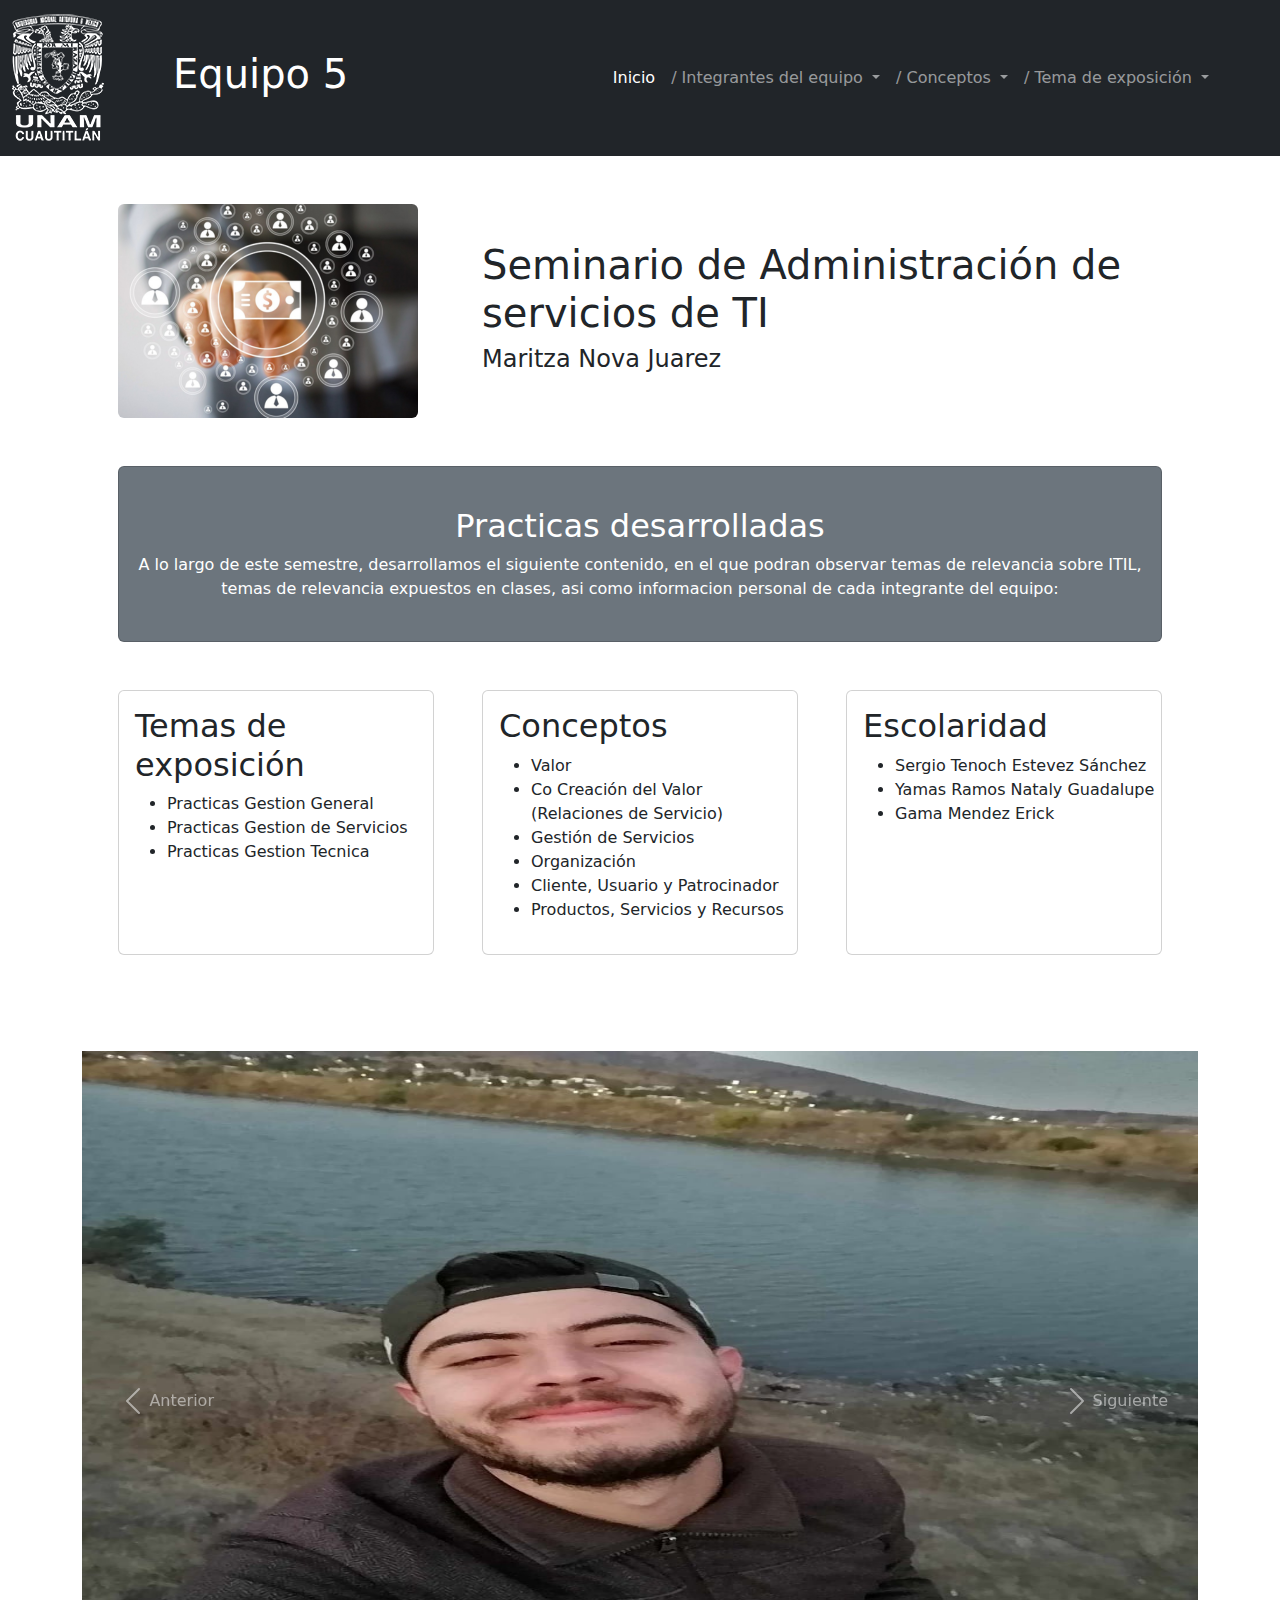
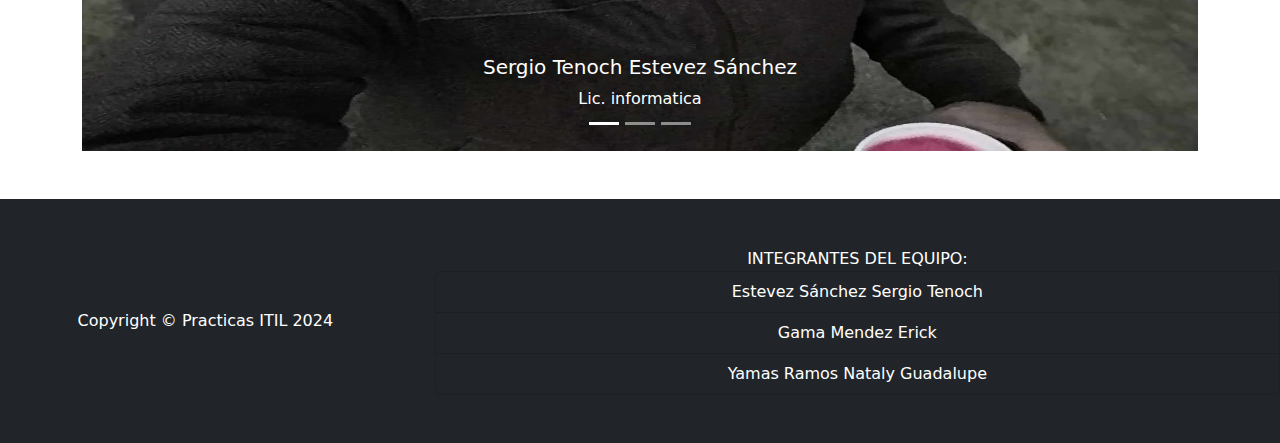
<file: index.html>
<!DOCTYPE html>
<html lang="es">

<head>
    <meta charset="utf-8" />
    <meta name="viewport" content="width=device-width, initial-scale=1, shrink-to-fit=no" />
    <meta name="description" content="" />
    <meta name="author" content="" />
    <title>Equipo 5</title>
    <!-- Core theme CSS (includes Bootstrap)-->
    <link href="css/styles.css" rel="stylesheet" />
    <script src="css/js/scripts.js"></script>


</head>

<body>
    <!-- Responsive navbar-->
    <nav class="navbar navbar-expand-lg navbar-dark bg-dark">
        <img src="../../img/logo_fesc.png" alt="">

        <div class="container px-5">
            <a class="navbar-brand" href="index.html">
                <h1>Equipo 5</h1>
            </a>
            <button class="navbar-toggler" type="button" data-bs-toggle="collapse"
                data-bs-target="#navbarSupportedContent" aria-controls="navbarSupportedContent" aria-expanded="false"
                aria-label="Toggle navigation"><span class="navbar-toggler-icon"></span></button>
            <div class="collapse navbar-collapse" id="navbarSupportedContent">
                <ul class="navbar-nav ms-auto mb-2 mb-lg-0">
                    <li class="nav-item"><a class="nav-link active" aria-current="page" href="index.html">Inicio</a>
                    </li>
                    <div class="collapse navbar-collapse" id="navbarNavDarkDropdown">
                        <ul class="navbar-nav">
                            <li class="nav-item dropdown">
                                <a class="nav-link dropdown-toggle" href="#" id="navbarDarkDropdownMenuLink"
                                    role="button" data-bs-toggle="dropdown" aria-expanded="false">
                                    / Integrantes del equipo
                                </a>
                                <ul class="dropdown-menu dropdown-menu-dark"
                                    aria-labelledby="navbarDarkDropdownMenuLink">
                                    <li><a class="dropdown-item" href="src/escolaridad/escolaridad.html">Sergio Tenoch
                                            Estevez Sánchez </a></li>
                                    <li><a class="dropdown-item" href="src/escolaridad/escolaridad1.html">Yamas Ramos
                                            Nataly Guadalupe</a></li>
                                    <li><a class="dropdown-item" href="src/escolaridad/escolaridad2.html">Gama Mendez
                                            Erick</a></li>
                                </ul>
                            </li>
                        </ul>
                    </div>
                    <div class="collapse navbar-collapse" id="navbarNavDarkDropdown">
                        <ul class="navbar-nav">
                            <li class="nav-item dropdown">
                                <a class="nav-link dropdown-toggle" href="#" id="navbarDarkDropdownMenuLink"
                                    role="button" data-bs-toggle="dropdown" aria-expanded="false">
                                    / Conceptos
                                </a>
                                <ul class="dropdown-menu dropdown-menu-dark"
                                aria-labelledby="navbarDarkDropdownMenuLink">
                                <li><a class="dropdown-item" href="src/conceptos/Valor.html">Valor</a></li>
                                <li><a class="dropdown-item" href="src/conceptos/Cocreacion.html">Co Creación del Valor (Relaciones de Servicio)</a></li>
                                <li><a class="dropdown-item" href="src/conceptos/Gestion.html">Gestión de Servicios</a></li>
                                <li><a class="dropdown-item" href="src/conceptos/Organizacion.html">Organización</a></li>
                                <li><a class="dropdown-item" href="src/conceptos/Cliente.html">Cliente, Usuario y Patrocinador</a></li>
                                <li><a class="dropdown-item" href="src/conceptos/Productos.html">Productos, Servicios y Recursos</a></li>
                            </ul>
                            
                            </li>
                        </ul>
                    </div>
                    <div class="collapse navbar-collapse" id="navbarNavDarkDropdown">
                        <ul class="navbar-nav">
                            <li class="nav-item dropdown">
                                <a class="nav-link dropdown-toggle" href="#" id="navbarDarkDropdownMenuLink"
                                    role="button" data-bs-toggle="dropdown" aria-expanded="false">
                                    / Tema de exposición
                                </a>
                                <ul class="dropdown-menu dropdown-menu-dark"
                                    aria-labelledby="navbarDarkDropdownMenuLink">
                                    <li class="nav-item">
                                        <a class="nav-link" href="src/exposicion/ITIL.html">
                                            Practicas ITIL
                                        </a>
                                    </li>
                                    <li class="nav-item">
                                        <a class="nav-link" href="src/exposicion/practicas-gestion-general.html">
                                            Practicas Gestion General
                                        </a>
                                    </li>
                                    <li class="nav-item">
                                        <a class="nav-link" href="src/exposicion/practicas-gestion-de-servicios.html">
                                            Practicas Gestion de Servicios
                                        </a>
                                    </li>

                                </ul>
                            </li>
                        </ul>
                    </div>
                </ul>
            </div>
        </div>
    </nav>
    <!-- Page Content-->
    <div class="container px-4 px-lg-5">
        <!-- Heading Row-->
        <div class="row gx-4 gx-lg-5 align-items-center my-5">
            <div class="col-lg-4"><img class="img-fluid rounded mb-4 mb-lg-0" src="img/prod.png" width="300px"
                    alt="..." />
            </div>
            <div class="col-lg-8">
                <h1 class="font-weight-light">Seminario de Administración de servicios de TI
                </h1>

                <h4 class="font-weight-light">Maritza Nova Juarez</h4>

            </div>
        </div>
        <!-- Call to Action-->
        <div class="card text-white bg-secondary my-5 py-4 text-center">
            <div class="card-body">
                <h2 class="card-title">
                    Practicas desarrolladas
                </h2>
                <p class="text-white m-0">
                    A lo largo de este semestre, desarrollamos el siguiente contenido, en el que podran observar temas
                    de relevancia sobre ITIL, temas de relevancia expuestos en clases, asi como informacion personal de
                    cada integrante del equipo:
                </p>
            </div>
        </div>

        <!-- Content Row-->
        <div class="row gx-4 gx-lg-5">
            <div class="col-md-4 mb-5">
                <div class="card h-100">
                    <div class="card-body">
                        <h2 class="card-title">
                            <a class="nav-link" href="src/exposicion/ITIL.html">
                                Temas de exposición
                            </a>
                        </h2>
                        <ul>
                          
                            <li class="nav-item">
                                <a class="nav-link" href="src/exposicion/practicas-gestion-general.html">
                                    Practicas Gestion General
                                </a>
                            </li>
                            <li class="nav-item">
                                <a class="nav-link" href="src/exposicion/practicas-gestion-de-servicios.html">
                                    Practicas Gestion de Servicios
                                </a>
                            </li>
                            <li>Practicas Gestion Tecnica</li>
                        </ul>

                    </div>
                </div>
            </div>
            <div class="col-md-4 mb-5">

                <div class="card h-100">

                    <div class="card-body">
                        <h2 class="card-title">
                            <a class="nav-link" href="#!">
                                Conceptos
                            </a>
                        </h2>
                        <ul>
                        <li><a class="dropdown-item" href="src/conceptos/Valor.html">Valor</a></li>
                        <li><a class="dropdown-item" href="src/conceptos/Cocreacion.html">Co Creación del Valor<br> (Relaciones de Servicio)</a></li>
                        <li><a class="dropdown-item" href="src/conceptos/Gestion.html">Gestión de Servicios</a></li>
                        <li><a class="dropdown-item" href="src/conceptos/Organizacion.html">Organización</a></li>
                        <li><a class="dropdown-item" href="src/conceptos/Cliente.html">Cliente, Usuario y Patrocinador</a></li>
                        <li><a class="dropdown-item" href="src/conceptos/Productos.html">Productos, Servicios y Recursos</a></li>
                    </ul>
                    

                    </div>
                </div>
            </div>
            <div class="col-md-4 mb-5">

                <div class="card h-100">

                    <div class="card-body">
                        <h2 class="card-title">
                            <a class="nav-link" href="#!">
                                Escolaridad
                            </a>
                        </h2>
                        <ul>
                            <li>
                                <a class="dropdown-item" href="src/escolaridad/escolaridad.html">
                                    Sergio Tenoch Estevez Sánchez
                                </a>
                            </li>
                            <li>
                                <a class="dropdown-item" href="src/escolaridad/escolaridad1.html">
                                    Yamas Ramos Nataly Guadalupe
                                </a>
                            </li>
                            <li>
                                <a class="dropdown-item" href="src/escolaridad/escolaridad2.html">
                                    Gama Mendez Erick
                                </a>
                            </li>
                        </ul>

                    </div>

                </div>
            </div>

        </div>
      
    </div> 
    <div class="container mt-5 mb-5">
        <div id="carouselExampleCaptions" class="carousel slide" data-bs-ride="carousel">
          <ol class="carousel-indicators">
            <li data-bs-target="#carouselExampleCaptions" data-bs-slide-to="0" class="active"></li>
            <li data-bs-target="#carouselExampleCaptions" data-bs-slide-to="1"></li>
            <li data-bs-target="#carouselExampleCaptions" data-bs-slide-to="2"></li>
          </ol>
          <div class="carousel-inner">
            <div class="carousel-item active">
              <img src="img/carrusel1.jpeg" alt="..." class="d-block w-100" style="width:400px; height:700px;"> 
              <div class="carousel-caption d-none d-md-block">
                <h5>Sergio Tenoch Estevez Sánchez</h5>
                <a class="nav-link" href="escolaridad2.html">Lic. informatica <span class="sr-only"></span></a>
              </div>
            </div>
            <div class="carousel-item">
              <img src="img/foto.jpeg" class="d-block w-100" style="width:400px; height:700px;">
              <div class="carousel-caption d-none d-md-block">
                <h5>Yamas Ramos Nataly Guadalupe</h5>
                <a class="nav-link" href="escolaridad1.html">Lic. informatica <span class="sr-only"></span></a>
              </div>
            </div>
            <div class="carousel-item">
              <img src="img/carrusel3.jpg" class="d-block w-100" style="width:400px; height:700px;">
              <div class="carousel-caption d-none d-md-block">
                <h5>Gama Mendez Erick</h5>
                <a class="nav-link" href="escolaridad.html">Lic. informatica <span class="sr-only"></span></a>
              </div>
            </div>
          </div>
          <button class="carousel-control-prev" type="button" data-bs-target="#carouselExampleCaptions" data-bs-slide="prev">
            <span class="carousel-control-prev-icon" aria-hidden="true"></span>
            <span class="sr-only">Anterior</span>
          </button>
          <button class="carousel-control-next" type="button" data-bs-target="#carouselExampleCaptions" data-bs-slide="next">
            <span class="carousel-control-next-icon" aria-hidden="true"></span>
            <span class="sr-only">Siguiente</span>
          </button>
        </div>
      </div>
      
    <!-- Footer-->
    <footer class="py-5 bg-dark" id="footer">
        <div class="row">
            <div class="container col-md-4 px-4 px-lg-5 d-flex align-items-center justify-content-center">
                <p class="m-0 text-center text-white">Copyright &copy; Practicas ITIL 2024</p>
            </div>
            <div class="container text-center col-md-8 text-white">
                <p class="m-0 text-center text-white">
                    INTEGRANTES DEL EQUIPO:
                </p>
                <ul class="list-group">
                    <li class="list-group-item">
                        Estevez Sánchez Sergio Tenoch
                    </li>
                    <li class="list-group-item">
                        Gama Mendez Erick</li>
                    <li class="list-group-item">
                        Yamas Ramos Nataly Guadalupe
                    </li>
                </ul>
            </div>
        </div>
    </footer>
    
    <!-- Bootstrap JS -->
<script src="https://stackpath.bootstrapcdn.com/bootstrap/5.0.0-beta2/js/bootstrap.bundle.min.js"></script>

</body>

</html>
</file>
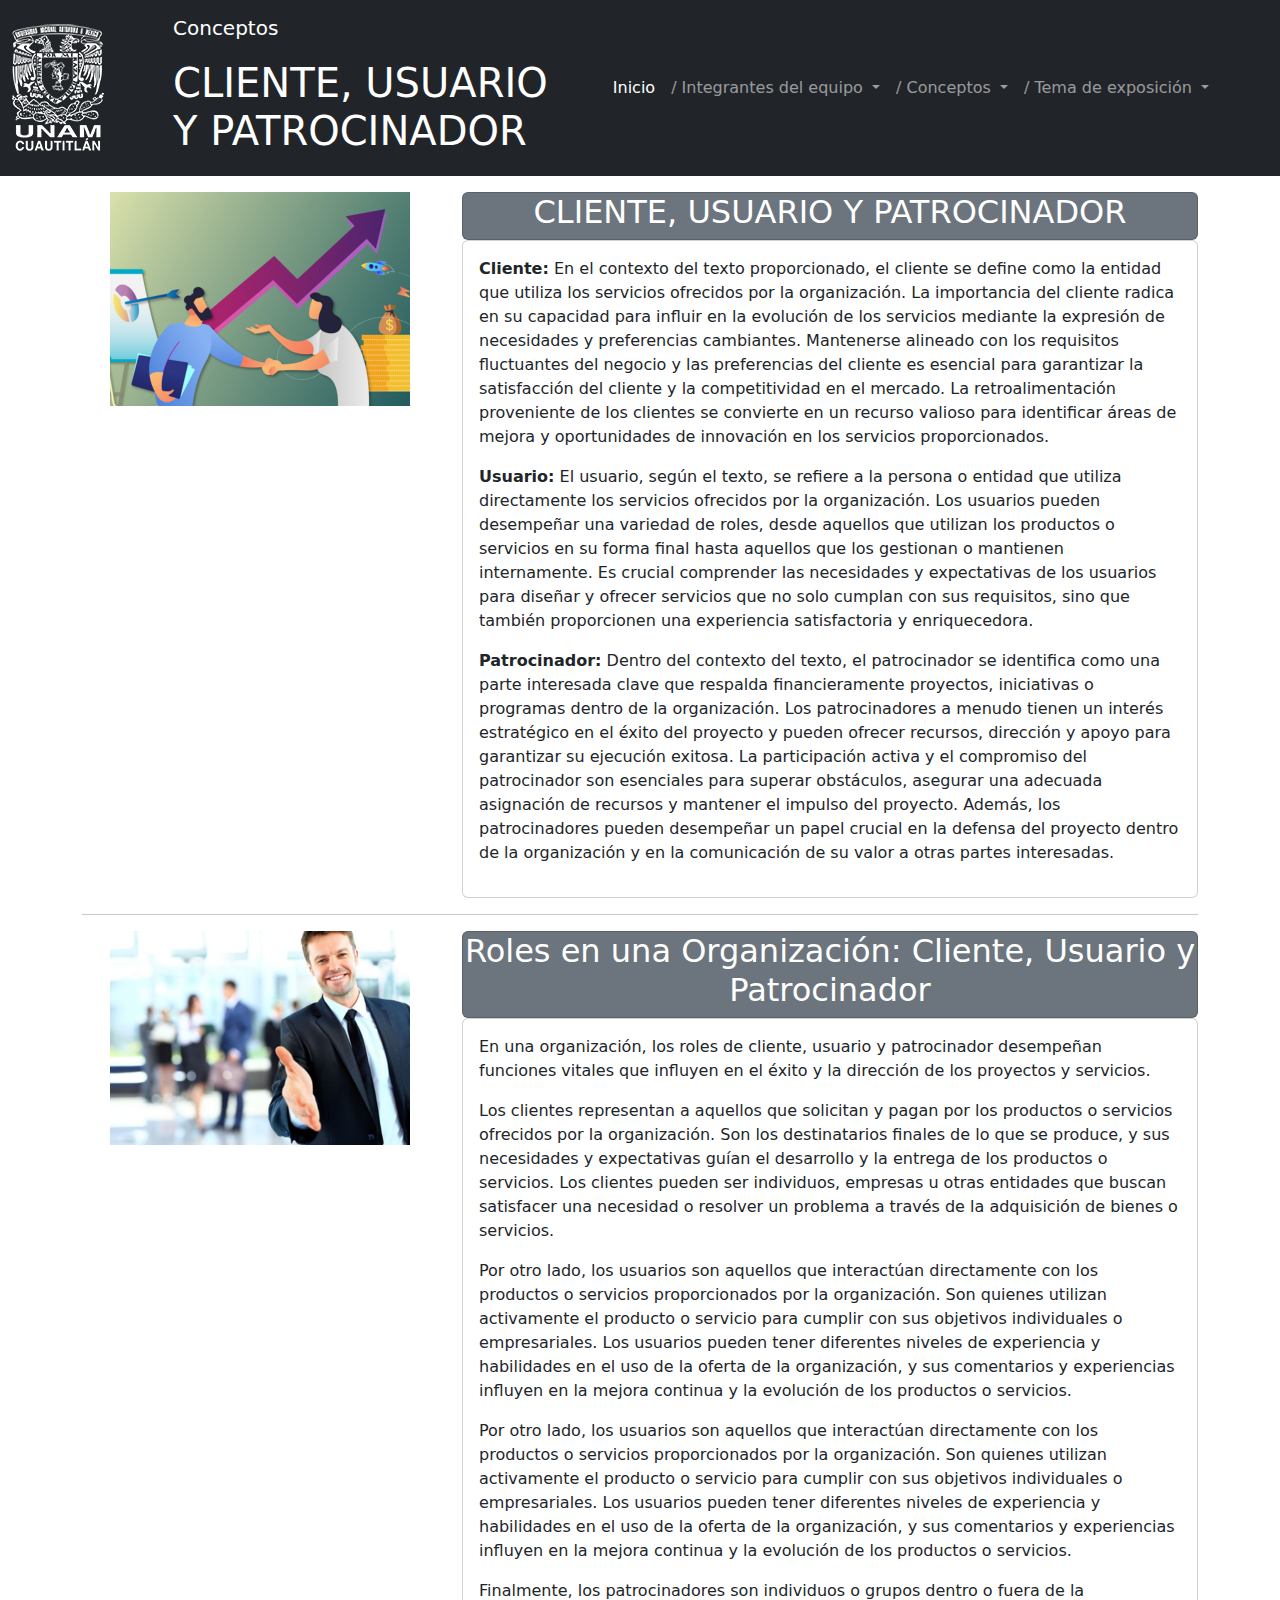
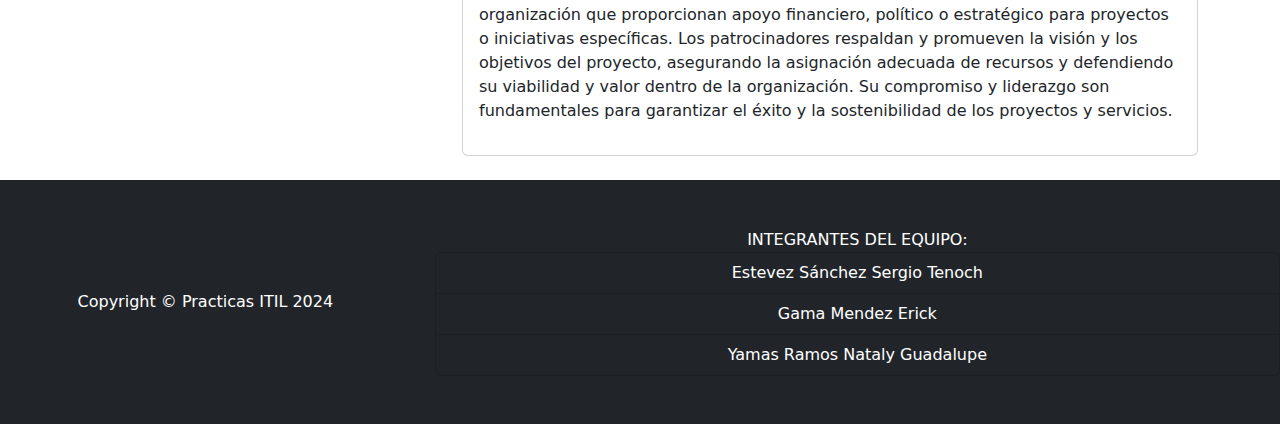
<file: src/conceptos/Cliente.html>
<!doctype html>
<html lang="en">

<head>
  <!-- Required meta tags -->
  <meta charset="utf-8">
  <meta name="viewport" content="width=device-width, initial-scale=1, shrink-to-fit=no">
  <title>Conceptos | CLIENTE, USUARIO Y PATROCINADOR
  </title>
  <!-- Core theme CSS (includes Bootstrap)-->
  <link href="../../css/styles.css" rel="stylesheet" />
  <!-- Core theme JS-->
  <script src="../../css/js/scripts.js"></script>
</head>

<body>
  <!-- Responsive navbar-->
  <nav class="navbar navbar-expand-lg navbar-dark bg-dark">
    <img src="../../img/logo_fesc.png" alt="">
    <div class="container px-5">
      <a class="navbar-brand" href="../../index.html">
        <p class="text-white">Conceptos</p>
        <h1>CLIENTE, USUARIO <br>Y PATROCINADOR
        </h1>

      </a>
      <button class="navbar-toggler" type="button" data-bs-toggle="collapse" data-bs-target="#navbarSupportedContent"
        aria-controls="navbarSupportedContent" aria-expanded="false" aria-label="Toggle navigation"><span
          class="navbar-toggler-icon"></span></button>
      <div class="collapse navbar-collapse" id="navbarSupportedContent">
        <ul class="navbar-nav ms-auto mb-2 mb-lg-0">
          <li class="nav-item"><a class="nav-link active" aria-current="page" href="../../index.html">Inicio</a>
          </li>
          <div class="collapse navbar-collapse" id="navbarNavDarkDropdown">
            <ul class="navbar-nav">
              <li class="nav-item dropdown">
                <a class="nav-link dropdown-toggle" href="#" id="navbarDarkDropdownMenuLink" role="button"
                  data-bs-toggle="dropdown" aria-expanded="false">
                  / Integrantes del equipo
                </a>
                <ul class="dropdown-menu dropdown-menu-dark" aria-labelledby="navbarDarkDropdownMenuLink">
                  <li><a class="dropdown-item" href="../escolaridad/escolaridad.html">Sergio Tenoch
                      Estevez Sánchez </a></li>
                  <li><a class="dropdown-item" href="../escolaridad/escolaridad1.html">Yamas Ramos
                      Nataly Guadalupe</a></li>
                  <li><a class="dropdown-item" href="../escolaridad/escolaridad2.html">Gama Mendez
                      Erick</a></li>
                </ul>
              </li>
            </ul>
          </div>
          <div class="collapse navbar-collapse" id="navbarNavDarkDropdown">
            <ul class="navbar-nav">
              <li class="nav-item dropdown">
                <a class="nav-link dropdown-toggle" href="#" id="navbarDarkDropdownMenuLink" role="button"
                  data-bs-toggle="dropdown" aria-expanded="false">
                  / Conceptos
                </a>
                <ul class="dropdown-menu dropdown-menu-dark" aria-labelledby="navbarDarkDropdownMenuLink">
                  <li><a class="dropdown-item" href="Valor.html">Valor</a></li>
                  <li><a class="dropdown-item" href="Cocreacion.html">Co Creación del Valor (Relaciones
                      de Servicio)</a></li>
                  <li><a class="dropdown-item" href="Gestion.html">Gestión de Servicios</a></li>
                  <li><a class="dropdown-item" href="Organizacion.html">Organización</a></li>
                  <li><a class="dropdown-item" href="Cliente.html">Cliente, Usuario y Patrocinador</a>
                  </li>
                  <li><a class="dropdown-item" href="Productos.html">Productos, Servicios y Recursos</a>
                  </li>
                </ul>

              </li>
            </ul>
          </div>
          <div class="collapse navbar-collapse" id="navbarNavDarkDropdown">
            <ul class="navbar-nav">
              <li class="nav-item dropdown">
                <a class="nav-link dropdown-toggle" href="#" id="navbarDarkDropdownMenuLink" role="button"
                  data-bs-toggle="dropdown" aria-expanded="false">
                  / Tema de exposición
                </a>
                <ul class="dropdown-menu dropdown-menu-dark" aria-labelledby="navbarDarkDropdownMenuLink">
                  <li class="nav-item">
                    <a class="nav-link" href="../exposicion/ITIL.html">
                      Practicas ITIL
                    </a>
                  </li>
                  <li class="nav-item">
                    <a class="nav-link" href="../exposicion/practicas-gestion-general.html">
                      Practicas Gestion General
                    </a>
                  </li>
                  <li class="nav-item">
                    <a class="nav-link" href="../exposicion/practicas-gestion-de-servicios.html">
                      Practicas Gestion de Servicios
                    </a>
                  </li>

                </ul>
              </li>
            </ul>
          </div>
        </ul>
      </div>
    </div>
  </nav>
  <div class="container">
    <div class="row mt-3">
      <div class="col-md-4 text-center mb-2">
        <img src="../../img/cl.png" class="img-fluid" alt="">
      </div>
      <div class="col-md-8">
        <div class="card text-center bg-secondary text-white">
          <strong>
            <h2> CLIENTE, USUARIO Y PATROCINADOR </h2>
          </strong>
        </div>
        <div class="card card-body ">
          <p> <strong> Cliente:</strong>

            En el contexto del texto proporcionado, el cliente se define como la entidad que utiliza los servicios
            ofrecidos por la organización. La importancia del cliente radica en su capacidad para influir en la
            evolución
            de los servicios mediante la expresión de necesidades y preferencias cambiantes. Mantenerse alineado con los
            requisitos fluctuantes del negocio y las preferencias del cliente es esencial para garantizar la
            satisfacción
            del cliente y la competitividad en el mercado. La retroalimentación proveniente de los clientes se convierte
            en un recurso valioso para identificar áreas de mejora y oportunidades de innovación en los servicios
            proporcionados.
          </p>

          <p> <strong> Usuario:</strong>

            El usuario, según el texto, se refiere a la persona o entidad que utiliza directamente los servicios
            ofrecidos por la organización. Los usuarios pueden desempeñar una variedad de roles, desde aquellos que
            utilizan los productos o servicios en su forma final hasta aquellos que los gestionan o mantienen
            internamente. Es crucial comprender las necesidades y expectativas de los usuarios para diseñar y ofrecer
            servicios que no solo cumplan con sus requisitos, sino que también proporcionen una experiencia
            satisfactoria y enriquecedora.</p>

          <p> <strong>Patrocinador:</strong>

            Dentro del contexto del texto, el patrocinador se identifica como una parte interesada clave que respalda
            financieramente proyectos, iniciativas o programas dentro de la organización. Los patrocinadores a menudo
            tienen un interés estratégico en el éxito del proyecto y pueden ofrecer recursos, dirección y apoyo para
            garantizar su ejecución exitosa. La participación activa y el compromiso del patrocinador son esenciales
            para superar obstáculos, asegurar una adecuada asignación de recursos y mantener el impulso del proyecto.
            Además, los patrocinadores pueden desempeñar un papel crucial en la defensa del proyecto dentro de la
            organización y en la comunicación de su valor a otras partes interesadas.</p>

        </div>
      </div>
    </div>
    <hr>
    <div class="row mt-3">
      <div class="col-md-4 text-center mb-2">
        <img src="../../img/cl1.png" class="img-fluid" alt="">
      </div>
      <div class="col-md-8">
        <div class="card text-center bg-secondary text-white">
          <strong>
            <h2>Roles en una Organización: Cliente, Usuario y Patrocinador</h2>
          </strong>
        </div>
        <div class="card card-body ">
          <p>
            En una organización, los roles de cliente, usuario y patrocinador desempeñan funciones vitales que influyen
            en el éxito y la dirección de los proyectos y servicios.
          </p>
          <p>
            Los clientes representan a aquellos que solicitan y pagan por los productos o servicios ofrecidos por la
            organización. Son los destinatarios finales de lo que se produce, y sus necesidades y expectativas guían el
            desarrollo y la entrega de los productos o servicios. Los clientes pueden ser individuos, empresas u otras
            entidades que buscan satisfacer una necesidad o resolver un problema a través de la adquisición de bienes o
            servicios.
          </p>


          <p> Por otro lado, los usuarios son aquellos que interactúan directamente con los productos o servicios
            proporcionados por la organización. Son quienes utilizan activamente el producto o servicio para cumplir con
            sus objetivos individuales o empresariales. Los usuarios pueden tener diferentes niveles de experiencia y
            habilidades en el uso de la oferta de la organización, y sus comentarios y experiencias influyen en la
            mejora continua y la evolución de los productos o servicios.</p>


          <p>Por otro lado, los usuarios son aquellos que interactúan directamente con los productos o servicios
            proporcionados por la organización. Son quienes utilizan activamente el producto o servicio para cumplir con
            sus objetivos individuales o empresariales. Los usuarios pueden tener diferentes niveles de experiencia y
            habilidades en el uso de la oferta de la organización, y sus comentarios y experiencias influyen en la
            mejora continua y la evolución de los productos o servicios.</p>

          <p>Finalmente, los patrocinadores son individuos o grupos dentro o fuera de la organización que proporcionan
            apoyo financiero, político o estratégico para proyectos o iniciativas específicas. Los patrocinadores
            respaldan y promueven la visión y los objetivos del proyecto, asegurando la asignación adecuada de recursos
            y defendiendo su viabilidad y valor dentro de la organización. Su compromiso y liderazgo son fundamentales
            para garantizar el éxito y la sostenibilidad de los proyectos y servicios.</p>
        </div>
      </div>
    </div>
  </div>
  <!-- Footer-->
  <footer class="py-5 bg-dark mt-4" id="footer">
    <div class="row">
      <div class="container col-md-4 px-4 px-lg-5 d-flex align-items-center justify-content-center">
        <p class="m-0 text-center text-white">Copyright &copy; Practicas ITIL 2024</p>
      </div>
      <div class="container text-center col-md-8 text-white">
        <p class="m-0 text-center text-white">
          INTEGRANTES DEL EQUIPO:
        </p>
        <ul class="list-group">
          <li class="list-group-item">
            Estevez Sánchez Sergio Tenoch
          </li>
          <li class="list-group-item">
            Gama Mendez Erick</li>
          <li class="list-group-item">
            Yamas Ramos Nataly Guadalupe
          </li>
        </ul>
      </div>
    </div>
  </footer>
</body>

</html>
</file>
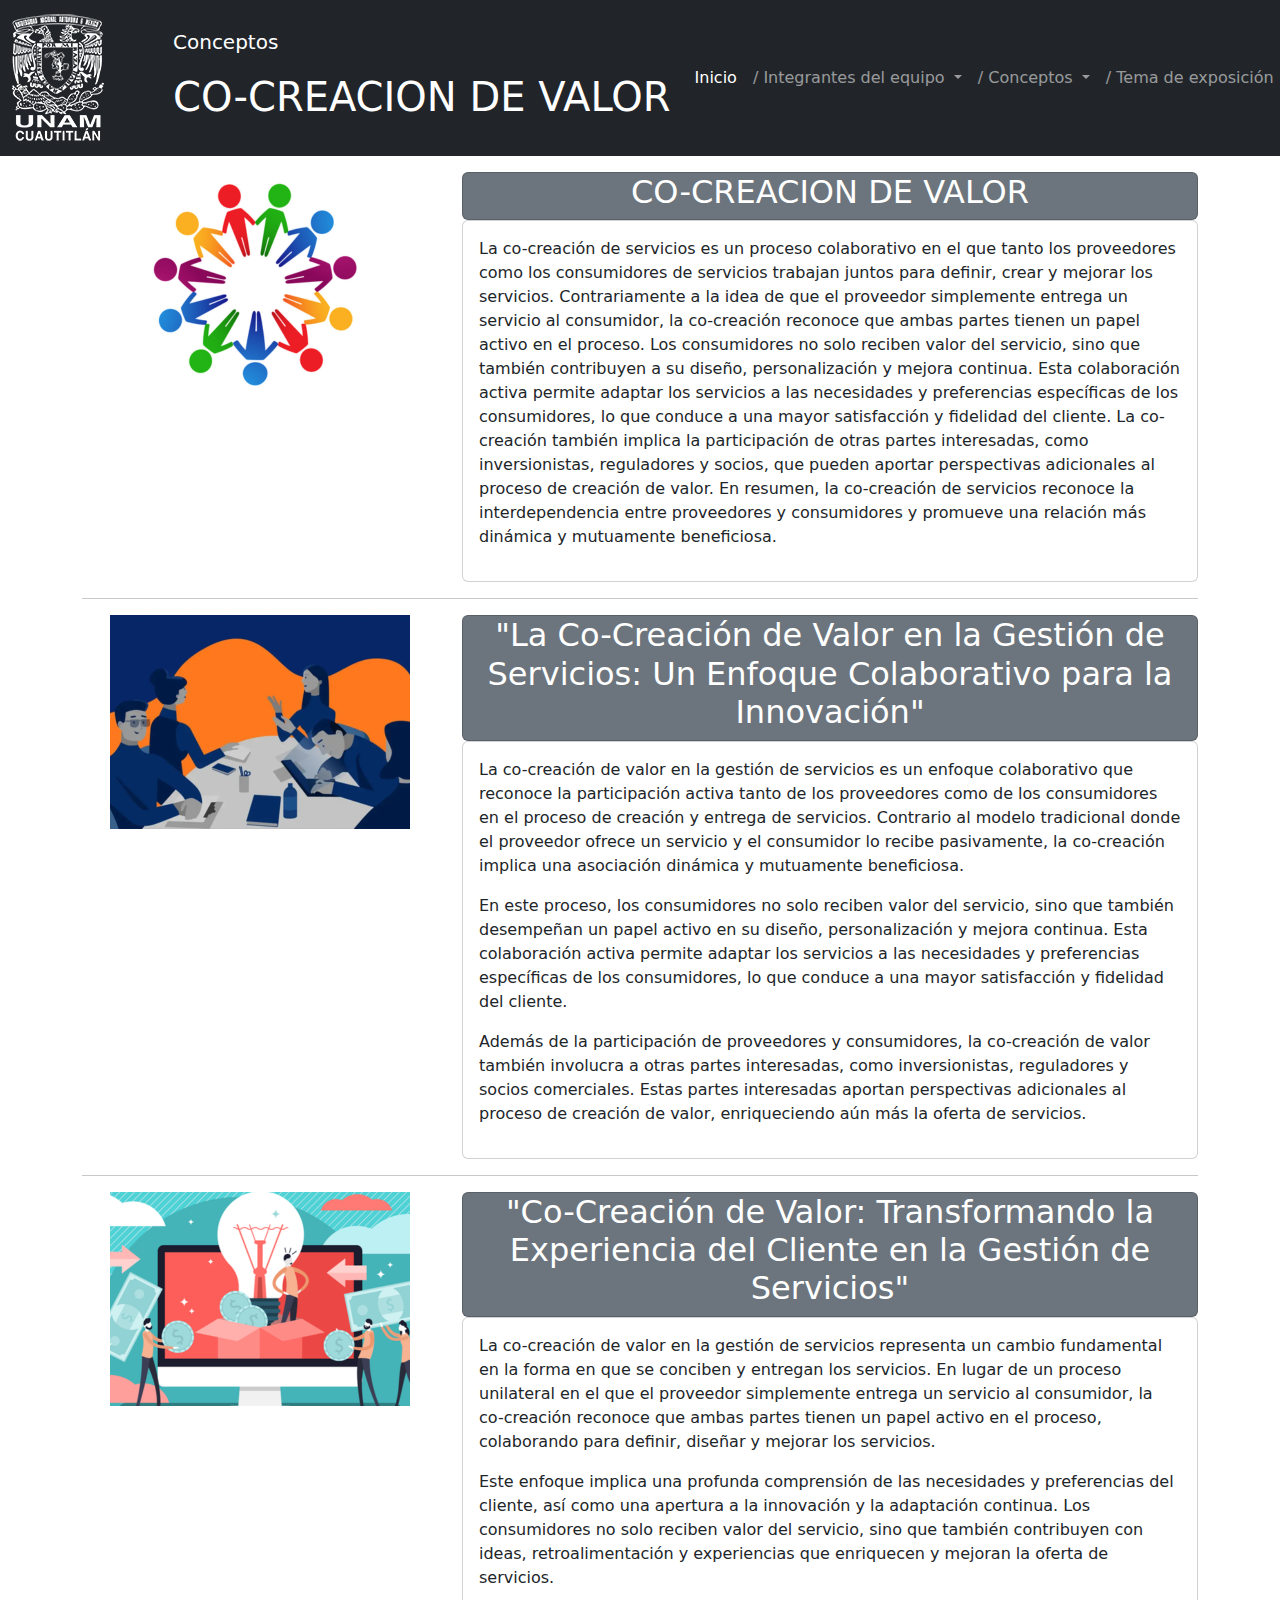
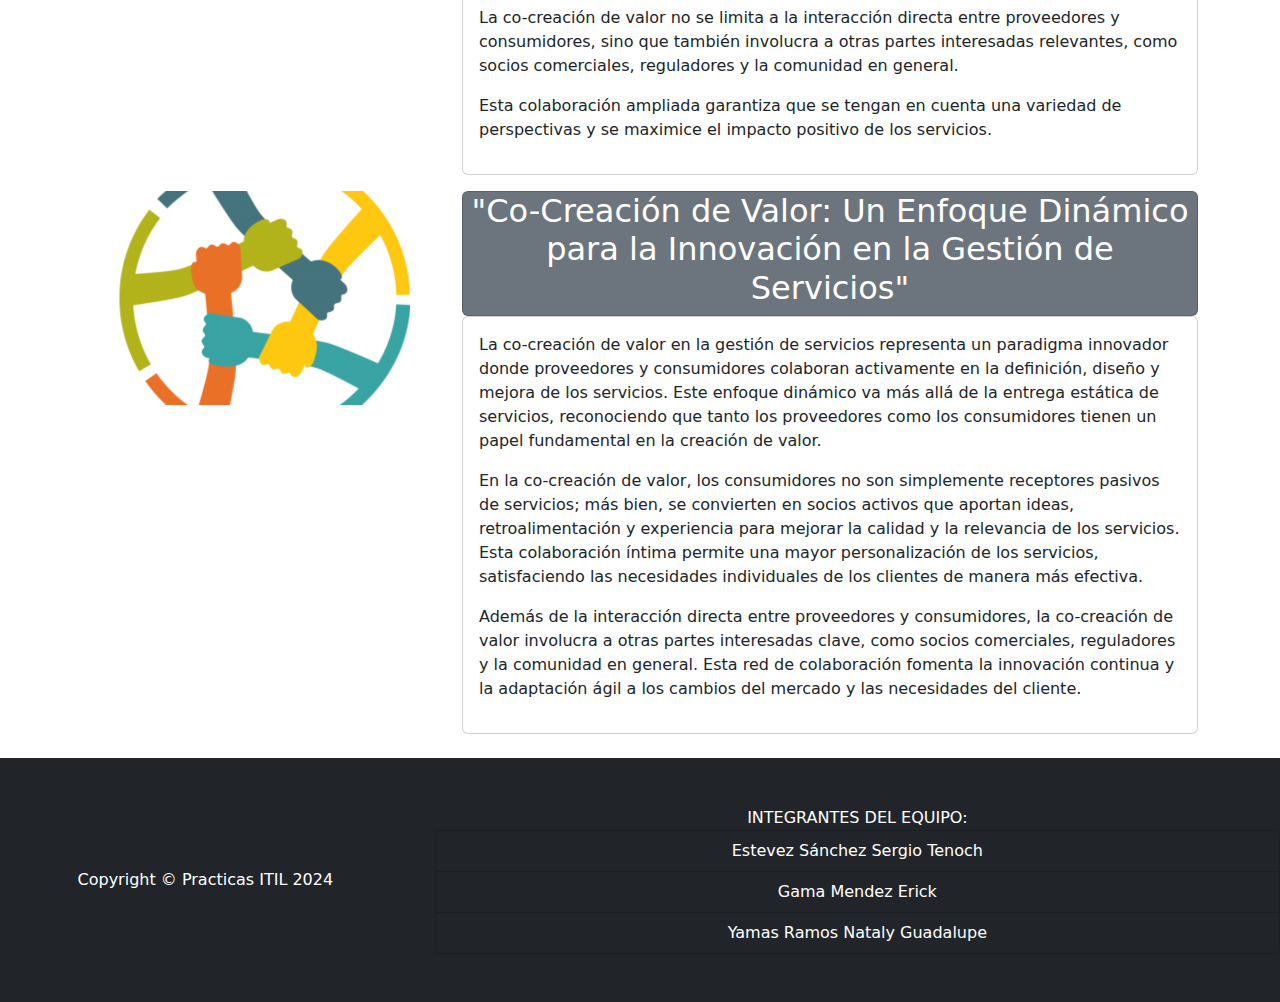
<file: src/conceptos/Cocreacion.html>
<!doctype html>
<html lang="en">

<head>
  <!-- Required meta tags -->
  <meta charset="utf-8">
  <meta name="viewport" content="width=device-width, initial-scale=1, shrink-to-fit=no">
  <title>Conceptos | CO-CREACION DE VALOR </title>
  <!-- Core theme CSS (includes Bootstrap)-->
  <link href="../../css/styles.css" rel="stylesheet" />
  <!-- Core theme JS-->
  <script src="../../css/js/scripts.js"></script>
</head>

<body>
  <!-- Responsive navbar-->
  <nav class="navbar navbar-expand-lg navbar-dark bg-dark">
    <img src="../../img/logo_fesc.png" alt="">
    <div class="container px-5">
      <a class="navbar-brand" href="../../index.html">
        <p class="text-white">Conceptos</p>
        <h1>CO-CREACION DE VALOR
        </h1>
      </a>
      <button class="navbar-toggler" type="button" data-bs-toggle="collapse" data-bs-target="#navbarSupportedContent"
        aria-controls="navbarSupportedContent" aria-expanded="false" aria-label="Toggle navigation"><span
          class="navbar-toggler-icon"></span></button>
      <div class="collapse navbar-collapse" id="navbarSupportedContent">
        <ul class="navbar-nav ms-auto mb-2 mb-lg-0">
          <li class="nav-item"><a class="nav-link active" aria-current="page" href="../../index.html">Inicio</a>
          </li>
          <div class="collapse navbar-collapse" id="navbarNavDarkDropdown">
            <ul class="navbar-nav">
              <li class="nav-item dropdown">
                <a class="nav-link dropdown-toggle" href="#" id="navbarDarkDropdownMenuLink" role="button"
                  data-bs-toggle="dropdown" aria-expanded="false">
                  / Integrantes del equipo
                </a>
                <ul class="dropdown-menu dropdown-menu-dark" aria-labelledby="navbarDarkDropdownMenuLink">
                  <li><a class="dropdown-item" href="../escolaridad/escolaridad.html">Sergio Tenoch
                      Estevez Sánchez </a></li>
                  <li><a class="dropdown-item" href="../escolaridad/escolaridad1.html">Yamas Ramos
                      Nataly Guadalupe</a></li>
                  <li><a class="dropdown-item" href="../escolaridad/escolaridad2.html">Gama Mendez
                      Erick</a></li>
                </ul>
              </li>
            </ul>
          </div>
          <div class="collapse navbar-collapse" id="navbarNavDarkDropdown">
            <ul class="navbar-nav">
              <li class="nav-item dropdown">
                <a class="nav-link dropdown-toggle" href="#" id="navbarDarkDropdownMenuLink" role="button"
                  data-bs-toggle="dropdown" aria-expanded="false">
                  / Conceptos
                </a>
                <ul class="dropdown-menu dropdown-menu-dark" aria-labelledby="navbarDarkDropdownMenuLink">
                  <li><a class="dropdown-item" href="Valor.html">Valor</a></li>
                  <li><a class="dropdown-item" href="Cocreacion.html">Co Creación del Valor (Relaciones
                      de Servicio)</a></li>
                  <li><a class="dropdown-item" href="Gestion.html">Gestión de Servicios</a></li>
                  <li><a class="dropdown-item" href="Organizacion.html">Organización</a></li>
                  <li><a class="dropdown-item" href="Cliente.html">Cliente, Usuario y Patrocinador</a>
                  </li>
                  <li><a class="dropdown-item" href="Productos.html">Productos, Servicios y Recursos</a>
                  </li>
                </ul>

              </li>
            </ul>
          </div>
          <div class="collapse navbar-collapse" id="navbarNavDarkDropdown">
            <ul class="navbar-nav">
              <li class="nav-item dropdown">
                <a class="nav-link dropdown-toggle" href="#" id="navbarDarkDropdownMenuLink" role="button"
                  data-bs-toggle="dropdown" aria-expanded="false">
                  / Tema de exposición
                </a>
                <ul class="dropdown-menu dropdown-menu-dark" aria-labelledby="navbarDarkDropdownMenuLink">
                  <li class="nav-item">
                    <a class="nav-link" href="../exposicion/ITIL.html">
                      Practicas ITIL
                    </a>
                  </li>
                  <li class="nav-item">
                    <a class="nav-link" href="../exposicion/practicas-gestion-general.html">
                      Practicas Gestion General
                    </a>
                  </li>
                  <li class="nav-item">
                    <a class="nav-link" href="../exposicion/practicas-gestion-de-servicios.html">
                      Practicas Gestion de Servicios
                    </a>
                  </li>

                </ul>
              </li>
            </ul>
          </div>
        </ul>
      </div>
    </div>
  </nav>
  <div class="container">
    <div class="row mt-3">
      <div class="col-md-4 text-center mb-2">
        <img src="../../img/cocreacion1.png" class="img-fluid" alt="">
      </div>
      <div class="col-md-8">
        <div class="card text-center bg-secondary text-white">
          <strong>
            <h2> CO-CREACION DE VALOR </h2>
          </strong>
        </div>
        <div class="card card-body ">
          <p>
            La co-creación de servicios es un proceso colaborativo en el que tanto los proveedores como los consumidores
            de servicios trabajan juntos para definir, crear y mejorar los servicios. Contrariamente a la idea de que el
            proveedor simplemente entrega un servicio al consumidor, la co-creación reconoce que ambas partes tienen un
            papel activo en el proceso. Los consumidores no solo reciben valor del servicio, sino que también
            contribuyen a su diseño, personalización y mejora continua. Esta colaboración activa permite adaptar los
            servicios a las necesidades y preferencias específicas de los consumidores, lo que conduce a una mayor
            satisfacción y fidelidad del cliente. La co-creación también implica la participación de otras partes
            interesadas, como inversionistas, reguladores y socios, que pueden aportar perspectivas adicionales al
            proceso de creación de valor. En resumen, la co-creación de servicios reconoce la interdependencia entre
            proveedores y consumidores y promueve una relación más dinámica y mutuamente beneficiosa.
          </p>
        </div>
      </div>
    </div>
    <hr>
    <div class="row mt-3">
      <div class="col-md-4 text-center mb-2">
        <img src="../../img/cocreacion2.png" class="img-fluid" alt="">
      </div>
      <div class="col-md-8">
        <div class="card text-center bg-secondary text-white">
          <strong>
            <h2> "La Co-Creación de Valor en la Gestión de Servicios: Un Enfoque Colaborativo para la Innovación"</h2>
          </strong>
        </div>
        <div class="card card-body ">
          <p>
            La co-creación de valor en la gestión de servicios es un enfoque colaborativo que reconoce la participación
            activa tanto de los proveedores como de los consumidores en el proceso de creación y entrega de servicios.
            Contrario al modelo tradicional donde el proveedor ofrece un servicio y el consumidor lo recibe pasivamente,
            la co-creación implica una asociación dinámica y mutuamente beneficiosa.
          </p>
          <p>
            En este proceso, los consumidores no solo reciben valor del servicio, sino que también desempeñan un papel
            activo en su diseño, personalización y mejora continua. Esta colaboración activa permite adaptar los
            servicios
            a las necesidades y preferencias específicas de los consumidores, lo que conduce a una mayor satisfacción y
            fidelidad del cliente.
          </p>
          <p>
            Además de la participación de proveedores y consumidores, la co-creación de valor también involucra a otras
            partes interesadas, como inversionistas, reguladores y socios comerciales. Estas partes interesadas aportan
            perspectivas adicionales al proceso de creación de valor, enriqueciendo aún más la oferta de servicios.
          </p>
        </div>
      </div>
    </div>
    <hr>
    <div class="row mt-3">
      <div class="col-md-4 text-center mb-2">
        <img src="../../img/cocreacion3.png" class="img-fluid" alt="">
      </div>
      <div class="col-md-8">
        <div class="card text-center bg-secondary text-white">
          <strong>
            <h2> "Co-Creación de Valor: Transformando la Experiencia del Cliente en la Gestión de Servicios" </h2>
          </strong>
        </div>
        <div class="card card-body ">
          <p> La co-creación de valor en la gestión de servicios representa un cambio fundamental en la forma en que se
            conciben y entregan los servicios. En lugar de un proceso unilateral en el que el proveedor simplemente
            entrega un servicio al consumidor, la co-creación reconoce que ambas partes tienen un papel activo en el
            proceso, colaborando para definir, diseñar y mejorar los servicios.
          </p>
          <p> Este enfoque implica una profunda comprensión de las necesidades y preferencias del cliente, así como una
            apertura a la innovación y la adaptación continua. Los consumidores no solo reciben valor del servicio, sino
            que también contribuyen con ideas, retroalimentación y experiencias que enriquecen y mejoran la oferta de
            servicios.
          </p>
          <p> La co-creación de valor no se limita a la interacción directa entre proveedores y consumidores, sino que
            también involucra a otras partes interesadas relevantes, como socios comerciales, reguladores y la comunidad
            en general.
          </p>
          <p>
            Esta colaboración ampliada garantiza que se tengan en cuenta una variedad de perspectivas y se maximice el
            impacto positivo de los servicios.
          </p>
        </div>
      </div>
    </div>
    <div class="row mt-3">
      <div class="col-md-4 text-center mb-2">
        <img src="../../img/cocreacion4.png" class="img-fluid" alt="">
      </div>
      <div class="col-md-8">
        <div class="card text-center bg-secondary text-white">
          <strong>
            <h2> "Co-Creación de Valor: Un Enfoque Dinámico para la Innovación en la Gestión de Servicios" </h2>
          </strong>
        </div>
        <div class="card card-body ">
          <p>La co-creación de valor en la gestión de servicios representa un paradigma innovador donde proveedores y
            consumidores colaboran activamente en la definición, diseño y mejora de los servicios. Este enfoque dinámico
            va
            más allá de la entrega estática de servicios, reconociendo que tanto los proveedores como los consumidores
            tienen un papel fundamental en la creación de valor.
          </p>
          <p> En la co-creación de valor, los consumidores no son simplemente receptores pasivos de servicios; más bien,
            se
            convierten en socios activos que aportan ideas, retroalimentación y experiencia para mejorar la calidad y la
            relevancia de los servicios. Esta colaboración íntima permite una mayor personalización de los servicios,
            satisfaciendo las necesidades individuales de los clientes de manera más efectiva.
          </p>
          <p> Además de la interacción directa entre proveedores y consumidores, la co-creación de valor involucra a
            otras
            partes interesadas clave, como socios comerciales, reguladores y la comunidad en general. Esta red de
            colaboración fomenta la innovación continua y la adaptación ágil a los cambios del mercado y las necesidades
            del
            cliente.
          </p>
        </div>
      </div>
    </div>
  </div>
  <!-- Footer-->
  <footer class="py-5 bg-dark mt-4" id="footer">
    <div class="row">
      <div class="container col-md-4 px-4 px-lg-5 d-flex align-items-center justify-content-center">
        <p class="m-0 text-center text-white">Copyright &copy; Practicas ITIL 2024</p>
      </div>
      <div class="container text-center col-md-8 text-white">
        <p class="m-0 text-center text-white">
          INTEGRANTES DEL EQUIPO:
        </p>
        <ul class="list-group">
          <li class="list-group-item">
            Estevez Sánchez Sergio Tenoch
          </li>
          <li class="list-group-item">
            Gama Mendez Erick</li>
          <li class="list-group-item">
            Yamas Ramos Nataly Guadalupe
          </li>
        </ul>
      </div>
    </div>
  </footer>
</body>

</html>
</file>
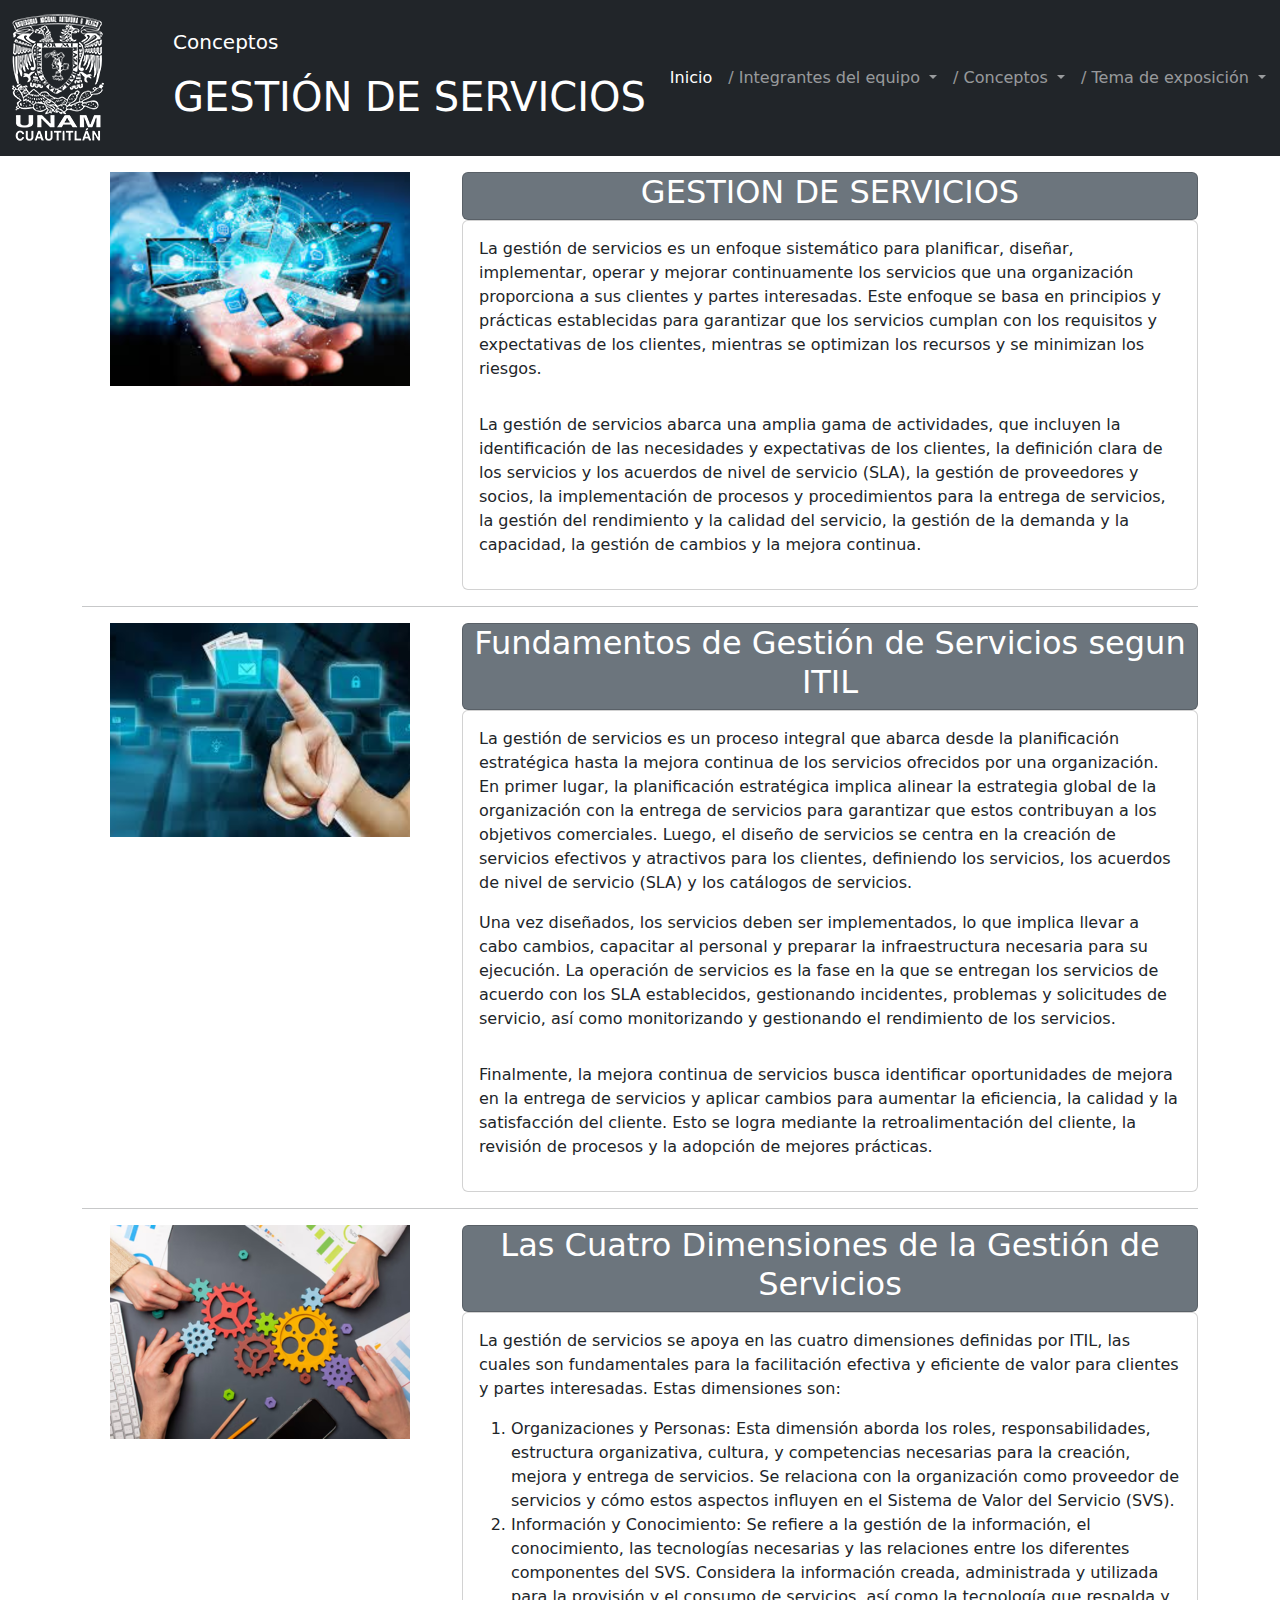
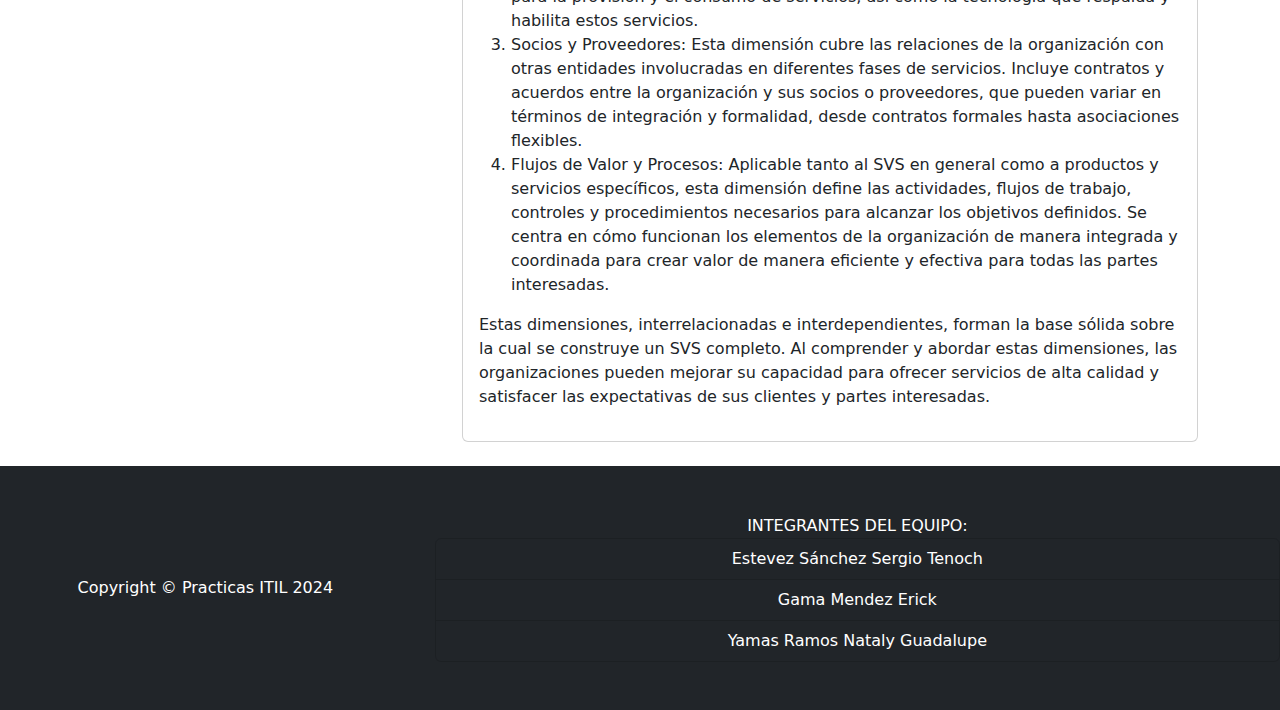
<file: src/conceptos/Gestion.html>
<!doctype html>
<html lang="en">

<head>
  <!-- Required meta tags -->
  <meta charset="utf-8">
  <meta name="viewport" content="width=device-width, initial-scale=1, shrink-to-fit=no">
  <title>Conceptos | GESTIÓN DE SERVICIOS
  </title>
  <!-- Core theme CSS (includes Bootstrap)-->
  <link href="../../css/styles.css" rel="stylesheet" />
  <!-- Core theme JS-->
  <script src="../../css/js/scripts.js"></script>
</head>

<body>
  <!-- Responsive navbar-->
  <nav class="navbar navbar-expand-lg navbar-dark bg-dark">
    <img src="../../img/logo_fesc.png" alt="">
    <div class="container px-5">
      <a class="navbar-brand" href="../../index.html">
        <p class="text-white">Conceptos</p>
        <h1>GESTIÓN DE SERVICIOS
        </h1>

      </a>
      <button class="navbar-toggler" type="button" data-bs-toggle="collapse" data-bs-target="#navbarSupportedContent"
        aria-controls="navbarSupportedContent" aria-expanded="false" aria-label="Toggle navigation"><span
          class="navbar-toggler-icon"></span></button>
      <div class="collapse navbar-collapse" id="navbarSupportedContent">
        <ul class="navbar-nav ms-auto mb-2 mb-lg-0">
          <li class="nav-item"><a class="nav-link active" aria-current="page" href="../../index.html">Inicio</a>
          </li>
          <div class="collapse navbar-collapse" id="navbarNavDarkDropdown">
            <ul class="navbar-nav">
              <li class="nav-item dropdown">
                <a class="nav-link dropdown-toggle" href="#" id="navbarDarkDropdownMenuLink" role="button"
                  data-bs-toggle="dropdown" aria-expanded="false">
                  / Integrantes del equipo
                </a>
                <ul class="dropdown-menu dropdown-menu-dark" aria-labelledby="navbarDarkDropdownMenuLink">
                  <li><a class="dropdown-item" href="../escolaridad/escolaridad.html">Sergio Tenoch
                      Estevez Sánchez </a></li>
                  <li><a class="dropdown-item" href="../escolaridad/escolaridad1.html">Yamas Ramos
                      Nataly Guadalupe</a></li>
                  <li><a class="dropdown-item" href="../escolaridad/escolaridad2.html">Gama Mendez
                      Erick</a></li>
                </ul>
              </li>
            </ul>
          </div>
          <div class="collapse navbar-collapse" id="navbarNavDarkDropdown">
            <ul class="navbar-nav">
              <li class="nav-item dropdown">
                <a class="nav-link dropdown-toggle" href="#" id="navbarDarkDropdownMenuLink" role="button"
                  data-bs-toggle="dropdown" aria-expanded="false">
                  / Conceptos
                </a>
                <ul class="dropdown-menu dropdown-menu-dark" aria-labelledby="navbarDarkDropdownMenuLink">
                  <li><a class="dropdown-item" href="Valor.html">Valor</a></li>
                  <li><a class="dropdown-item" href="Cocreacion.html">Co Creación del Valor (Relaciones
                      de Servicio)</a></li>
                  <li><a class="dropdown-item" href="Gestion.html">Gestión de Servicios</a></li>
                  <li><a class="dropdown-item" href="Organizacion.html">Organización</a></li>
                  <li><a class="dropdown-item" href="Cliente.html">Cliente, Usuario y Patrocinador</a>
                  </li>
                  <li><a class="dropdown-item" href="Productos.html">Productos, Servicios y Recursos</a>
                  </li>
                </ul>

              </li>
            </ul>
          </div>
          <div class="collapse navbar-collapse" id="navbarNavDarkDropdown">
            <ul class="navbar-nav">
              <li class="nav-item dropdown">
                <a class="nav-link dropdown-toggle" href="#" id="navbarDarkDropdownMenuLink" role="button"
                  data-bs-toggle="dropdown" aria-expanded="false">
                  / Tema de exposición
                </a>
                <ul class="dropdown-menu dropdown-menu-dark" aria-labelledby="navbarDarkDropdownMenuLink">
                  <li class="nav-item">
                    <a class="nav-link" href="../exposicion/ITIL.html">
                      Practicas ITIL
                    </a>
                  </li>
                  <li class="nav-item">
                    <a class="nav-link" href="../exposicion/practicas-gestion-general.html">
                      Practicas Gestion General
                    </a>
                  </li>
                  <li class="nav-item">
                    <a class="nav-link" href="../exposicion/practicas-gestion-de-servicios.html">
                      Practicas Gestion de Servicios
                    </a>
                  </li>

                </ul>
              </li>
            </ul>
          </div>
        </ul>
      </div>
    </div>
  </nav>
  <div class="container">
    <div class="row mt-3">
      <div class="col-md-4 text-center mb-2">
        <img src="../../img/gestion1.png" class="img-fluid" alt="">
      </div>
      <div class="col-md-8">
        <div class="card text-center bg-secondary text-white">
          <strong>
            <h2> GESTION DE SERVICIOS </h2>
          </strong>
        </div>
        <div class="card card-body ">
          <p>La gestión de servicios es un enfoque sistemático para planificar, diseñar, implementar, operar y mejorar
            continuamente los servicios que una organización proporciona a sus clientes y partes interesadas. Este
            enfoque
            se basa en principios y prácticas establecidas para garantizar que los servicios cumplan con los requisitos
            y
            expectativas de los clientes, mientras se optimizan los recursos y se minimizan los riesgos.
          </p>
          </p>La gestión de servicios abarca una amplia gama de actividades, que incluyen la identificación de las
          necesidades y expectativas de los clientes, la definición clara de los servicios y los acuerdos de nivel de
          servicio (SLA), la gestión de proveedores y socios, la implementación de procesos y procedimientos para la
          entrega de servicios, la gestión del rendimiento y la calidad del servicio, la gestión de la demanda y la
          capacidad, la gestión de cambios y la mejora continua.
          </p>
        </div>
      </div>
    </div>
    <hr>
    <div class="row mt-3">
      <div class="col-md-4 text-center mb-2">
        <img src="../../img/gestion2.png" class="img-fluid" alt="">
      </div>
      <div class="col-md-8">
        <div class="card text-center bg-secondary text-white">
          <strong>
            <h2> Fundamentos de Gestión de Servicios segun ITIL </h2>
          </strong>
        </div>
        <div class="card card-body ">
          <p>La gestión de servicios es un proceso integral que abarca desde la planificación estratégica hasta la
            mejora continua de los servicios ofrecidos por una organización. En primer lugar, la planificación
            estratégica implica alinear la estrategia global de la organización con la entrega de servicios para
            garantizar que estos contribuyan a los objetivos comerciales. Luego, el diseño de servicios se centra en la
            creación de servicios efectivos y atractivos para los clientes, definiendo los servicios, los acuerdos de
            nivel de servicio (SLA) y los catálogos de servicios.</p>
          <p>
            Una vez diseñados, los servicios deben ser implementados, lo que implica llevar a cabo cambios, capacitar
            al personal y preparar la infraestructura necesaria para su ejecución. La operación de servicios es la fase
            en la que se entregan los servicios de acuerdo con los SLA establecidos, gestionando incidentes, problemas y
            solicitudes de servicio, así como monitorizando y gestionando el rendimiento de los servicios.
          </p>
          </p>Finalmente, la mejora continua de servicios busca identificar oportunidades de mejora en la entrega de
          servicios y aplicar cambios para aumentar la eficiencia, la calidad y la satisfacción del cliente. Esto se
          logra mediante la retroalimentación del cliente, la revisión de procesos y la adopción de mejores prácticas.
          </p>
        </div>
      </div>
    </div>
    <hr>
    <div class="row mt-3">
      <div class="col-md-4 text-center mb-2">
        <img src="../../img/gestion3.png" class="img-fluid" alt="">
      </div>
      <div class="col-md-8">
        <div class="card text-center bg-secondary text-white">
          <strong>
            <h2> Las Cuatro Dimensiones de la Gestión de Servicios </h2>
          </strong>
        </div>
        <div class="card card-body ">
          <p>
            La gestión de servicios se apoya en las cuatro dimensiones definidas por ITIL, las cuales son fundamentales
            para
            la facilitación efectiva y eficiente de valor para clientes y partes interesadas. Estas dimensiones son:
          </p>
          <ol>
            <li>
              Organizaciones y Personas: Esta dimensión aborda los roles, responsabilidades, estructura organizativa,
              cultura, y competencias necesarias para la creación, mejora y entrega de servicios. Se relaciona con la
              organización como proveedor de servicios y cómo estos aspectos influyen en el Sistema de Valor del
              Servicio
              (SVS).
            </li>
            <li>
              Información y Conocimiento: Se refiere a la gestión de la información, el conocimiento, las tecnologías
              necesarias y las relaciones entre los diferentes componentes del SVS. Considera la información creada,
              administrada y utilizada para la provisión y el consumo de servicios, así como la tecnología que respalda
              y
              habilita estos servicios.
            </li>
            <li>
              Socios y Proveedores: Esta dimensión cubre las relaciones de la organización con otras entidades
              involucradas en diferentes fases de servicios. Incluye contratos y acuerdos entre la organización y sus
              socios o
              proveedores, que pueden variar en términos de integración y formalidad, desde contratos formales hasta
              asociaciones flexibles.
            </li>
            <li>
              Flujos de Valor y Procesos: Aplicable tanto al SVS en general como a productos y servicios específicos,
              esta dimensión define las actividades, flujos de trabajo, controles y procedimientos necesarios para
              alcanzar
              los objetivos definidos. Se centra en cómo funcionan los elementos de la organización de manera integrada
              y
              coordinada para crear valor de manera eficiente y efectiva para todas las partes interesadas.
            </li>
          </ol>
          <p>
            Estas dimensiones, interrelacionadas e interdependientes, forman la base sólida sobre la cual se construye
            un
            SVS completo. Al comprender y abordar estas dimensiones, las organizaciones pueden mejorar su capacidad para
            ofrecer servicios de alta calidad y satisfacer las expectativas de sus clientes y partes interesadas.
          </p>
        </div>
      </div>
    </div>
  </div>
  <!-- Footer-->
  <footer class="py-5 bg-dark mt-4" id="footer">
    <div class="row">
      <div class="container col-md-4 px-4 px-lg-5 d-flex align-items-center justify-content-center">
        <p class="m-0 text-center text-white">Copyright &copy; Practicas ITIL 2024</p>
      </div>
      <div class="container text-center col-md-8 text-white">
        <p class="m-0 text-center text-white">
          INTEGRANTES DEL EQUIPO:
        </p>
        <ul class="list-group">
          <li class="list-group-item">
            Estevez Sánchez Sergio Tenoch
          </li>
          <li class="list-group-item">
            Gama Mendez Erick</li>
          <li class="list-group-item">
            Yamas Ramos Nataly Guadalupe
          </li>
        </ul>
      </div>
    </div>
  </footer>
</body>
</html>
</file>
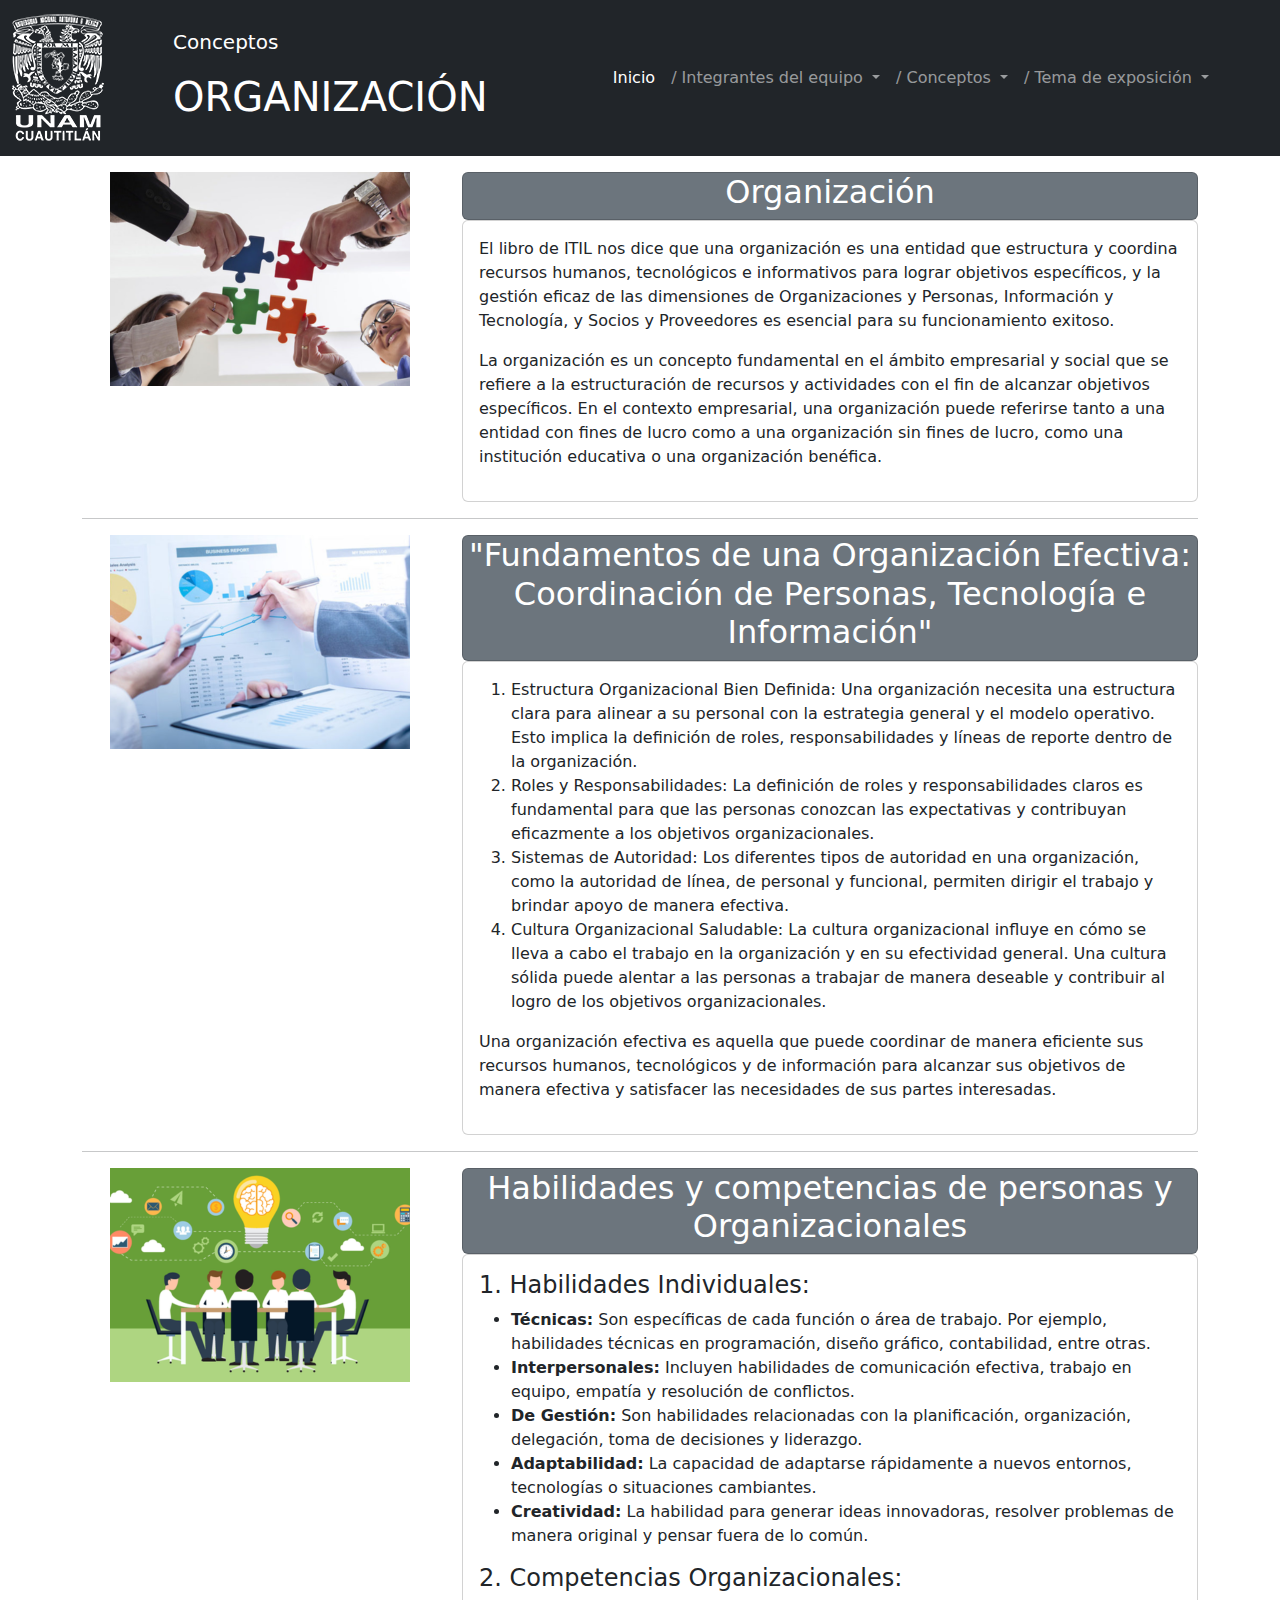
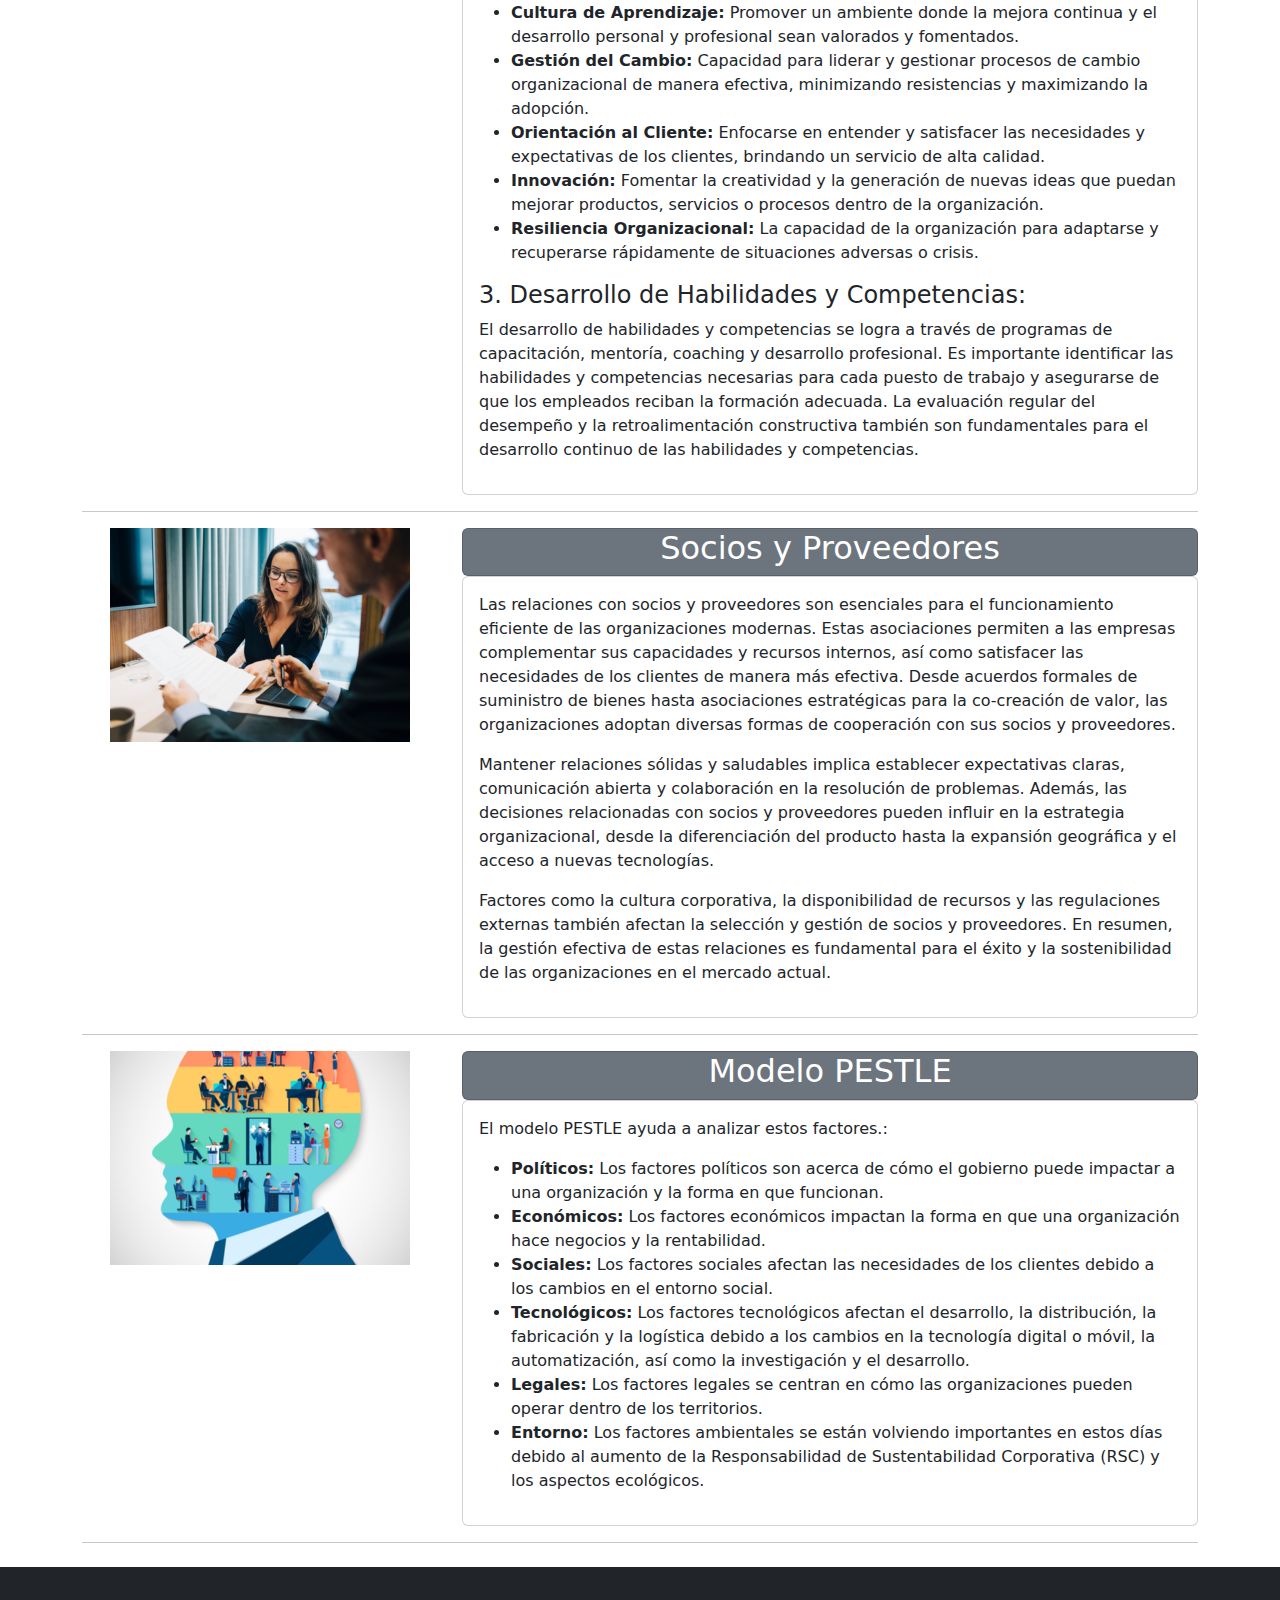
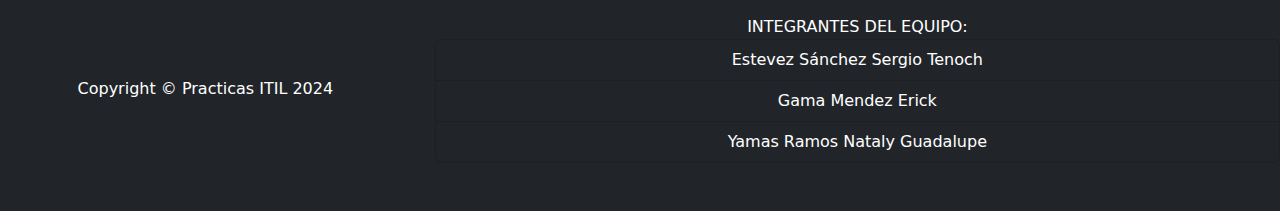
<file: src/conceptos/Organizacion.html>
<!doctype html>
<html lang="en">

<head>
  <!-- Required meta tags -->
  <meta charset="utf-8">
  <meta name="viewport" content="width=device-width, initial-scale=1, shrink-to-fit=no">
  <title>Conceptos | ORGANIZACIÓN
  </title>
  <!-- Core theme CSS (includes Bootstrap)-->
  <link href="../../css/styles.css" rel="stylesheet" />
  <!-- Core theme JS-->
  <script src="../../css/js/scripts.js"></script>
</head>

<body>
  <!-- Responsive navbar-->
  <nav class="navbar navbar-expand-lg navbar-dark bg-dark">
    <img src="../../img/logo_fesc.png" alt="">
    <div class="container px-5">
      <a class="navbar-brand" href="../../index.html">
        <p class="text-white">Conceptos</p>
        <h1>ORGANIZACIÓN
        </h1>

      </a>
      <button class="navbar-toggler" type="button" data-bs-toggle="collapse" data-bs-target="#navbarSupportedContent"
        aria-controls="navbarSupportedContent" aria-expanded="false" aria-label="Toggle navigation"><span
          class="navbar-toggler-icon"></span></button>
      <div class="collapse navbar-collapse" id="navbarSupportedContent">
        <ul class="navbar-nav ms-auto mb-2 mb-lg-0">
          <li class="nav-item"><a class="nav-link active" aria-current="page" href="../../index.html">Inicio</a>
          </li>
          <div class="collapse navbar-collapse" id="navbarNavDarkDropdown">
            <ul class="navbar-nav">
              <li class="nav-item dropdown">
                <a class="nav-link dropdown-toggle" href="#" id="navbarDarkDropdownMenuLink" role="button"
                  data-bs-toggle="dropdown" aria-expanded="false">
                  / Integrantes del equipo
                </a>
                <ul class="dropdown-menu dropdown-menu-dark" aria-labelledby="navbarDarkDropdownMenuLink">
                  <li><a class="dropdown-item" href="../escolaridad/escolaridad.html">Sergio Tenoch
                      Estevez Sánchez </a></li>
                  <li><a class="dropdown-item" href="../escolaridad/escolaridad1.html">Yamas Ramos
                      Nataly Guadalupe</a></li>
                  <li><a class="dropdown-item" href="../escolaridad/escolaridad2.html">Gama Mendez
                      Erick</a></li>
                </ul>
              </li>
            </ul>
          </div>
          <div class="collapse navbar-collapse" id="navbarNavDarkDropdown">
            <ul class="navbar-nav">
              <li class="nav-item dropdown">
                <a class="nav-link dropdown-toggle" href="#" id="navbarDarkDropdownMenuLink" role="button"
                  data-bs-toggle="dropdown" aria-expanded="false">
                  / Conceptos
                </a>
                <ul class="dropdown-menu dropdown-menu-dark" aria-labelledby="navbarDarkDropdownMenuLink">
                  <li><a class="dropdown-item" href="Valor.html">Valor</a></li>
                  <li><a class="dropdown-item" href="Cocreacion.html">Co Creación del Valor (Relaciones
                      de Servicio)</a></li>
                  <li><a class="dropdown-item" href="Gestion.html">Gestión de Servicios</a></li>
                  <li><a class="dropdown-item" href="Organizacion.html">Organización</a></li>
                  <li><a class="dropdown-item" href="Cliente.html">Cliente, Usuario y Patrocinador</a>
                  </li>
                  <li><a class="dropdown-item" href="Productos.html">Productos, Servicios y Recursos</a>
                  </li>
                </ul>

              </li>
            </ul>
          </div>
          <div class="collapse navbar-collapse" id="navbarNavDarkDropdown">
            <ul class="navbar-nav">
              <li class="nav-item dropdown">
                <a class="nav-link dropdown-toggle" href="#" id="navbarDarkDropdownMenuLink" role="button"
                  data-bs-toggle="dropdown" aria-expanded="false">
                  / Tema de exposición
                </a>
                <ul class="dropdown-menu dropdown-menu-dark" aria-labelledby="navbarDarkDropdownMenuLink">
                  <li class="nav-item">
                    <a class="nav-link" href="../exposicion/ITIL.html">
                      Practicas ITIL
                    </a>
                  </li>
                  <li class="nav-item">
                    <a class="nav-link" href="../exposicion/practicas-gestion-general.html">
                      Practicas Gestion General
                    </a>
                  </li>
                  <li class="nav-item">
                    <a class="nav-link" href="../exposicion/practicas-gestion-de-servicios.html">
                      Practicas Gestion de Servicios
                    </a>
                  </li>
                </ul>
              </li>
            </ul>
          </div>
        </ul>
      </div>
    </div>
  </nav>
  <div class="container">
    <div class="row mt-3">
      <div class="col-md-4 text-center mb-2">
        <img src="../../img/org.png" class="img-fluid" alt="">
      </div>
      <div class="col-md-8">
        <div class="card text-center bg-secondary text-white">
          <strong>
            <h2> Organización</h2>
          </strong>
        </div>
        <div class="card card-body ">
          <p>
            El libro de ITIL nos dice que una organización es una entidad que estructura y coordina recursos humanos,
            tecnológicos e informativos para lograr objetivos específicos, y la gestión eficaz de las dimensiones de
            Organizaciones y Personas, Información y Tecnología, y Socios y Proveedores es esencial para su
            funcionamiento
            exitoso.
          </p>
          <p>
            La organización es un concepto fundamental en el ámbito empresarial y social que se refiere a la
            estructuración de recursos y actividades con el fin de alcanzar objetivos específicos. En el contexto
            empresarial, una organización puede referirse tanto a una entidad con fines de lucro como a una organización
            sin fines de lucro, como una institución educativa o una organización benéfica.
          </p>
        </div>
      </div>
    </div>
    <hr>
    <div class="row mt-3">
      <div class="col-md-4 text-center mb-2">
        <img src="../../img/org1.png" class="img-fluid" alt="">
      </div>
      <div class="col-md-8">
        <div class="card text-center bg-secondary text-white">
          <strong>
            <h2> "Fundamentos de una Organización Efectiva: Coordinación de Personas, Tecnología e Información"</h2>
          </strong>
        </div>
        <div class="card card-body ">
          <ol>
            <li>Estructura Organizacional Bien Definida: Una organización necesita una estructura clara para alinear
              a su personal con la estrategia general y el modelo operativo. Esto implica la definición de roles,
              responsabilidades y líneas de reporte dentro de la organización.</li>


            <li>Roles y Responsabilidades: La definición de roles y responsabilidades claros es fundamental para que
              las
              personas conozcan las expectativas y contribuyan eficazmente a los objetivos organizacionales.
            </li>

            <li>Sistemas de Autoridad: Los diferentes tipos de autoridad en una organización, como la autoridad de
              línea,
              de personal y funcional, permiten dirigir el trabajo y brindar apoyo de manera efectiva.
            </li>


            <li>Cultura Organizacional Saludable: La cultura organizacional influye en cómo se lleva a cabo el trabajo
              en
              la organización y en su efectividad general. Una cultura sólida puede alentar a las personas a trabajar de
              manera deseable y contribuir al logro de los objetivos organizacionales.</li>
          </ol>
          <p>Una organización efectiva es aquella que puede coordinar de manera eficiente sus recursos humanos,
            tecnológicos y de información para alcanzar sus objetivos de manera efectiva y satisfacer las necesidades de
            sus partes interesadas.</p>
        </div>
      </div>
    </div>
    <hr>
    <div class="row mt-3">
      <div class="col-md-4 text-center mb-2">
        <img src="../../img/org2.png" class="img-fluid" alt="">
      </div>
      <div class="col-md-8">
        <div class="card text-center bg-secondary text-white">
          <strong>
            <h2> Habilidades y competencias de personas y Organizacionales </h2>
          </strong>
        </div>
        <div class="card card-body ">
          <strong>
            <h4> 1. Habilidades Individuales:</h4>
          </strong>
          <ul>
            <li>
              <strong>Técnicas:</strong> Son específicas de cada función o área de trabajo. Por ejemplo, habilidades
              técnicas en programación, diseño gráfico, contabilidad, entre otras.
            </li>
            <li>
              <strong>Interpersonales:</strong> Incluyen habilidades de comunicación efectiva, trabajo en equipo,
              empatía y resolución de conflictos.
            </li>
            <li>
              <strong>De Gestión:</strong> Son habilidades relacionadas con la planificación, organización, delegación,
              toma de decisiones y liderazgo.
            </li>
            <li>
              <strong>Adaptabilidad:</strong> La capacidad de adaptarse rápidamente a nuevos entornos, tecnologías o
              situaciones cambiantes.
            </li>
            <li>
              <strong>Creatividad:</strong> La habilidad para generar ideas innovadoras, resolver problemas de manera
              original y pensar fuera de lo común.
            </li>
          </ul>
          <strong>
            <h4>2. Competencias Organizacionales:</h4>
          </strong>
          <ul>
            <li>
              <strong>Cultura de Aprendizaje:</strong> Promover un ambiente donde la mejora continua y el desarrollo
              personal y profesional sean valorados y fomentados.
            </li>
            <li>
              <strong>Gestión del Cambio:</strong> Capacidad para liderar y gestionar procesos de cambio organizacional
              de manera efectiva, minimizando resistencias y maximizando la adopción.
            </li>
            <li>
              <strong>Orientación al Cliente:</strong> Enfocarse en entender y satisfacer las necesidades y expectativas
              de los clientes, brindando un servicio de alta calidad.
            </li>
            <li>
              <strong>Innovación:</strong> Fomentar la creatividad y la generación de nuevas ideas que puedan mejorar
              productos, servicios o procesos dentro de la organización.
            </li>
            <li>
              <strong>Resiliencia Organizacional:</strong> La capacidad de la organización para adaptarse y recuperarse
              rápidamente de situaciones adversas o crisis.
            </li>
          </ul>
          <strong>
            <h4> 3. Desarrollo de Habilidades y Competencias:
            </h4>
          </strong>
          <p>
            El desarrollo de habilidades y competencias se logra a través de programas de capacitación, mentoría,
            coaching y desarrollo profesional.
            Es importante identificar las habilidades y competencias necesarias para cada puesto de trabajo y asegurarse
            de que los empleados reciban la formación adecuada.
            La evaluación regular del desempeño y la retroalimentación constructiva también son fundamentales para el
            desarrollo continuo de las habilidades y competencias.
          </p>
        </div>
      </div>
    </div>
    <hr>
    <div class="row mt-3">
      <div class="col-md-4 text-center mb-2">
        <img src="../../img/org3.png" class="img-fluid" alt="">
      </div>
      <div class="col-md-8">
        <div class="card text-center bg-secondary text-white">
          <strong>
            <h2> Socios y Proveedores </h2>
          </strong>
        </div>
        <div class="card card-body ">
          <p>Las relaciones con socios y proveedores son esenciales para el funcionamiento eficiente de las
            organizaciones modernas. Estas asociaciones permiten a las empresas complementar sus capacidades y recursos
            internos, así como satisfacer las necesidades de los clientes de manera más efectiva. Desde acuerdos
            formales de
            suministro de bienes hasta asociaciones estratégicas para la co-creación de valor, las organizaciones
            adoptan
            diversas formas de cooperación con sus socios y proveedores.</p>
          <p> Mantener relaciones sólidas y saludables implica establecer expectativas claras, comunicación abierta y
            colaboración en la resolución de problemas. Además, las decisiones relacionadas con socios y proveedores
            pueden
            influir en la estrategia organizacional, desde la diferenciación del producto hasta la expansión geográfica
            y el
            acceso a nuevas tecnologías.</p>

          <p> Factores como la cultura corporativa, la disponibilidad de recursos y las regulaciones externas también
            afectan la selección y gestión de socios y proveedores. En resumen, la gestión efectiva de estas relaciones
            es
            fundamental para el éxito y la sostenibilidad de las organizaciones en el mercado actual.</p>
        </div>
      </div>
    </div>
    <hr>
    <div class="row mt-3">
      <div class="col-md-4 text-center mb-2">
        <img src="../../img/org4.png" class="img-fluid" alt="">
      </div>
      <div class="col-md-8">
        <div class="card text-center bg-secondary text-white">
          <strong>
            <h2> Modelo PESTLE </h2>
          </strong>
        </div>
        <div class="card card-body ">
          <p> El modelo PESTLE ayuda a analizar estos factores.:
          <ul>
            <li>
              <strong>Políticos:</strong> Los factores políticos son acerca de cómo el gobierno
              puede impactar a una organización y la forma en que funcionan.
            </li>
            <li>
              <strong>Económicos:</strong> Los factores económicos impactan la forma en
              que una organización hace negocios y la rentabilidad.
            </li>
            <li>
              <strong>Sociales:</strong> Los factores sociales afectan las necesidades de los
              clientes debido a los cambios en el entorno social.
            </li>
            <li>
              <strong>Tecnológicos:</strong> Los factores tecnológicos afectan el desarrollo,
              la distribución, la fabricación y la logística debido a los cambios
              en la tecnología digital o móvil, la automatización, así como la
              investigación y el desarrollo.
            </li>
            <li>
              <strong>Legales:</strong> Los factores legales se centran en cómo las
              organizaciones pueden operar dentro de los territorios.
            </li>
            <li>
              <strong>Entorno:</strong> Los factores ambientales se están volviendo
              importantes en estos días debido al aumento de la
              Responsabilidad de Sustentabilidad Corporativa (RSC) y los
              aspectos ecológicos.
            </li>
          </ul>
        </div>
      </div>
    </div>
    <hr>
  </div>
  <!-- Footer-->
  <footer class="py-5 bg-dark mt-4" id="footer">
    <div class="row">
      <div class="container col-md-4 px-4 px-lg-5 d-flex align-items-center justify-content-center">
        <p class="m-0 text-center text-white">Copyright &copy; Practicas ITIL 2024</p>
      </div>
      <div class="container text-center col-md-8 text-white">
        <p class="m-0 text-center text-white">
          INTEGRANTES DEL EQUIPO:
        </p>
        <ul class="list-group">
          <li class="list-group-item">
            Estevez Sánchez Sergio Tenoch
          </li>
          <li class="list-group-item">
            Gama Mendez Erick</li>
          <li class="list-group-item">
            Yamas Ramos Nataly Guadalupe
          </li>
        </ul>
      </div>
    </div>
  </footer>
</body>

</html>
</file>
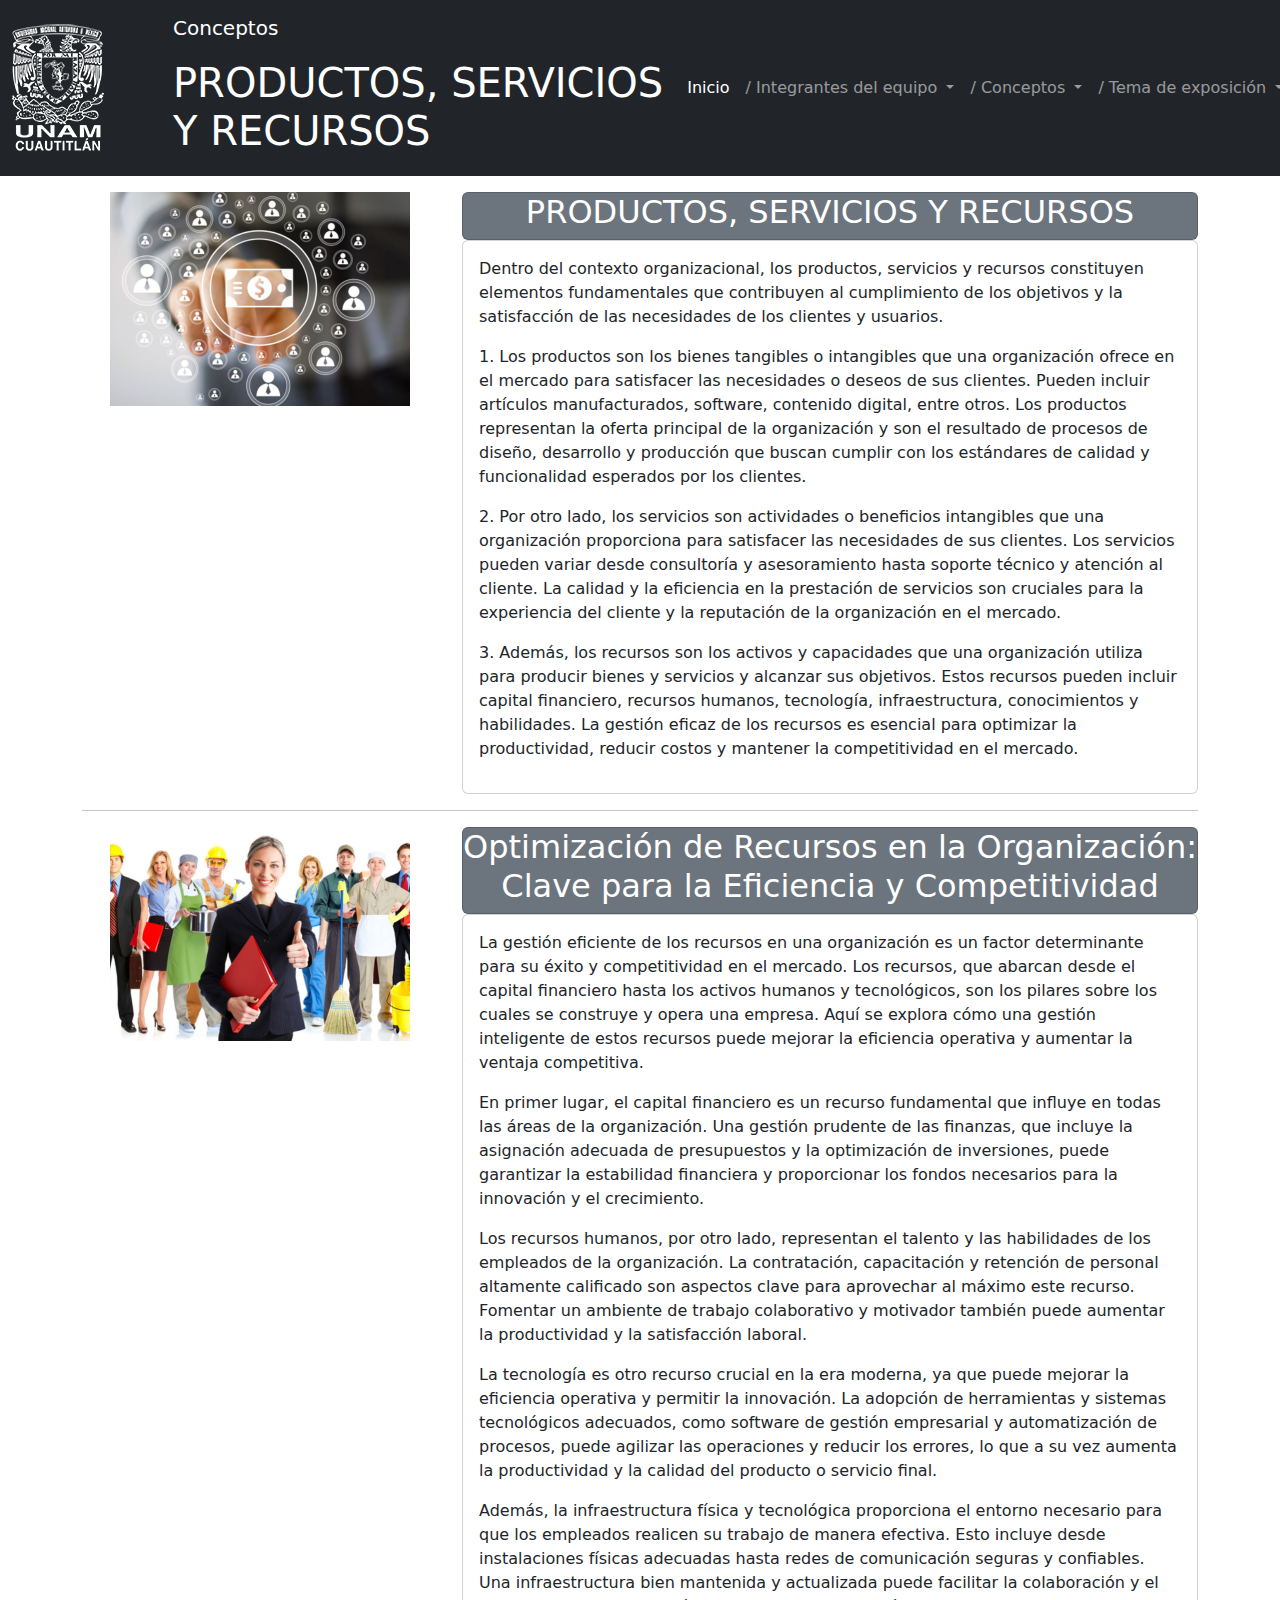
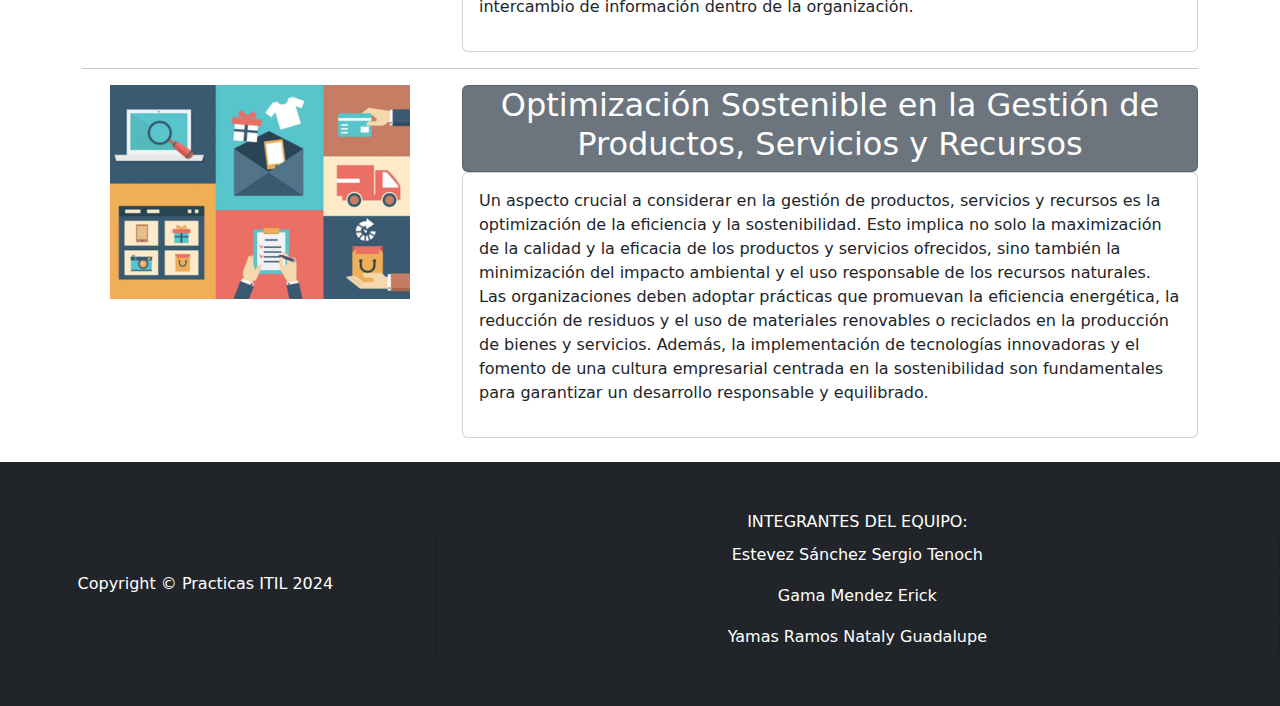
<file: src/conceptos/Productos.html>
<!doctype html>
<html lang="en">

<head>
  <!-- Required meta tags -->
  <meta charset="utf-8">
  <meta name="viewport" content="width=device-width, initial-scale=1, shrink-to-fit=no">
  <title>Conceptos | PRODUCTOS, SERVICIOS Y RECURSOS
  </title>
  <!-- Core theme CSS (includes Bootstrap)-->
  <link href="../../css/styles.css" rel="stylesheet" />
  <!-- Core theme JS-->
  <script src="../../css/js/scripts.js"></script>
</head>

<body>
  <!-- Responsive navbar-->
  <nav class="navbar navbar-expand-lg navbar-dark bg-dark">
    <img src="../../img/logo_fesc.png" alt="">
    <div class="container px-5">
      <a class="navbar-brand" href="../../index.html">
        <p class="text-white">Conceptos</p>
        <h1>PRODUCTOS, SERVICIOS
          <br>Y RECURSOS

        </h1>

      </a>
      <button class="navbar-toggler" type="button" data-bs-toggle="collapse" data-bs-target="#navbarSupportedContent"
        aria-controls="navbarSupportedContent" aria-expanded="false" aria-label="Toggle navigation"><span
          class="navbar-toggler-icon"></span></button>
      <div class="collapse navbar-collapse" id="navbarSupportedContent">
        <ul class="navbar-nav ms-auto mb-2 mb-lg-0">
          <li class="nav-item"><a class="nav-link active" aria-current="page" href="../../index.html">Inicio</a>
          </li>
          <div class="collapse navbar-collapse" id="navbarNavDarkDropdown">
            <ul class="navbar-nav">
              <li class="nav-item dropdown">
                <a class="nav-link dropdown-toggle" href="#" id="navbarDarkDropdownMenuLink" role="button"
                  data-bs-toggle="dropdown" aria-expanded="false">
                  / Integrantes del equipo
                </a>
                <ul class="dropdown-menu dropdown-menu-dark" aria-labelledby="navbarDarkDropdownMenuLink">
                  <li><a class="dropdown-item" href="../escolaridad/escolaridad.html">Sergio Tenoch
                      Estevez Sánchez </a></li>
                  <li><a class="dropdown-item" href="../escolaridad/escolaridad1.html">Yamas Ramos
                      Nataly Guadalupe</a></li>
                  <li><a class="dropdown-item" href="../escolaridad/escolaridad2.html">Gama Mendez
                      Erick</a></li>
                </ul>
              </li>
            </ul>
          </div>
          <div class="collapse navbar-collapse" id="navbarNavDarkDropdown">
            <ul class="navbar-nav">
              <li class="nav-item dropdown">
                <a class="nav-link dropdown-toggle" href="#" id="navbarDarkDropdownMenuLink" role="button"
                  data-bs-toggle="dropdown" aria-expanded="false">
                  / Conceptos
                </a>
                <ul class="dropdown-menu dropdown-menu-dark" aria-labelledby="navbarDarkDropdownMenuLink">
                  <li><a class="dropdown-item" href="Valor.html">Valor</a></li>
                  <li><a class="dropdown-item" href="Cocreacion.html">Co Creación del Valor (Relaciones
                      de Servicio)</a></li>
                  <li><a class="dropdown-item" href="Gestion.html">Gestión de Servicios</a></li>
                  <li><a class="dropdown-item" href="Organizacion.html">Organización</a></li>
                  <li><a class="dropdown-item" href="Cliente.html">Cliente, Usuario y Patrocinador</a>
                  </li>
                  <li><a class="dropdown-item" href="Productos.html">Productos, Servicios y Recursos</a>
                  </li>
                </ul>

              </li>
            </ul>
          </div>
          <div class="collapse navbar-collapse" id="navbarNavDarkDropdown">
            <ul class="navbar-nav">
              <li class="nav-item dropdown">
                <a class="nav-link dropdown-toggle" href="#" id="navbarDarkDropdownMenuLink" role="button"
                  data-bs-toggle="dropdown" aria-expanded="false">
                  / Tema de exposición
                </a>
                <ul class="dropdown-menu dropdown-menu-dark" aria-labelledby="navbarDarkDropdownMenuLink">
                  <li class="nav-item">
                    <a class="nav-link" href="../exposicion/ITIL.html">
                      Practicas ITIL
                    </a>
                  </li>
                  <li class="nav-item">
                    <a class="nav-link" href="../exposicion/practicas-gestion-general.html">
                      Practicas Gestion General
                    </a>
                  </li>
                  <li class="nav-item">
                    <a class="nav-link" href="../exposicion/practicas-gestion-de-servicios.html">
                      Practicas Gestion de Servicios
                    </a>
                  </li>

                </ul>
              </li>
            </ul>
          </div>
        </ul>
      </div>
    </div>
  </nav>
  <!-- Contenido de informacion -->
  <div class="container">
    <div class="row mt-3">
      <div class="col-md-4 text-center mb-2">
        <img src="../../img/prod.png" class="img-fluid" alt="">
      </div>
      <div class="col-md-8">
        <div class="card text-center bg-secondary text-white">
          <strong>
            <h2> PRODUCTOS, SERVICIOS Y RECURSOS</h2>
          </strong>
        </div>
        <div class="card card-body ">

          <p>
            Dentro del contexto organizacional, los productos, servicios y recursos constituyen elementos fundamentales
            que contribuyen al cumplimiento de los objetivos y la satisfacción de las necesidades de los clientes y
            usuarios.
          </p>
          <p>1. Los productos son los bienes tangibles o intangibles que una organización ofrece en el mercado para
            satisfacer las necesidades o deseos de sus clientes. Pueden incluir artículos manufacturados, software,
            contenido digital, entre otros. Los productos representan la oferta principal de la organización y son el
            resultado de procesos de diseño, desarrollo y producción que buscan cumplir con los estándares de calidad y
            funcionalidad esperados por los clientes.</p>

          <p>2. Por otro lado, los servicios son actividades o beneficios intangibles que una organización proporciona
            para satisfacer las necesidades de sus clientes. Los servicios pueden variar desde consultoría y
            asesoramiento
            hasta soporte técnico y atención al cliente. La calidad y la eficiencia en la prestación de servicios son
            cruciales para la experiencia del cliente y la reputación de la organización en el mercado.</p>

          <p>3. Además, los recursos son los activos y capacidades que una organización utiliza para producir bienes y
            servicios y alcanzar sus objetivos. Estos recursos pueden incluir capital financiero, recursos humanos,
            tecnología, infraestructura, conocimientos y habilidades. La gestión eficaz de los recursos es esencial para
            optimizar la productividad, reducir costos y mantener la competitividad en el mercado.</p>
        </div>
      </div>
    </div>
    <hr>
    <div class="row mt-3">
      <div class="col-md-4 text-center mb-2">
        <img src="../../img/prod1.png" class="img-fluid" alt="">
      </div>
      <div class="col-md-8">
        <div class="card text-center bg-secondary text-white">
          <strong>
            <h2> Optimización de Recursos en la Organización: Clave para la Eficiencia y Competitividad </h2>
          </strong>
        </div>
        <div class="card card-body ">
          <p>
            La gestión eficiente de los recursos en una organización es un factor determinante para su éxito y
            competitividad en el mercado. Los recursos, que abarcan desde el capital financiero hasta los activos
            humanos
            y tecnológicos, son los pilares sobre los cuales se construye y opera una empresa. Aquí se explora cómo una
            gestión inteligente de estos recursos puede mejorar la eficiencia operativa y aumentar la ventaja
            competitiva.
          </p>

          <p>En primer lugar, el capital financiero es un recurso fundamental que influye en todas las áreas de la
            organización. Una gestión prudente de las finanzas, que incluye la asignación adecuada de presupuestos y la
            optimización de inversiones, puede garantizar la estabilidad financiera y proporcionar los fondos necesarios
            para la innovación y el crecimiento.</p>

          <p>Los recursos humanos, por otro lado, representan el talento y las habilidades de los empleados de la
            organización. La contratación, capacitación y retención de personal altamente calificado son aspectos clave
            para aprovechar al máximo este recurso. Fomentar un ambiente de trabajo colaborativo y motivador también
            puede
            aumentar la productividad y la satisfacción laboral.</p>

          <p>La tecnología es otro recurso crucial en la era moderna, ya que puede mejorar la eficiencia operativa y
            permitir la innovación. La adopción de herramientas y sistemas tecnológicos adecuados, como software de
            gestión empresarial y automatización de procesos, puede agilizar las operaciones y reducir los errores, lo
            que
            a su vez aumenta la productividad y la calidad del producto o servicio final.</p>

          <p>Además, la infraestructura física y tecnológica proporciona el entorno necesario para que los empleados
            realicen su trabajo de manera efectiva. Esto incluye desde instalaciones físicas adecuadas hasta redes de
            comunicación seguras y confiables. Una infraestructura bien mantenida y actualizada puede facilitar la
            colaboración y el intercambio de información dentro de la organización.</p>
        </div>
      </div>
    </div>
    <hr>
    <div class="row mt-3">
      <div class="col-md-4 text-center mb-2">
        <img src="../../img/prod2.png" class="img-fluid" alt="">
      </div>
      <div class="col-md-8">
        <div class="card text-center bg-secondary text-white">
          <strong>
            <h2> Optimización Sostenible en la Gestión de Productos, Servicios y Recursos</h2>
          </strong>
        </div>
        <div class="card card-body ">

          <p> Un aspecto crucial a considerar en la gestión de productos, servicios y recursos es la optimización de la
            eficiencia y la sostenibilidad. Esto implica no solo la maximización de la calidad y la eficacia de los
            productos y servicios ofrecidos, sino también la minimización del impacto ambiental y el uso responsable de
            los
            recursos naturales. Las organizaciones deben adoptar prácticas que promuevan la eficiencia energética, la
            reducción de residuos y el uso de materiales renovables o reciclados en la producción de bienes y servicios.
            Además, la implementación de tecnologías innovadoras y el fomento de una cultura empresarial centrada en la
            sostenibilidad son fundamentales para garantizar un desarrollo responsable y equilibrado.</p>
        </div>
      </div>
    </div>
  </div>
  <!-- Footer-->
  <footer class="py-5 bg-dark mt-4" id="footer">
    <div class="row">
      <div class="container col-md-4 px-4 px-lg-5 d-flex align-items-center justify-content-center">
        <p class="m-0 text-center text-white">Copyright &copy; Practicas ITIL 2024</p>
      </div>
      <div class="container text-center col-md-8 text-white">
        <p class="m-0 text-center text-white">
          INTEGRANTES DEL EQUIPO:
        </p>
        <ul class="list-group">
          <li class="list-group-item">
            Estevez Sánchez Sergio Tenoch
          </li>
          <li class="list-group-item">
            Gama Mendez Erick</li>
          <li class="list-group-item">
            Yamas Ramos Nataly Guadalupe
          </li>
        </ul>
      </div>
    </div>
  </footer>
</body>

</html>
</file>
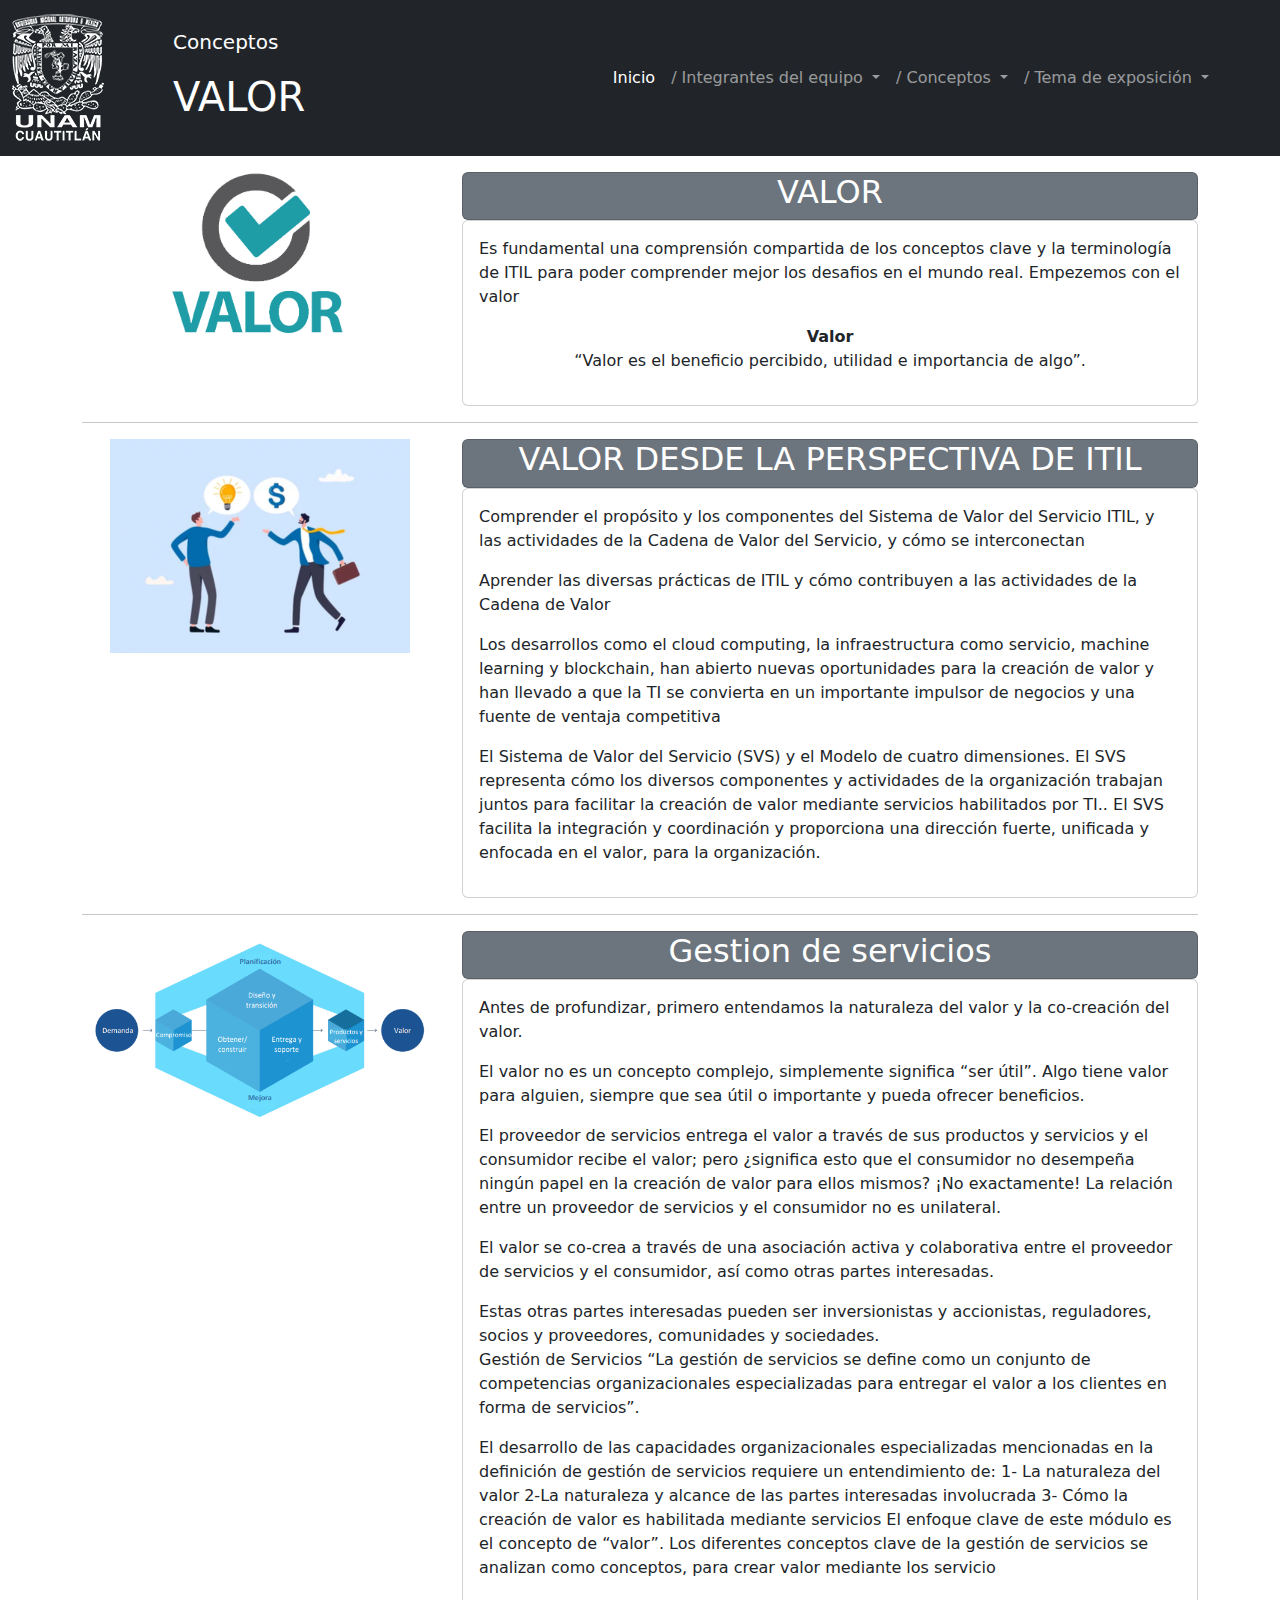
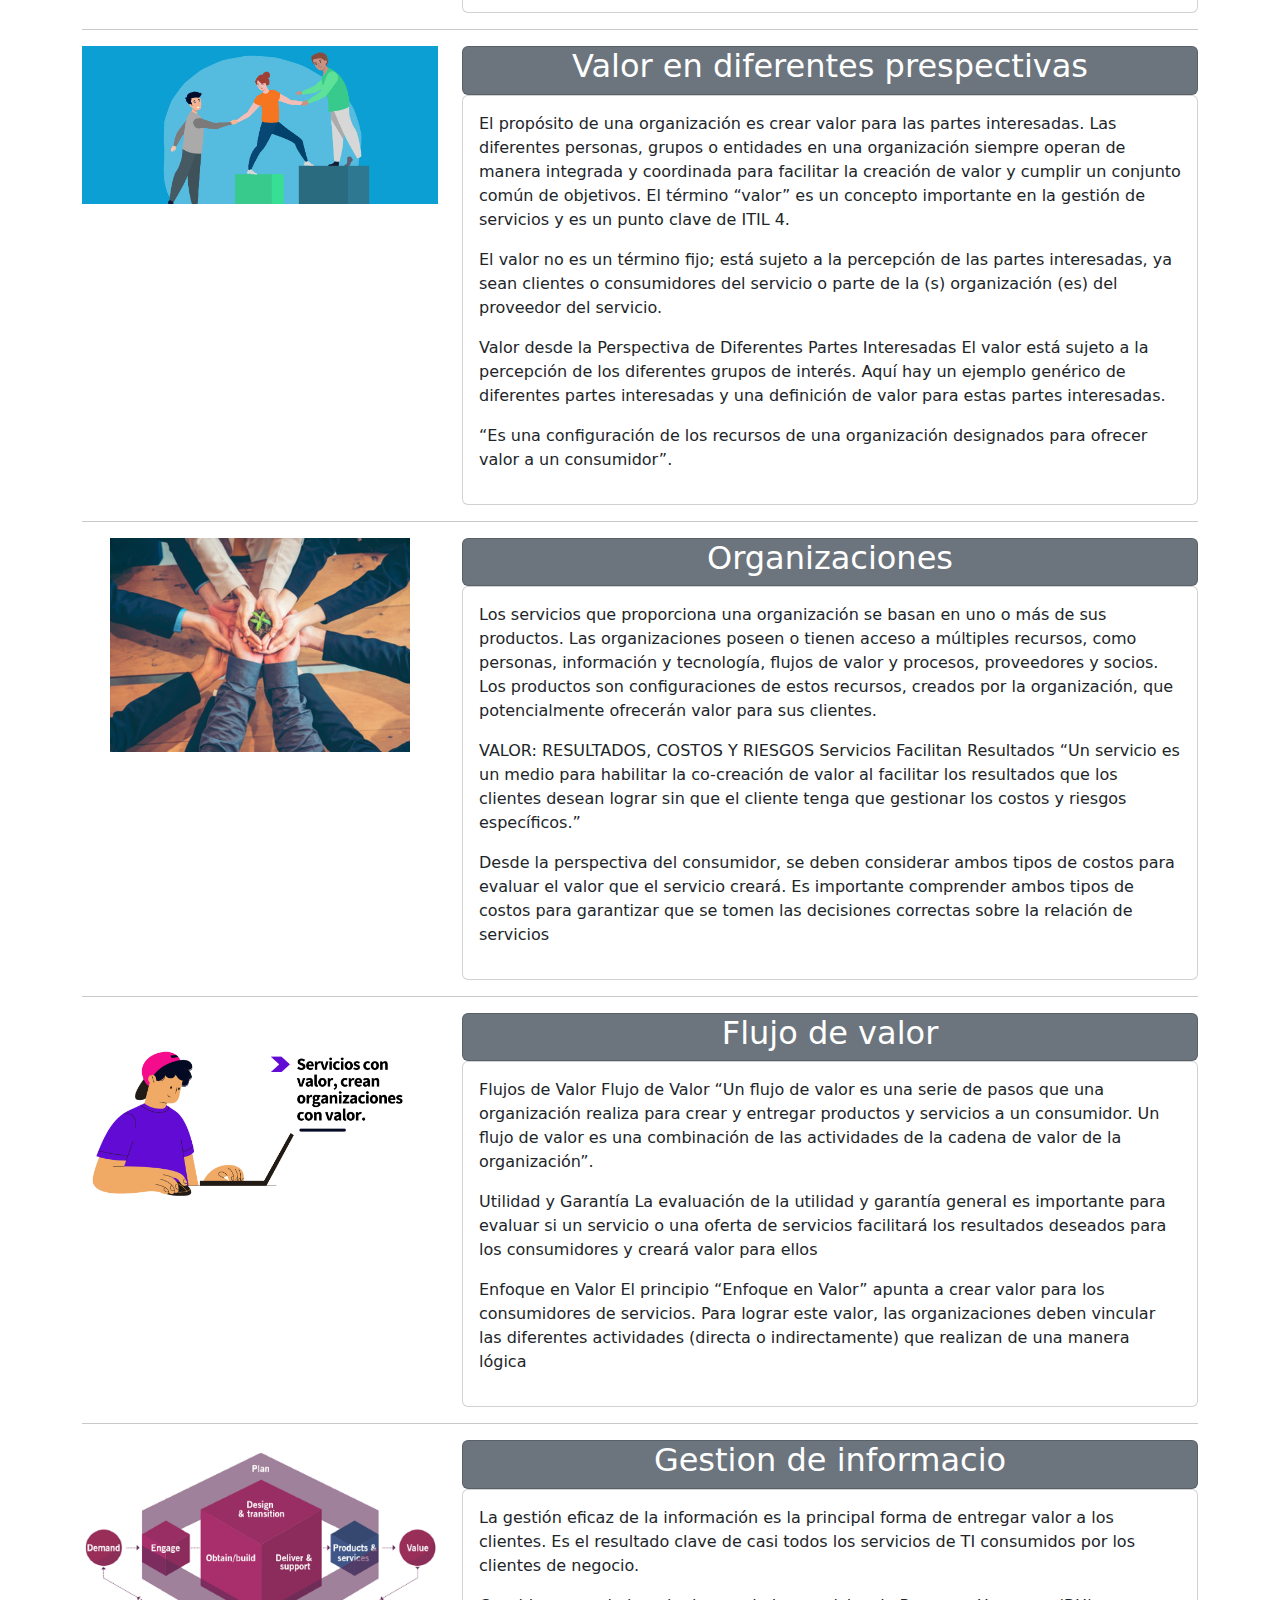
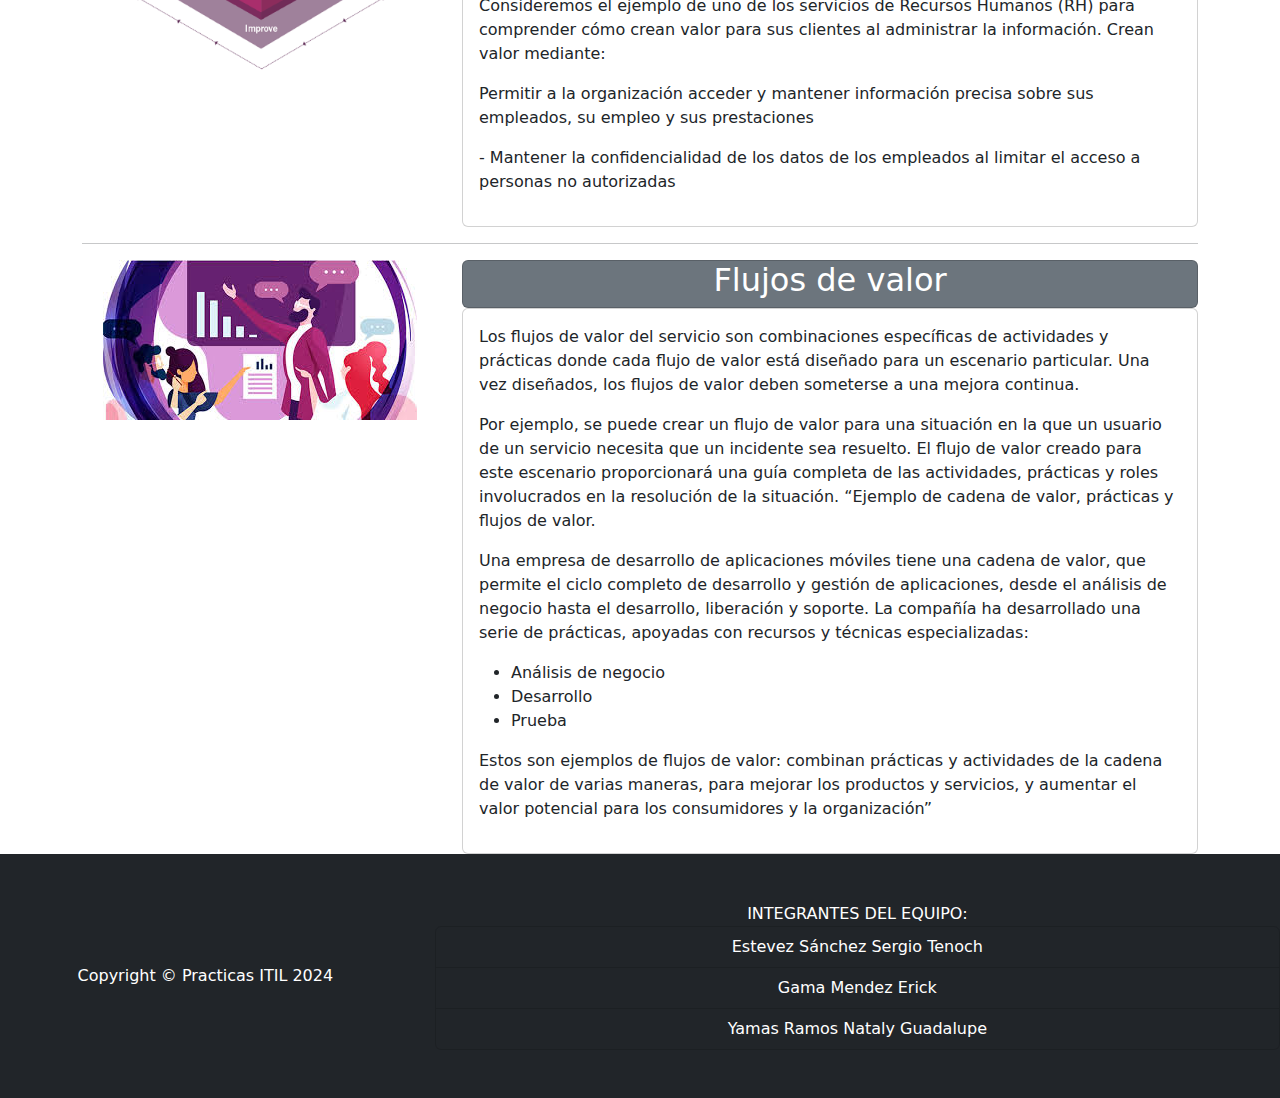
<file: src/conceptos/Valor.html>
<!doctype html>
<html lang="en">

<head>
  <!-- Required meta tags -->
  <meta charset="utf-8">
  <meta name="viewport" content="width=device-width, initial-scale=1, shrink-to-fit=no">
  <title>Conceptos | Valor</title>
  <!-- Core theme CSS (includes Bootstrap)-->
  <link href="../../css/styles.css" rel="stylesheet" />
  <!-- Core theme JS-->
  <script src="../../css/js/scripts.js"></script>
</head>

<body>
  <!-- Responsive navbar-->
  <nav class="navbar navbar-expand-lg navbar-dark bg-dark">
    <img src="../../img/logo_fesc.png" alt="">
    <div class="container px-5">
      <a class="navbar-brand" href="../../index.html">
        <p class="text-white">Conceptos</p>
        <h1>VALOR </h1>

      </a>
      <button class="navbar-toggler" type="button" data-bs-toggle="collapse" data-bs-target="#navbarSupportedContent"
        aria-controls="navbarSupportedContent" aria-expanded="false" aria-label="Toggle navigation"><span
          class="navbar-toggler-icon"></span></button>
      <div class="collapse navbar-collapse" id="navbarSupportedContent">
        <ul class="navbar-nav ms-auto mb-2 mb-lg-0">
          <li class="nav-item"><a class="nav-link active" aria-current="page" href="../../index.html">Inicio</a>
          </li>
          <div class="collapse navbar-collapse" id="navbarNavDarkDropdown">
            <ul class="navbar-nav">
              <li class="nav-item dropdown">
                <a class="nav-link dropdown-toggle" href="#" id="navbarDarkDropdownMenuLink" role="button"
                  data-bs-toggle="dropdown" aria-expanded="false">
                  / Integrantes del equipo
                </a>
                <ul class="dropdown-menu dropdown-menu-dark" aria-labelledby="navbarDarkDropdownMenuLink">
                  <li><a class="dropdown-item" href="../escolaridad/escolaridad.html">Sergio Tenoch
                      Estevez Sánchez </a></li>
                  <li><a class="dropdown-item" href="../escolaridad/escolaridad1.html">Yamas Ramos
                      Nataly Guadalupe</a></li>
                  <li><a class="dropdown-item" href="../escolaridad/escolaridad2.html">Gama Mendez
                      Erick</a></li>
                </ul>
              </li>
            </ul>
          </div>
          <div class="collapse navbar-collapse" id="navbarNavDarkDropdown">
            <ul class="navbar-nav">
              <li class="nav-item dropdown">
                <a class="nav-link dropdown-toggle" href="#" id="navbarDarkDropdownMenuLink" role="button"
                  data-bs-toggle="dropdown" aria-expanded="false">
                  / Conceptos
                </a>
                <ul class="dropdown-menu dropdown-menu-dark" aria-labelledby="navbarDarkDropdownMenuLink">
                  <li><a class="dropdown-item" href="Valor.html">Valor</a></li>
                  <li><a class="dropdown-item" href="Cocreacion.html">Co Creación del Valor (Relaciones
                      de Servicio)</a></li>
                  <li><a class="dropdown-item" href="Gestion.html">Gestión de Servicios</a></li>
                  <li><a class="dropdown-item" href="Organizacion.html">Organización</a></li>
                  <li><a class="dropdown-item" href="Cliente.html">Cliente, Usuario y Patrocinador</a>
                  </li>
                  <li><a class="dropdown-item" href="Productos.html">Productos, Servicios y Recursos</a>
                  </li>
                </ul>

              </li>
            </ul>
          </div>
          <div class="collapse navbar-collapse" id="navbarNavDarkDropdown">
            <ul class="navbar-nav">
              <li class="nav-item dropdown">
                <a class="nav-link dropdown-toggle" href="#" id="navbarDarkDropdownMenuLink" role="button"
                  data-bs-toggle="dropdown" aria-expanded="false">
                  / Tema de exposición
                </a>
                <ul class="dropdown-menu dropdown-menu-dark" aria-labelledby="navbarDarkDropdownMenuLink">
                  <li class="nav-item">
                    <a class="nav-link" href="../exposicion/ITIL.html">
                      Practicas ITIL
                    </a>
                  </li>
                  <li class="nav-item">
                    <a class="nav-link" href="../exposicion/practicas-gestion-general.html">
                      Practicas Gestion General
                    </a>
                  </li>
                  <li class="nav-item">
                    <a class="nav-link" href="../exposicion/practicas-gestion-de-servicios.html">
                      Practicas Gestion de Servicios
                    </a>
                  </li>

                </ul>
              </li>
            </ul>
          </div>
        </ul>
      </div>
    </div>
  </nav>
  <!-- Contenedor de información -->
  <div class="container">
    <div class="row mt-3">
      <div class="col-md-4 text-center">
        <img src="../../img/imagen2.png" class="img-fluid w-50" alt="">
      </div>
      <div class="col-md-8">
        <div class="card text-center bg-secondary text-white">
          <strong>
            <h2> VALOR </h2>
          </strong>
        </div>
        <div class="card card-body ">
          <p>
            Es fundamental una comprensión compartida de los conceptos clave y la terminología de ITIL para poder
            comprender mejor los desafios en el mundo real. Empezemos con el valor
          </p>
          <div class="container text-center">
            <strong>Valor </strong>
            <p>“Valor es el beneficio percibido, utilidad e importancia de algo”.</p>
          </div>

        </div>
      </div>

    </div>
    <hr>
    <div class="row mt-3">
      <div class="col-md-4 text-center mb-2">
        <img src="../../img/valor2.png" class="img-fluid" alt="">
      </div>
      <div class="col-md-8">
        <div class="card text-center bg-secondary text-white">
          <strong>
            <h2>
              VALOR DESDE LA PERSPECTIVA DE ITIL
            </h2>
          </strong>
        </div>
        <div class="card card-body">
          <p>Comprender el propósito y los componentes del Sistema de Valor del Servicio ITIL, y las
            actividades de la Cadena de Valor del Servicio, y cómo se interconectan</p>

          <p>Aprender las diversas prácticas de ITIL y cómo contribuyen a las actividades de la Cadena de Valor
          </p>
          <p>Los desarrollos como el cloud computing, la infraestructura como servicio, machine learning y blockchain,
            han abierto nuevas oportunidades para la creación de valor y han llevado a que la TI se convierta en un
            importante impulsor de negocios y una fuente de ventaja competitiva</p>

          <p>El Sistema de Valor del Servicio (SVS) y el Modelo de cuatro dimensiones. El SVS representa cómo los
            diversos
            componentes y actividades de la organización trabajan juntos para facilitar la creación de valor mediante
            servicios habilitados por TI.. El SVS facilita la integración y coordinación y proporciona una dirección
            fuerte, unificada y enfocada en el valor, para la organización.
          </p>
        </div>
      </div>
    </div>
    <hr>
    <div class="row mt-3">
      <div class="col-md-4 text-center">
        <img src="../../img/imagen6.png" class="img-fluid" alt="">
      </div>
      <div class="col-md-8">
        <div class="card text-center bg-secondary text-white">
          <strong>
            <h2>
              Gestion de servicios
            </h2>
          </strong>
        </div>
        <div class="card card-body">
          <p>
            Antes de profundizar, primero entendamos la naturaleza del valor y la co-creación del valor.
          </p>
          <P>El valor no es un concepto complejo, simplemente significa “ser útil”. Algo tiene valor para alguien,
            siempre que sea útil o importante y pueda ofrecer beneficios.
          </P>
          <p>El proveedor de servicios entrega el valor a través de sus productos y servicios y el consumidor recibe
            el valor; pero ¿significa esto que el consumidor no desempeña ningún papel en la creación de valor para
            ellos mismos? ¡No exactamente! La relación entre un proveedor de servicios y el consumidor no es
            unilateral.
          </p>
          <P>El valor se co-crea a través de una asociación activa y colaborativa entre el proveedor de servicios y el
            consumidor, así como otras partes interesadas.
          </p>
          Estas otras partes interesadas pueden ser inversionistas y accionistas, reguladores, socios y
          proveedores, comunidades y sociedades.
          <p> Gestión de Servicios “La gestión de servicios se define como un conjunto de competencias
            organizacionales especializadas para entregar el valor a los clientes en forma de servicios”.
          </p>
          <p> El desarrollo de las capacidades organizacionales especializadas mencionadas en la definición de gestión
            de servicios requiere un entendimiento de: 1- La naturaleza del valor 2-La naturaleza y alcance de las
            partes interesadas involucrada 3- Cómo la creación de valor es habilitada mediante servicios El enfoque
            clave de este módulo es el concepto de “valor”. Los diferentes conceptos clave de la gestión de servicios
            se analizan como conceptos, para crear valor mediante los servicio
          </p>
        </div>
      </div>
    </div>
    <hr>
    <div class="row mt-3">
      <div class="col-md-4 text-center">
        <img src="../../img/imagen5.jpg" class="img-fluid mb-2" alt="">
      </div>
      <div class="col-md-8">
        <div class="card text-center bg-secondary text-white">
          <strong>
            <h2>
              Valor en diferentes prespectivas
            </h2>
          </strong>
        </div>
        <div class="card card-body">
          <p>El propósito de una organización es crear valor para las partes interesadas. Las diferentes
            personas, grupos o entidades en una organización siempre operan de manera integrada y coordinada para
            facilitar la creación de valor y cumplir un conjunto común de objetivos. El término “valor” es un concepto
            importante en la gestión de servicios y es un punto clave de ITIL 4.</p>
          <p> El valor no es un término fijo; está sujeto a la percepción de las partes interesadas, ya sean clientes
            o consumidores del servicio o parte de la (s) organización (es) del proveedor del servicio.</p>

          <p> Valor desde la Perspectiva de Diferentes Partes Interesadas El valor está sujeto a la percepción de los
            diferentes grupos de interés. Aquí hay un ejemplo genérico de diferentes partes interesadas y una
            definición de valor para estas partes interesadas.</p>
          <p>
            “Es una configuración de los recursos de una organización designados para ofrecer valor a un consumidor”.
          </p>
        </div>
      </div>
    </div>
    <hr>
    <div class="row mt-3">
      <div class="col-md-4 text-center mb-2">
        <img src="../../img/valor1.png" class="img-fluid" alt="">
      </div>
      <div class="col-md-8">
        <div class="card text-center bg-secondary text-white">
          <strong>
            <h2>
              Organizaciones
            </h2>
          </strong>
        </div>
        <div class="card card-body">
          <p> Los servicios que proporciona una organización se basan en uno o más de sus productos. Las
            organizaciones poseen o tienen acceso a múltiples recursos, como personas, información y tecnología,
            flujos de valor y procesos, proveedores y socios. Los productos son configuraciones de estos recursos,
            creados por la organización, que potencialmente ofrecerán valor para sus clientes.
          </p>

          <P>VALOR: RESULTADOS, COSTOS Y RIESGOS Servicios Facilitan Resultados “Un servicio es un medio para
            habilitar la co-creación de valor al facilitar los resultados que los clientes desean lograr sin que el
            cliente tenga que gestionar los costos y riesgos específicos.”
          </P>
          <p>
            Desde la perspectiva del consumidor, se deben considerar ambos tipos de costos para evaluar el valor que
            el servicio creará. Es importante comprender ambos tipos de costos para garantizar que se tomen las
            decisiones correctas sobre la relación de servicios
          </p>
        </div>
      </div>
    </div>
    <hr>
    <div class="row mt-3">
      <div class="col-md-4 text-center mb-2">
        <img src="../../img/imagen1.png" class="img-fluid" alt="">
      </div>
      <div class="col-md-8">
        <div class="card text-center bg-secondary text-white">
          <strong>
            <h2>
              Flujo de valor
            </h2>
          </strong>
        </div>

        <div class="card card-body">
          <p> Flujos de Valor Flujo de Valor “Un flujo de valor es una serie de pasos que una organización realiza
            para crear y entregar productos y servicios a un consumidor. Un flujo de valor es una combinación de las
            actividades de la cadena de valor de la organización”.</p>


          <p> Utilidad y Garantía La evaluación de la utilidad y garantía general es importante para evaluar si un
            servicio o una oferta de servicios facilitará los resultados deseados para los consumidores y creará
            valor para ellos</p>

          <p>Enfoque en Valor El principio “Enfoque en Valor” apunta a crear valor para los consumidores de
            servicios. Para lograr este valor, las organizaciones deben vincular las diferentes actividades (directa
            o indirectamente) que realizan de una manera lógica</p>
        </div>
      </div>

    </div>
    <hr>
    <div class="row mt-3">

      <div class="col-md-4 text-center mb-2">
        <img src="../../img/imagen3.png" class="img-fluid" alt="">
      </div>

      <div class="col-md-8">
        <div class="card text-center bg-secondary text-white">
          <strong>
            <h2>
              Gestion de informacio
            </h2>
          </strong>
        </div>
        <div class="card card-body">
          <p>
            La gestión eficaz de la información es la principal forma de entregar valor a los clientes. Es el
            resultado clave de casi todos los servicios de TI consumidos por los clientes de negocio.
          </p>
          <p>Consideremos el ejemplo de uno de los servicios de Recursos Humanos (RH) para comprender cómo crean
            valor para sus clientes al administrar la información. Crean valor mediante:
          </p>
          <p>
            Permitir a la organización acceder y mantener información precisa sobre sus empleados, su empleo y
            sus prestaciones
          </p>
          <p>- Mantener la confidencialidad de los datos de los empleados al limitar el acceso a personas no
            autorizadas
          </p>
        </div>
      </div>
    </div>
    <hr>
    <div class="row mt-3">
      <div class="col-md-4 text-center mb-2">
        <img src="../../img/imagen4.jpeg" class="img-fluid" alt="">
      </div>


      <div class="col-md-8">
        <div class="card text-center bg-secondary text-white">
          <strong>
            <h2>
              Flujos de valor
            </h2>
          </strong>
        </div>
        <div class="card card-body">


          <p>
            Los flujos de valor del servicio son combinaciones específicas de actividades y prácticas donde
            cada flujo de valor está diseñado para un escenario particular. Una vez diseñados, los flujos de valor
            deben someterse a una mejora continua.
          </p>
          <p>Por ejemplo, se puede crear un flujo de valor para una situación en la que un usuario de un servicio
            necesita que un incidente sea resuelto.
            El flujo de valor creado para este escenario proporcionará una guía completa de las actividades,
            prácticas y roles involucrados en la resolución de la situación. “Ejemplo de cadena de valor,
            prácticas y flujos de valor.
          </p>
          <p>
            Una empresa de desarrollo de aplicaciones móviles tiene una cadena de valor, que permite el ciclo
            completo de desarrollo y gestión de aplicaciones, desde el análisis de negocio hasta el desarrollo,
            liberación y soporte. La compañía ha desarrollado una serie de prácticas, apoyadas con recursos y
            técnicas especializadas:
          </p>
          <ul>
            <li>
              Análisis de negocio
            </li>
            <li>
              Desarrollo
            </li>
            <li>
              Prueba
            </li>
          </ul>

          <p>
            Estos son ejemplos de flujos de valor: combinan prácticas y actividades de la cadena de valor de varias
            maneras, para mejorar los productos y servicios, y aumentar el valor potencial para los consumidores y
            la organización”
          </p>

        </div>
      </div>

    </div>
  </div>
  <!-- Footer-->
  <footer class="py-5 bg-dark" id="footer">
    <div class="row">
      <div class="container col-md-4 px-4 px-lg-5 d-flex align-items-center justify-content-center">
        <p class="m-0 text-center text-white">Copyright &copy; Practicas ITIL 2024</p>
      </div>
      <div class="container text-center col-md-8 text-white">
        <p class="m-0 text-center text-white">
          INTEGRANTES DEL EQUIPO:
        </p>
        <ul class="list-group">
          <li class="list-group-item">
            Estevez Sánchez Sergio Tenoch
          </li>
          <li class="list-group-item">
            Gama Mendez Erick</li>
          <li class="list-group-item">
            Yamas Ramos Nataly Guadalupe
          </li>
        </ul>
      </div>
    </div>
  </footer>

</body>

</html>
</file>
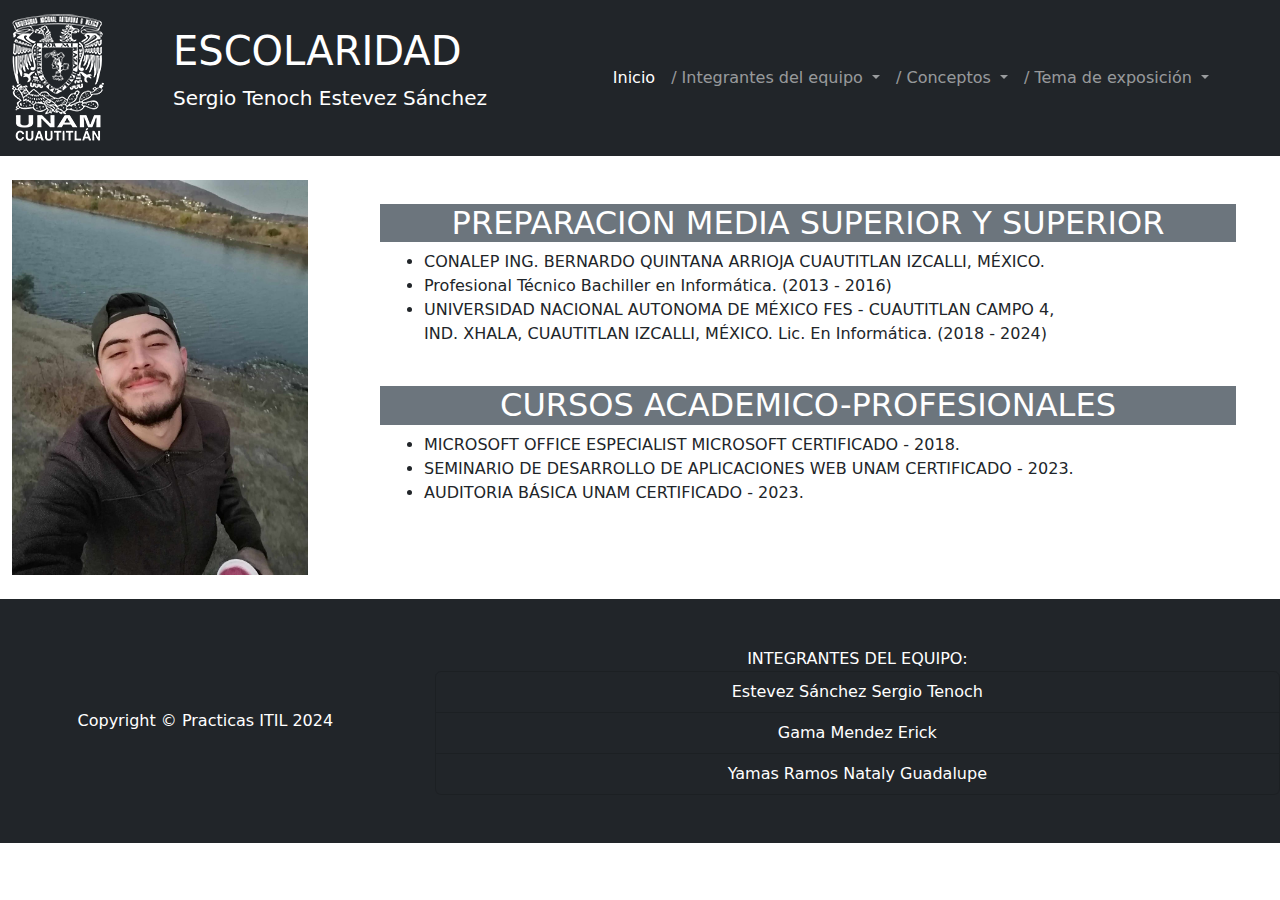
<file: src/escolaridad/escolaridad.html>
<!doctype html>
<html lang="en">

<head>
  <title>Escolaridad | Sergio Tenoch Estevez Sánchez</title>

  <!-- Required meta tags -->
  <meta charset="utf-8">
  <meta name="viewport" content="width=device-width, initial-scale=1, shrink-to-fit=no">

  <!-- Core theme CSS (includes Bootstrap)-->
  <link href="../../css/styles.css" rel="stylesheet" />
  <!-- Core theme JS-->
  <script src="../../css/js/scripts.js"></script>
</head>

<body>
  <!-- Responsive navbar-->
  <nav class="navbar navbar-expand-lg navbar-dark bg-dark">
    <img src="../../img/logo_fesc.png" alt="">
    <div class="container px-5">
      <a class="navbar-brand" href="../../index.html">
        <h1>ESCOLARIDAD</h1>

        <p class="text-white">Sergio Tenoch Estevez Sánchez</p>
      </a>
      <button class="navbar-toggler" type="button" data-bs-toggle="collapse" data-bs-target="#navbarSupportedContent"
        aria-controls="navbarSupportedContent" aria-expanded="false" aria-label="Toggle navigation"><span
          class="navbar-toggler-icon"></span></button>
      <div class="collapse navbar-collapse" id="navbarSupportedContent">
        <ul class="navbar-nav ms-auto mb-2 mb-lg-0">
          <li class="nav-item"><a class="nav-link active" aria-current="page" href="../../index.html">Inicio</a>
          </li>
          <div class="collapse navbar-collapse" id="navbarNavDarkDropdown">
            <ul class="navbar-nav">
              <li class="nav-item dropdown">
                <a class="nav-link dropdown-toggle" href="#" id="navbarDarkDropdownMenuLink" role="button"
                  data-bs-toggle="dropdown" aria-expanded="false">
                  / Integrantes del equipo
                </a>
                <ul class="dropdown-menu dropdown-menu-dark" aria-labelledby="navbarDarkDropdownMenuLink">
                  <li><a class="dropdown-item" href="escolaridad.html">Sergio Tenoch
                      Estevez Sánchez </a></li>
                  <li><a class="dropdown-item" href="escolaridad1.html">Yamas Ramos
                      Nataly Guadalupe</a></li>
                  <li><a class="dropdown-item" href="escolaridad2.html">Gama Mendez
                      Erick</a></li>
                </ul>
              </li>
            </ul>
          </div>
          <div class="collapse navbar-collapse" id="navbarNavDarkDropdown">
            <ul class="navbar-nav">
              <li class="nav-item dropdown">
                <a class="nav-link dropdown-toggle" href="#" id="navbarDarkDropdownMenuLink" role="button"
                  data-bs-toggle="dropdown" aria-expanded="false">
                  / Conceptos
                </a>
                <ul class="dropdown-menu dropdown-menu-dark" aria-labelledby="navbarDarkDropdownMenuLink">
                  <li><a class="dropdown-item" href="../conceptos/Valor.html">Valor</a></li>
                  <li><a class="dropdown-item" href="../conceptos/Cocreacion.html">Co Creación del Valor (Relaciones de Servicio)</a></li>
                  <li><a class="dropdown-item" href="../conceptos/Gestion.html">Gestión de Servicios</a></li>
                  <li><a class="dropdown-item" href="../conceptos/Organizacion.html">Organización</a></li>
                  <li><a class="dropdown-item" href="../conceptos/Cliente.html">Cliente, Usuario y Patrocinador</a></li>
                  <li><a class="dropdown-item" href="../conceptos/Productos.html">Productos, Servicios y Recursos</a></li>
                </ul>

              </li>
            </ul>
          </div>
          <div class="collapse navbar-collapse" id="navbarNavDarkDropdown">
            <ul class="navbar-nav">
              <li class="nav-item dropdown">
                <a class="nav-link dropdown-toggle" href="#" id="navbarDarkDropdownMenuLink" role="button"
                  data-bs-toggle="dropdown" aria-expanded="false">
                  / Tema de exposición
                </a>
                <ul class="dropdown-menu dropdown-menu-dark" aria-labelledby="navbarDarkDropdownMenuLink">
                  <li class="nav-item">
                    <a class="nav-link" href="../exposicion/ITIL.html">
                      Practicas ITIL
                    </a>
                  </li>
                  <li class="nav-item">
                    <a class="nav-link" href="../exposicion/practicas-gestion-general.html">
                      Practicas Gestion General
                    </a>
                  </li>
                  <li class="nav-item">
                    <a class="nav-link" href="../exposicion/practicas-gestion-de-servicios.html">
                      Practicas Gestion de Servicios
                    </a>
                  </li>

                </ul>
              </li>
            </ul>
          </div>
        </ul>
      </div>
    </div>
  </nav>
<!-- Contenido Educación -->
  <div class="container-fluid">
    <div class="row">
      <div class="col-md-3 mt-4">
        <img src="../../img/carrusel1.jpeg" class="img-fluid" alt="">
      </div>
      <div class="col-md-9">
        <div class="row">
          <div class="col-md-11 mt-5 ">
            <div class="container text-center bg-secondary mx-md-5">
              <strong class="text-white">
                <h2>PREPARACION MEDIA SUPERIOR Y SUPERIOR</h2>
              </strong>
            </div>
            <div class="container ms-md-5">
              <ul>
              <li>CONALEP ING. BERNARDO QUINTANA ARRIOJA
                CUAUTITLAN IZCALLI, MÉXICO.</li>
              <li>Profesional Técnico Bachiller en Informática.
                (2013 - 2016) </li>

              <li>UNIVERSIDAD NACIONAL AUTONOMA DE MÉXICO FES - CUAUTITLAN
                CAMPO 4,<br> IND. XHALA, CUAUTITLAN IZCALLI, MÉXICO.
                Lic. En Informática.
                (2018 - 2024)
              </li>
            </ul>
            </div>
          </div>
          <div class="col-md-11 mt-4">
            <div class="container text-center bg-secondary mx-md-5">
            <strong class="text-white">
              <h2>CURSOS ACADEMICO-PROFESIONALES</h2>
            </strong>
          </div>
          <div class="container ms-md-5">
            <ul>
            <li>MICROSOFT OFFICE ESPECIALIST
              MICROSOFT
              CERTIFICADO - 2018. </li>

            <li>SEMINARIO DE DESARROLLO DE APLICACIONES WEB
              UNAM
              CERTIFICADO - 2023. </li>

            <li>AUDITORIA BÁSICA
              UNAM
              CERTIFICADO - 2023. </li>
            </ul>
            </div>

          </div>
        </div>
      </div>
    </div>
  </div>


 <!-- Footer-->
 <footer class="py-5 bg-dark mt-4" id="footer">
  <div class="row">
      <div class="container col-md-4 px-4 px-lg-5 d-flex align-items-center justify-content-center">
          <p class="m-0 text-center text-white">Copyright &copy; Practicas ITIL 2024</p>
      </div>
      <div class="container text-center col-md-8 text-white">
          <p class="m-0 text-center text-white">
              INTEGRANTES DEL EQUIPO:
          </p>
          <ul class="list-group">
              <li class="list-group-item">
                  Estevez Sánchez Sergio Tenoch
              </li>
              <li class="list-group-item">
                  Gama Mendez Erick</li>
              <li class="list-group-item">
                  Yamas Ramos Nataly Guadalupe
              </li>
          </ul>
      </div>
  </div>
</footer>

</body>

</html>
</file>
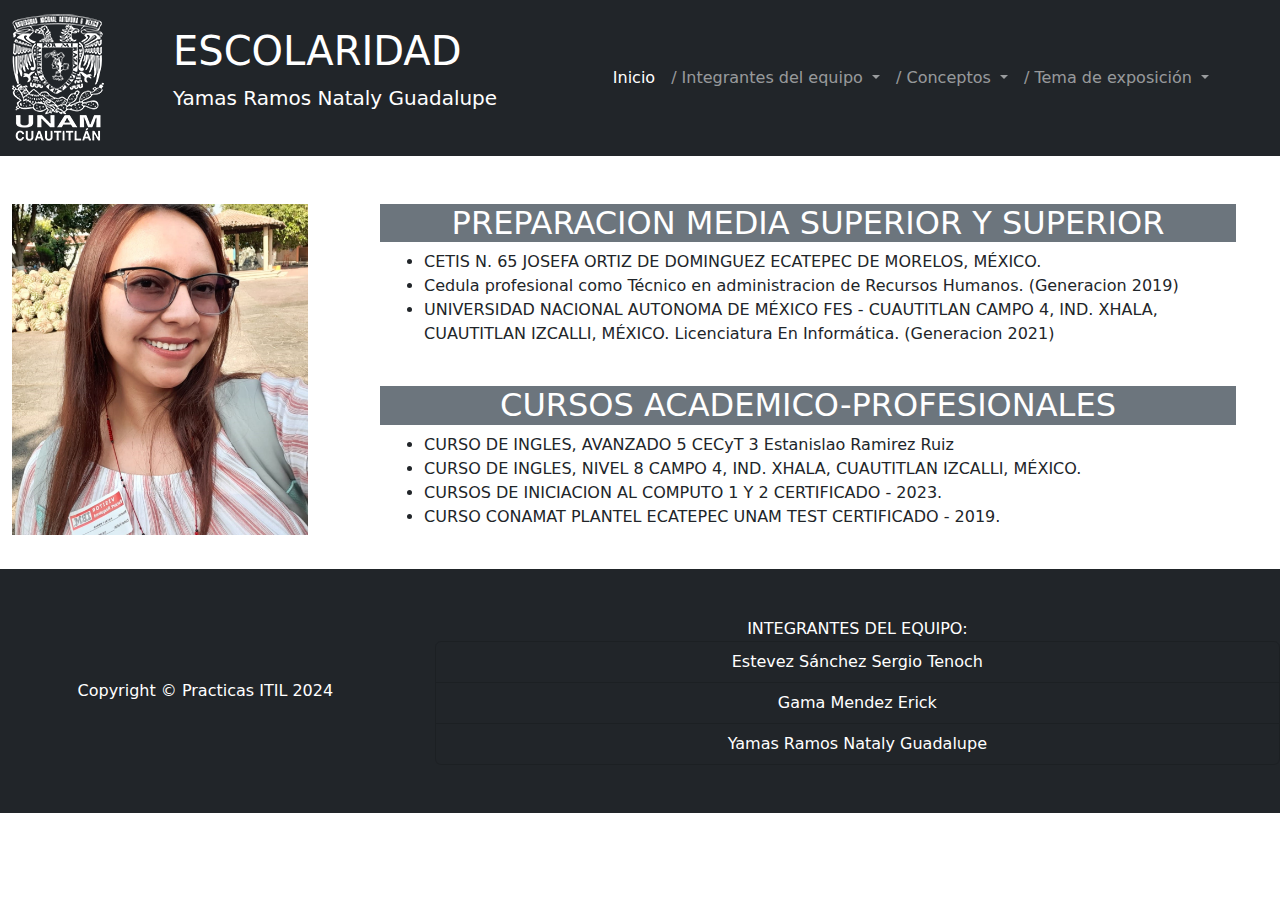
<file: src/escolaridad/escolaridad1.html>
<!doctype html>
<html lang="en">

<head>
  <!-- Required meta tags -->
  <meta charset="utf-8">
  <meta name="viewport" content="width=device-width, initial-scale=1, shrink-to-fit=no">
  <title>Escolaridad | Yamas Ramos
    Nataly Guadalupe</title>

  <!-- Core theme CSS (includes Bootstrap)-->
  <link href="../../css/styles.css" rel="stylesheet" />
  <!-- Core theme JS-->
  <script src="../../css/js/scripts.js"></script>
</head>

<body>
  <!-- Responsive navbar-->
  <nav class="navbar navbar-expand-lg navbar-dark bg-dark">
    <img src="../../img/logo_fesc.png" alt="">
    <div class="container px-5">
      <a class="navbar-brand" href="../../index.html">
        <h1>ESCOLARIDAD</h1>

        <p class="text-white">Yamas Ramos
          Nataly Guadalupe</p>
      </a>
      <button class="navbar-toggler" type="button" data-bs-toggle="collapse" data-bs-target="#navbarSupportedContent"
        aria-controls="navbarSupportedContent" aria-expanded="false" aria-label="Toggle navigation"><span
          class="navbar-toggler-icon"></span></button>
      <div class="collapse navbar-collapse" id="navbarSupportedContent">
        <ul class="navbar-nav ms-auto mb-2 mb-lg-0">
          <li class="nav-item"><a class="nav-link active" aria-current="page" href="../../index.html">Inicio</a>
          </li>
          <div class="collapse navbar-collapse" id="navbarNavDarkDropdown">
            <ul class="navbar-nav">
              <li class="nav-item dropdown">
                <a class="nav-link dropdown-toggle" href="#" id="navbarDarkDropdownMenuLink" role="button"
                  data-bs-toggle="dropdown" aria-expanded="false">
                  / Integrantes del equipo
                </a>
                <ul class="dropdown-menu dropdown-menu-dark" aria-labelledby="navbarDarkDropdownMenuLink">
                  <li><a class="dropdown-item" href="escolaridad.html">Sergio Tenoch
                      Estevez Sánchez </a></li>
                  <li><a class="dropdown-item" href="escolaridad1.html">Yamas Ramos
                      Nataly Guadalupe</a></li>
                  <li><a class="dropdown-item" href="escolaridad2.html">Gama Mendez
                      Erick</a></li>
                </ul>
              </li>
            </ul>
          </div>
          <div class="collapse navbar-collapse" id="navbarNavDarkDropdown">
            <ul class="navbar-nav">
              <li class="nav-item dropdown">
                <a class="nav-link dropdown-toggle" href="#" id="navbarDarkDropdownMenuLink" role="button"
                  data-bs-toggle="dropdown" aria-expanded="false">
                  / Conceptos
                </a>
                <ul class="dropdown-menu dropdown-menu-dark" aria-labelledby="navbarDarkDropdownMenuLink">
                  <li><a class="dropdown-item" href="../conceptos/Valor.html">Valor</a></li>
                  <li><a class="dropdown-item" href="../conceptos/Cocreacion.html">Co Creación del Valor (Relaciones de Servicio)</a></li>
                  <li><a class="dropdown-item" href="../conceptos/Gestion.html">Gestión de Servicios</a></li>
                  <li><a class="dropdown-item" href="../conceptos/Organizacion.html">Organización</a></li>
                  <li><a class="dropdown-item" href="../conceptos/Cliente.html">Cliente, Usuario y Patrocinador</a></li>
                  <li><a class="dropdown-item" href="../conceptos/Productos.html">Productos, Servicios y Recursos</a></li>
                </ul>

              </li>
            </ul>
          </div>
          <div class="collapse navbar-collapse" id="navbarNavDarkDropdown">
            <ul class="navbar-nav">
              <li class="nav-item dropdown">
                <a class="nav-link dropdown-toggle" href="#" id="navbarDarkDropdownMenuLink" role="button"
                  data-bs-toggle="dropdown" aria-expanded="false">
                  / Tema de exposición
                </a>
                <ul class="dropdown-menu dropdown-menu-dark" aria-labelledby="navbarDarkDropdownMenuLink">
                  <li class="nav-item">
                    <a class="nav-link" href="../exposicion/ITIL.html">
                      Practicas ITIL
                    </a>
                  </li>
                  <li class="nav-item">
                    <a class="nav-link" href="../exposicion/practicas-gestion-general.html">
                      Practicas Gestion General
                    </a>
                  </li>
                  <li class="nav-item">
                    <a class="nav-link" href="../exposicion/practicas-gestion-de-servicios.html">
                      Practicas Gestion de Servicios
                    </a>
                  </li>

                </ul>
              </li>
            </ul>
          </div>
        </ul>
      </div>
    </div>
  </nav>



  <!-- Contenido Educación -->
  <div class="container-fluid">
    <div class="row">
      <div class="col-md-3 mt-5">
        <img src="../../img/carrusel2.jpeg" class="img-fluid" alt="">
      </div>
      <div class="col-md-9">
        <div class="row">
          <div class="col-md-11 mt-5 ">
            <div class="container text-center bg-secondary mx-md-5">
              <strong class="text-white">
                <h2>PREPARACION MEDIA SUPERIOR Y SUPERIOR</h2>
              </strong>
            </div>
            <div class="container ms-md-5">
              <ul>
                <li>CETIS N. 65 JOSEFA ORTIZ DE DOMINGUEZ
                  ECATEPEC DE MORELOS, MÉXICO. </li>
                <li>Cedula profesional como Técnico en administracion de Recursos Humanos.
                  (Generacion 2019) </li>
                <li>
                  UNIVERSIDAD NACIONAL AUTONOMA DE MÉXICO FES - CUAUTITLAN
                  CAMPO 4, IND. XHALA, CUAUTITLAN IZCALLI, MÉXICO.
                  Licenciatura En Informática.
                  (Generacion 2021)
                </li>
              </ul>
            </div>
          </div>
          <div class="col-md-11 mt-4">
            <div class="container text-center bg-secondary mx-md-5">
              <strong class="text-white">
                <h2>CURSOS ACADEMICO-PROFESIONALES</h2>
              </strong>
            </div>
            <div class="container ms-md-5">
              <ul>
                <li>CURSO DE INGLES, AVANZADO 5
                  CECyT 3 Estanislao Ramirez Ruiz </li>

                <li>CURSO DE INGLES, NIVEL 8
                  CAMPO 4, IND. XHALA, CUAUTITLAN IZCALLI, MÉXICO. </li>

                <li>CURSOS DE INICIACION AL COMPUTO 1 Y 2
                  CERTIFICADO - 2023. </li>

                <li>CURSO CONAMAT PLANTEL ECATEPEC
                  UNAM TEST
                  CERTIFICADO - 2019. </li>
              </ul>
            </div>

          </div>
        </div>
      </div>
    </div>
  </div>

  <!-- Footer-->
  <footer class="py-5 bg-dark mt-4" id="footer">
    <div class="row">
      <div class="container col-md-4 px-4 px-lg-5 d-flex align-items-center justify-content-center">
        <p class="m-0 text-center text-white">Copyright &copy; Practicas ITIL 2024</p>
      </div>
      <div class="container text-center col-md-8 text-white">
        <p class="m-0 text-center text-white">
          INTEGRANTES DEL EQUIPO:
        </p>
        <ul class="list-group">
          <li class="list-group-item">
            Estevez Sánchez Sergio Tenoch
          </li>
          <li class="list-group-item">
            Gama Mendez Erick</li>
          <li class="list-group-item">
            Yamas Ramos Nataly Guadalupe
          </li>
        </ul>
      </div>
    </div>
  </footer>


</body>

</html>
</file>
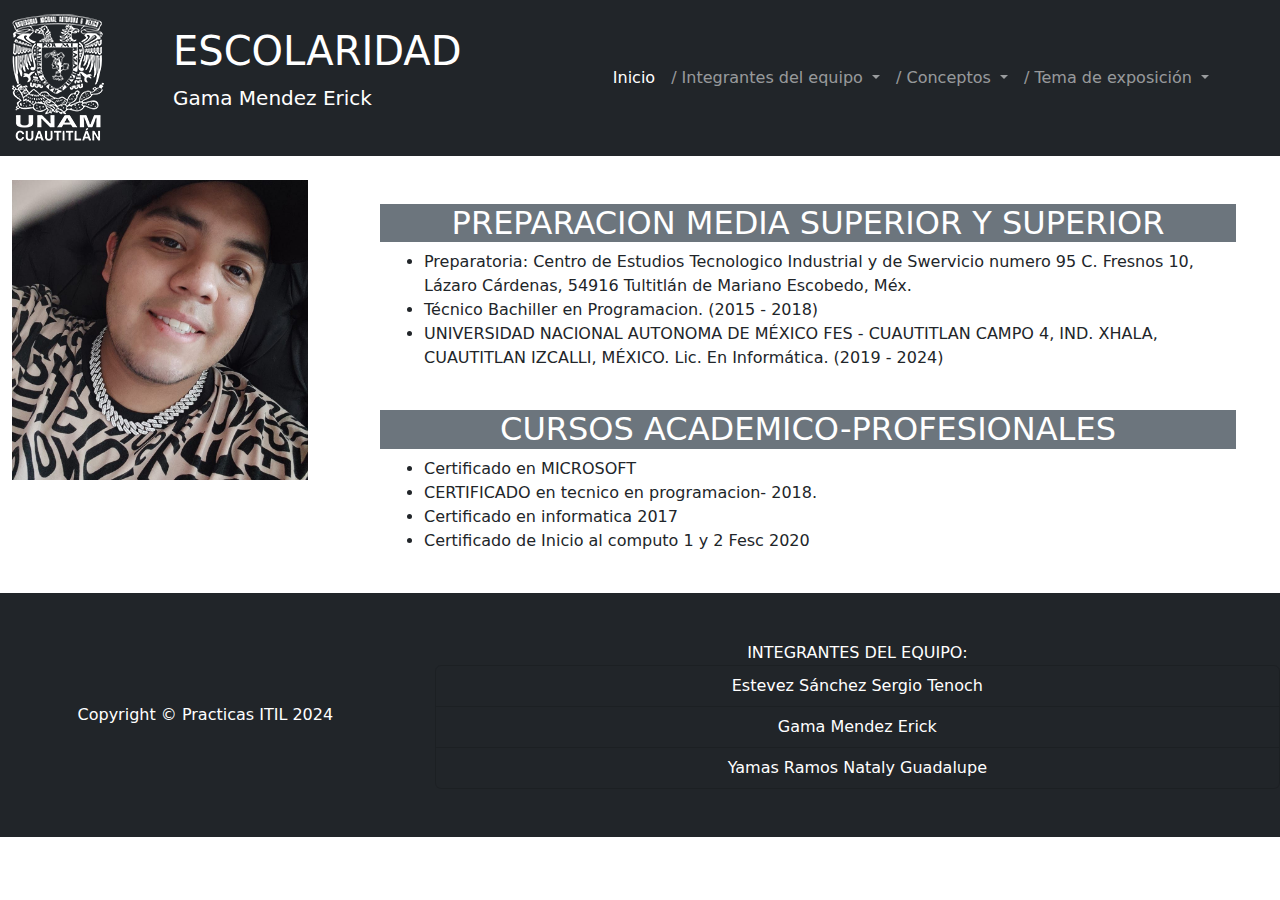
<file: src/escolaridad/escolaridad2.html>
<!doctype html>
<html lang="en">

<head>
  <!-- Required meta tags -->
  <meta charset="utf-8">
  <meta name="viewport" content="width=device-width, initial-scale=1, shrink-to-fit=no">

  <!-- Core theme CSS (includes Bootstrap)-->
  <link href="../../css/styles.css" rel="stylesheet" />
  <!-- Core theme JS-->
  <script src="../../css/js/scripts.js"></script>
  <title>Escolaridad |Gama Mendez
    Erick</title>
</head>

<body>
  <!-- Responsive navbar-->
  <nav class="navbar navbar-expand-lg navbar-dark bg-dark">
    <img src="../../img/logo_fesc.png" alt="">
    <div class="container px-5">
      <a class="navbar-brand" href="../../index.html">
        <h1>ESCOLARIDAD</h1>

        <p class="text-white">Gama Mendez
          Erick</p>
      </a>
      <button class="navbar-toggler" type="button" data-bs-toggle="collapse" data-bs-target="#navbarSupportedContent"
        aria-controls="navbarSupportedContent" aria-expanded="false" aria-label="Toggle navigation"><span
          class="navbar-toggler-icon"></span></button>
      <div class="collapse navbar-collapse" id="navbarSupportedContent">
        <ul class="navbar-nav ms-auto mb-2 mb-lg-0">
          <li class="nav-item"><a class="nav-link active" aria-current="page" href="../../index.html">Inicio</a>
          </li>
          <div class="collapse navbar-collapse" id="navbarNavDarkDropdown">
            <ul class="navbar-nav">
              <li class="nav-item dropdown">
                <a class="nav-link dropdown-toggle" href="#" id="navbarDarkDropdownMenuLink" role="button"
                  data-bs-toggle="dropdown" aria-expanded="false">
                  / Integrantes del equipo
                </a>
                <ul class="dropdown-menu dropdown-menu-dark" aria-labelledby="navbarDarkDropdownMenuLink">
                  <li><a class="dropdown-item" href="escolaridad.html">Sergio Tenoch
                      Estevez Sánchez </a></li>
                  <li><a class="dropdown-item" href="escolaridad1.html">Yamas Ramos
                      Nataly Guadalupe</a></li>
                  <li><a class="dropdown-item" href="escolaridad2.html">Gama Mendez
                      Erick</a></li>
                </ul>
              </li>
            </ul>
          </div>
          <div class="collapse navbar-collapse" id="navbarNavDarkDropdown">
            <ul class="navbar-nav">
              <li class="nav-item dropdown">
                <a class="nav-link dropdown-toggle" href="#" id="navbarDarkDropdownMenuLink" role="button"
                  data-bs-toggle="dropdown" aria-expanded="false">
                  / Conceptos
                </a>
                <ul class="dropdown-menu dropdown-menu-dark" aria-labelledby="navbarDarkDropdownMenuLink">
                  <li><a class="dropdown-item" href="../conceptos/Valor.html">Valor</a></li>
                  <li><a class="dropdown-item" href="../conceptos/Cocreacion.html">Co Creación del Valor (Relaciones de
                      Servicio)</a></li>
                  <li><a class="dropdown-item" href="../conceptos/Gestion.html">Gestión de Servicios</a></li>
                  <li><a class="dropdown-item" href="../conceptos/Organizacion.html">Organización</a></li>
                  <li><a class="dropdown-item" href="../conceptos/Cliente.html">Cliente, Usuario y Patrocinador</a>
                  </li>
                  <li><a class="dropdown-item" href="../conceptos/Productos.html">Productos, Servicios y Recursos</a>
                  </li>
                </ul>

              </li>
            </ul>
          </div>
          <div class="collapse navbar-collapse" id="navbarNavDarkDropdown">
            <ul class="navbar-nav">
              <li class="nav-item dropdown">
                <a class="nav-link dropdown-toggle" href="#" id="navbarDarkDropdownMenuLink" role="button"
                  data-bs-toggle="dropdown" aria-expanded="false">
                  / Tema de exposición
                </a>
                <ul class="dropdown-menu dropdown-menu-dark" aria-labelledby="navbarDarkDropdownMenuLink">
                  <li class="nav-item">
                    <a class="nav-link" href="../exposicion/ITIL.html">
                      Practicas ITIL
                    </a>
                  </li>
                  <li class="nav-item">
                    <a class="nav-link" href="../exposicion/practicas-gestion-general.html">
                      Practicas Gestion General
                    </a>
                  </li>
                  <li class="nav-item">
                    <a class="nav-link" href="../exposicion/practicas-gestion-de-servicios.html">
                      Practicas Gestion de Servicios
                    </a>
                  </li>

                </ul>
              </li>
            </ul>
          </div>
        </ul>
      </div>
    </div>
  </nav>
  <!-- Contenido Educación -->
  <div class="container-fluid">
    <div class="row">
      <div class="col-md-3 mt-4">
        <img src="../../img/carrusel3.jpg" class="img-fluid" alt="">
      </div>
      <div class="col-md-9">
        <div class="row">
          <div class="col-md-11 mt-5 ">
            <div class="container text-center bg-secondary mx-md-5">
              <strong class="text-white">
                <h2>PREPARACION MEDIA SUPERIOR Y SUPERIOR</h2>
              </strong>
            </div>
            <div class="container ms-md-5">
              <ul>
                <li>
                  Preparatoria: Centro de Estudios Tecnologico Industrial y de Swervicio numero 95
                  C. Fresnos 10, Lázaro Cárdenas, 54916 Tultitlán de Mariano Escobedo, Méx.
                </li>
                <li>
                  Técnico Bachiller en Programacion.
                  (2015 - 2018)
                </li>
                <li>

                  UNIVERSIDAD NACIONAL AUTONOMA DE MÉXICO FES - CUAUTITLAN
                  CAMPO 4, IND. XHALA, CUAUTITLAN IZCALLI, MÉXICO.
                  Lic. En Informática.
                  (2019 - 2024) </li>
              </ul>
            </div>
          </div>
          <div class="col-md-11 mt-4">
            <div class="container text-center bg-secondary mx-md-5">
              <strong class="text-white">
                <h2>CURSOS ACADEMICO-PROFESIONALES</h2>
              </strong>
            </div>
            <div class="container ms-md-5">
              <ul>
                <li>
                  Certificado en MICROSOFT
                </li>
                <li>
                  CERTIFICADO en tecnico en programacion- 2018.
                </li>
                <li>
                  Certificado en informatica 2017
                </li>
                <li>
                  Certificado de Inicio al computo 1 y 2 Fesc 2020
                </li>
              </ul>
            </div>

          </div>
        </div>
      </div>
    </div>
  </div>
  <!-- Footer-->
  <footer class="py-5 bg-dark mt-4" id="footer">
    <div class="row">
      <div class="container col-md-4 px-4 px-lg-5 d-flex align-items-center justify-content-center">
        <p class="m-0 text-center text-white">Copyright &copy; Practicas ITIL 2024</p>
      </div>
      <div class="container text-center col-md-8 text-white">
        <p class="m-0 text-center text-white">
          INTEGRANTES DEL EQUIPO:
        </p>
        <ul class="list-group">
          <li class="list-group-item">
            Estevez Sánchez Sergio Tenoch
          </li>
          <li class="list-group-item">
            Gama Mendez Erick</li>
          <li class="list-group-item">
            Yamas Ramos Nataly Guadalupe
          </li>
        </ul>
      </div>
    </div>
  </footer>
</body>

</html>
</file>
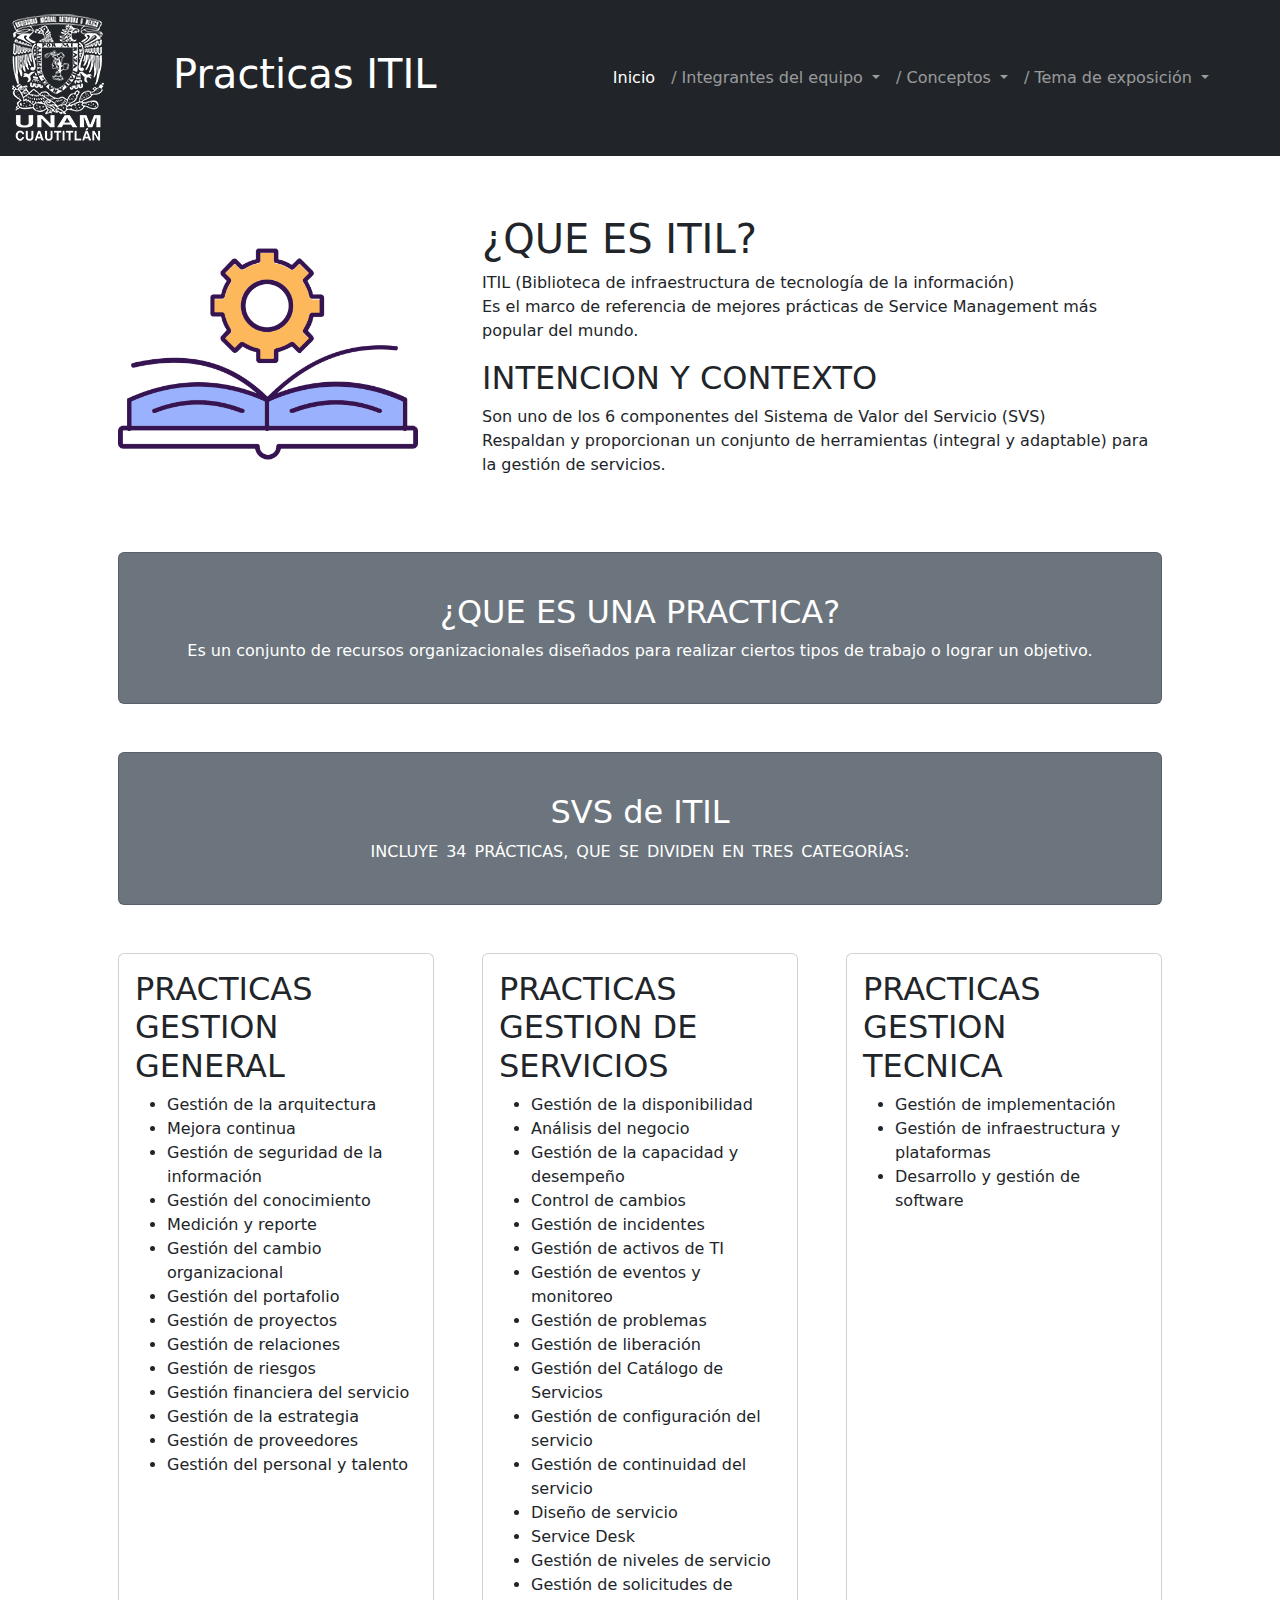
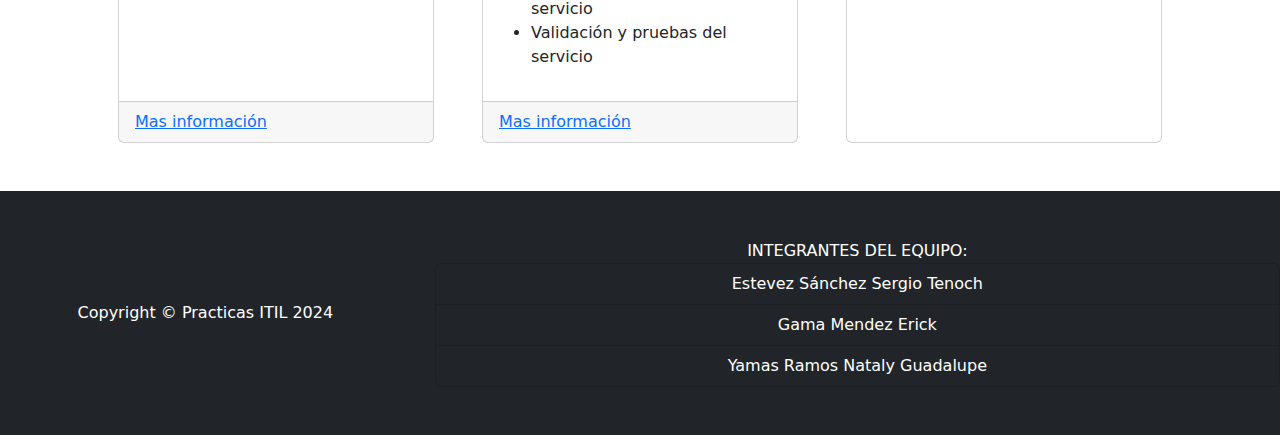
<file: src/exposicion/ITIL.html>
<!DOCTYPE html>
<html lang="es">

<head>
    <meta charset="utf-8" />
    <meta name="viewport" content="width=device-width, initial-scale=1, shrink-to-fit=no" />
    <meta name="description" content="" />
    <meta name="author" content="" />
    <title>Practicas ITIL | ¿Que es?</title>
   <!-- Core theme CSS (includes Bootstrap)-->
   <link href="../../css/styles.css" rel="stylesheet" />
   <!-- Core theme JS-->
   <script src="../../css/js/scripts.js"></script>
</head>

<body>
    <!-- Responsive navbar-->
    <nav class="navbar navbar-expand-lg navbar-dark bg-dark">
        <img src="../../img/logo_fesc.png" alt="">
        <div class="container px-5">
            <a class="navbar-brand" href="index.html">
                <h1>Practicas ITIL</h1>
            </a>
            <button class="navbar-toggler" type="button" data-bs-toggle="collapse"
                data-bs-target="#navbarSupportedContent" aria-controls="navbarSupportedContent" aria-expanded="false"
                aria-label="Toggle navigation"><span class="navbar-toggler-icon"></span></button>
                <div class="collapse navbar-collapse" id="navbarSupportedContent">
                    <ul class="navbar-nav ms-auto mb-2 mb-lg-0">
                        <li class="nav-item"><a class="nav-link active" aria-current="page" href="../../index.html">Inicio</a>
                        </li>
                        <div class="collapse navbar-collapse" id="navbarNavDarkDropdown">
                            <ul class="navbar-nav">
                                <li class="nav-item dropdown">
                                    <a class="nav-link dropdown-toggle" href="#" id="navbarDarkDropdownMenuLink"
                                        role="button" data-bs-toggle="dropdown" aria-expanded="false">
                                        / Integrantes del equipo
                                    </a>
                                    <ul class="dropdown-menu dropdown-menu-dark"
                                        aria-labelledby="navbarDarkDropdownMenuLink">
                                        <li><a class="dropdown-item" href="../escolaridad/escolaridad.html">Sergio Tenoch
                                                Estevez Sánchez </a></li>
                                        <li><a class="dropdown-item" href="../escolaridad/escolaridad1.html">Yamas Ramos
                                                Nataly Guadalupe</a></li>
                                        <li><a class="dropdown-item" href="../escolaridad/escolaridad2.html">Gama Mendez
                                                Erick</a></li>
                                    </ul>
                                </li>
                            </ul>
                        </div>
                        <div class="collapse navbar-collapse" id="navbarNavDarkDropdown">
                            <ul class="navbar-nav">
                                <li class="nav-item dropdown">
                                    <a class="nav-link dropdown-toggle" href="#" id="navbarDarkDropdownMenuLink"
                                        role="button" data-bs-toggle="dropdown" aria-expanded="false">
                                        / Conceptos
                                    </a>
                                    <ul class="dropdown-menu dropdown-menu-dark"
                                    aria-labelledby="navbarDarkDropdownMenuLink">
                                    <li><a class="dropdown-item" href="../conceptos/Valor.html">Valor</a></li>
                                    <li><a class="dropdown-item" href="../conceptos/Cocreacion.html">Co Creación del Valor (Relaciones de Servicio)</a></li>
                                    <li><a class="dropdown-item" href="../conceptos/Gestion.html">Gestión de Servicios</a></li>
                                    <li><a class="dropdown-item" href="../conceptos/Organizacion.html">Organización</a></li>
                                    <li><a class="dropdown-item" href="../conceptos/Cliente.html">Cliente, Usuario y Patrocinador</a></li>
                                    <li><a class="dropdown-item" href="../conceptos/Productos.html">Productos, Servicios y Recursos</a></li>
                                 </ul>
                                
                                </li>
                            </ul>
                        </div>    
                        <div class="collapse navbar-collapse" id="navbarNavDarkDropdown">
                            <ul class="navbar-nav">
                                <li class="nav-item dropdown">
                                    <a class="nav-link dropdown-toggle" href="#" id="navbarDarkDropdownMenuLink"
                                        role="button" data-bs-toggle="dropdown" aria-expanded="false">
                                        / Tema de exposición
                                    </a>
                                    <ul class="dropdown-menu dropdown-menu-dark"
                                        aria-labelledby="navbarDarkDropdownMenuLink">
                                        <li class="nav-item">
                                            <a class="nav-link" href="ITIL.html">
                                               Practicas ITIL
                                            </a>
                                        </li>
                                        <li class="nav-item">
                                            <a class="nav-link" href="practicas-gestion-general.html">
                                                Practicas Gestion General
                                            </a>
                                        </li>
                                        <li class="nav-item">
                                            <a class="nav-link" href="practicas-gestion-de-servicios.html">
                                                Practicas Gestion de Servicios
                                            </a>
                                        </li>
    
                                    </ul>
                                </li>
                            </ul>
                        </div>
    
    
                    </ul>
                </div>
        </div>
    </nav>
    <!-- Page Content-->
    <div class="container px-4 px-lg-5">
        <!-- Heading Row-->
        <div class="row gx-4 gx-lg-5 align-items-center my-5">
            <div class="col-lg-4"><img class="img-fluid rounded mb-4 mb-lg-0" src="../../img/img-libro.png" width="300px"
                    alt="..." />
            </div>
            <div class="col-lg-8">
                <h1 class="font-weight-light">¿QUE ES ITIL?</h1>
                <p>
                    ITIL (Biblioteca de infraestructura de tecnología de la información)
                    <br>
                    Es el marco de referencia de mejores prácticas de Service Management más popular del mundo.
                </p>
                <h2 class="font-weight-light">INTENCION Y CONTEXTO</h2>
                <p>
                    Son uno de los 6 componentes del Sistema de Valor del Servicio (SVS)
                    <br>
                    Respaldan y proporcionan un conjunto de herramientas (integral y adaptable)
                    para la gestión de servicios.
                </p>
            </div>
        </div>
        <!-- Call to Action-->
        <div class="card text-white bg-secondary my-5 py-4 text-center">
            <div class="card-body">
                <h2 class="card-title">
                    ¿QUE ES UNA PRACTICA?
                </h2>
                <p class="text-white m-0">Es un conjunto de recursos organizacionales diseñados para realizar ciertos
                    tipos de trabajo o lograr un objetivo.</p>
            </div>
        </div>
        <div class="card text-white bg-secondary my-5 py-4 text-center">
            <div class="card-body">
                <h2 class="card-title">
                    SVS de ITIL
                </h2>
                <p class="text-white m-0">
                    INCLUYE 34 PRÁCTICAS, QUE SE DIVIDEN EN TRES CATEGORÍAS:
                </p>
            </div>
        </div>
        <!-- Content Row-->
        <div class="row gx-4 gx-lg-5">
            <div class="col-md-4 mb-5">
                <div class="card h-100">
                    <div class="card-body">
                        <h2 class="card-title">PRACTICAS GESTION GENERAL</h2>
                        <ul>
                            <li>Gestión de la arquitectura</li>
                            <li>Mejora continua</li>
                            <li>Gestión de seguridad de la información</li>
                            <li>Gestión del conocimiento</li>
                            <li>Medición y reporte</li>
                            <li>Gestión del cambio organizacional</li>
                            <li>Gestión del portafolio</li>
                            <li>Gestión de proyectos</li>
                            <li>Gestión de relaciones</li>
                            <li>Gestión de riesgos</li>
                            <li>Gestión financiera del servicio</li>
                            <li>Gestión de la estrategia</li>
                            <li>Gestión de proveedores</li>
                            <li>Gestión del personal y talento</li>
                        </ul>

                    </div>
                    <div class="card-footer"><a class=""
                            href="practicas-gestion-general.html">Mas información</a></div>
                </div>
            </div>
            <div class="col-md-4 mb-5">
                <div class="card h-100">
                    <div class="card-body">
                        <h2 class="card-title">PRACTICAS GESTION DE SERVICIOS</h2>
                        <ul>
                            <li>Gestión de la disponibilidad</li>
                            <li>Análisis del negocio</li>
                            <li>Gestión de la capacidad y desempeño</li>
                            <li>Control de cambios</li>
                            <li>Gestión de incidentes</li>
                            <li>Gestión de activos de TI</li>
                            <li>Gestión de eventos y monitoreo</li>
                            <li>Gestión de problemas</li>
                            <li>Gestión de liberación</li>
                            <li>Gestión del Catálogo de Servicios</li>
                            <li>Gestión de configuración del servicio</li>
                            <li>Gestión de continuidad del servicio</li>
                            <li>Diseño de servicio</li>
                            <li>Service Desk</li>
                            <li>Gestión de niveles de servicio</li>
                            <li>Gestión de solicitudes de servicio</li>
                            <li>Validación y pruebas del servicio</li>
                        </ul>
                    </div>
                    <div class="card-footer"><a class=""
                            href="practicas-gestion-de-servicios.html">Mas información</a></div>
                </div>
            </div>
            <div class="col-md-4 mb-5">
                <div class="card h-100">
                    <div class="card-body">
                        <h2 class="card-title">PRACTICAS GESTION TECNICA</h2>
                        <ul>
                            <li>Gestión de implementación</li>
                            <li>Gestión de infraestructura y plataformas</li>
                            <li>Desarrollo y gestión de software</li>
                        </ul>
                    </div>

                </div>
            </div>
        </div>
    </div>
    <!-- Footer-->
    <footer class="py-5 bg-dark" id="footer">
        <div class="row">
            <div class="container col-md-4 px-4 px-lg-5 d-flex align-items-center justify-content-center">
                <p class="m-0 text-center text-white">Copyright &copy; Practicas ITIL 2024</p>
            </div>
            <div class="container text-center col-md-8 text-white">
                <p class="m-0 text-center text-white">
                    INTEGRANTES DEL EQUIPO:
                </p>
                <ul class="list-group">
                    <li class="list-group-item">
                        Estevez Sánchez Sergio Tenoch
                    </li>
                    <li class="list-group-item">
                        Gama Mendez Erick</li>
                    <li class="list-group-item">
                        Yamas Ramos Nataly Guadalupe
                    </li>
                </ul>
            </div>
        </div>
    </footer>
  
</body>

</html>
</file>
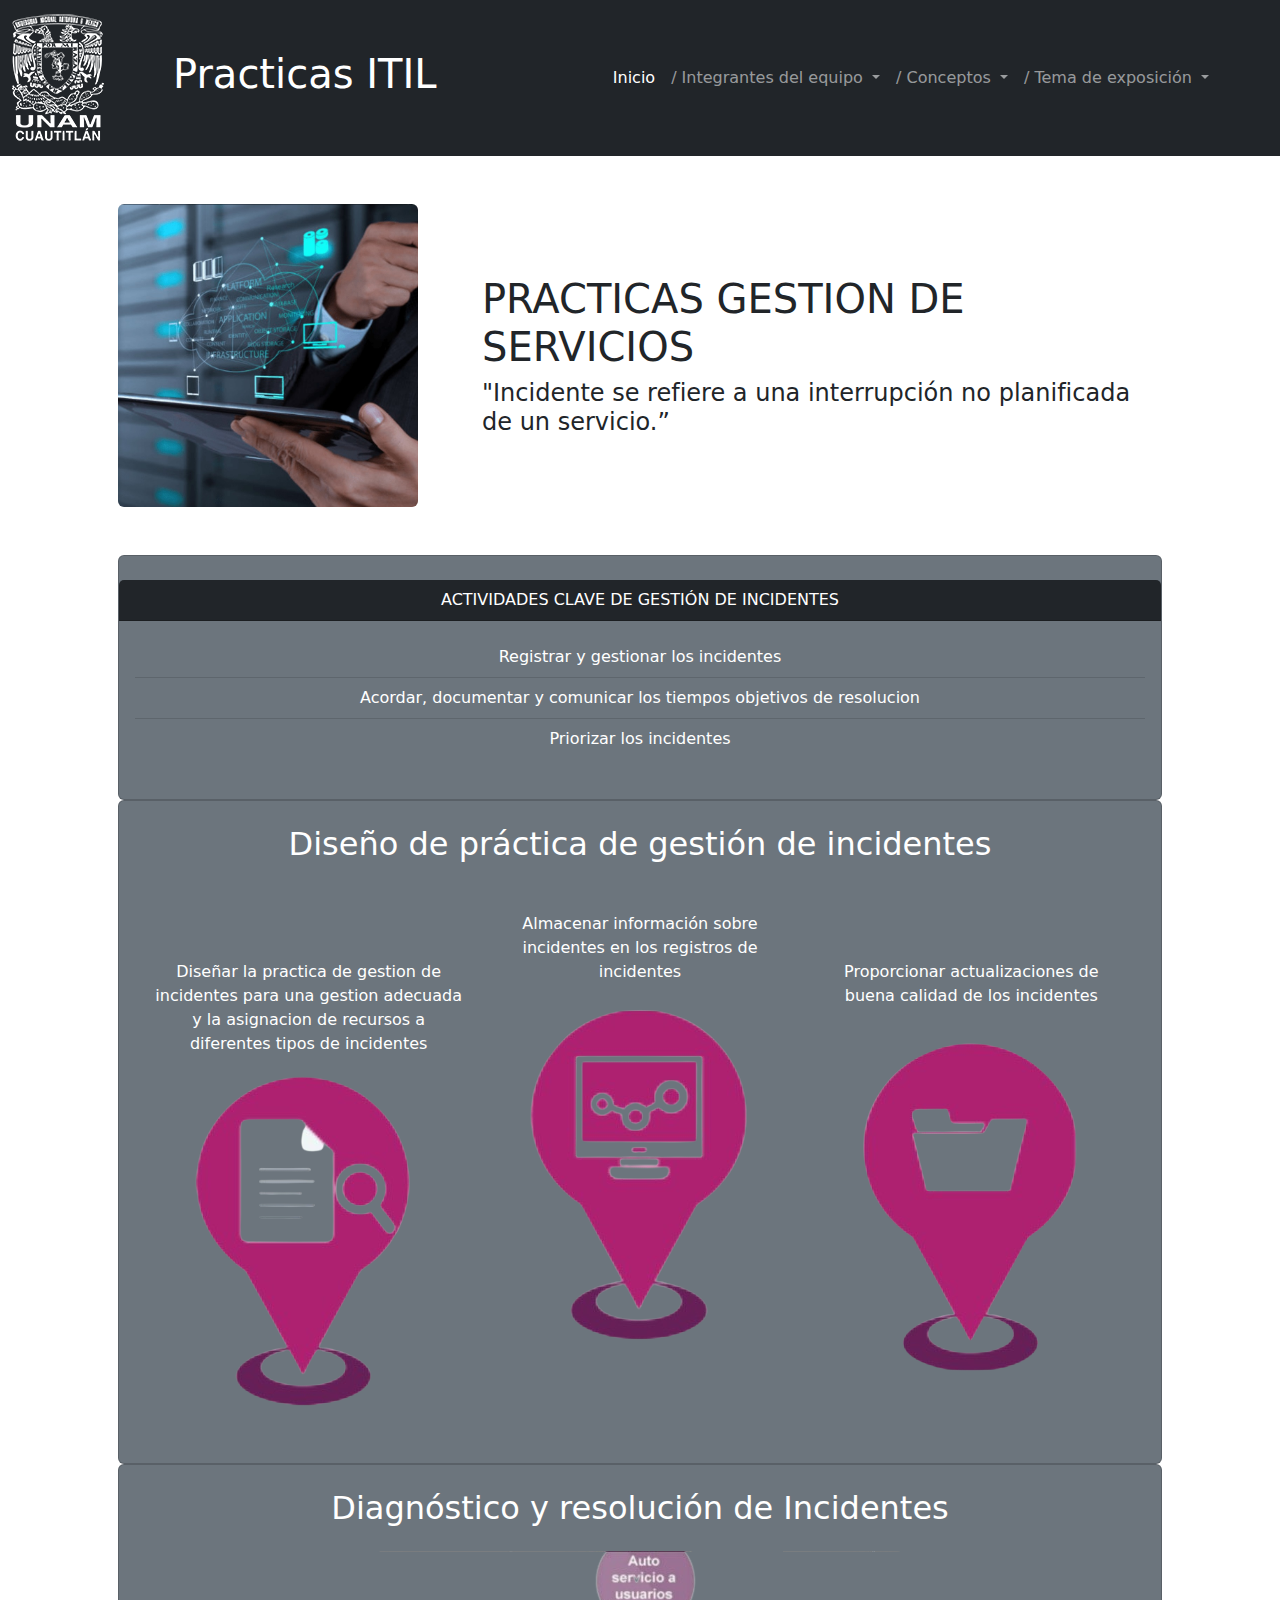
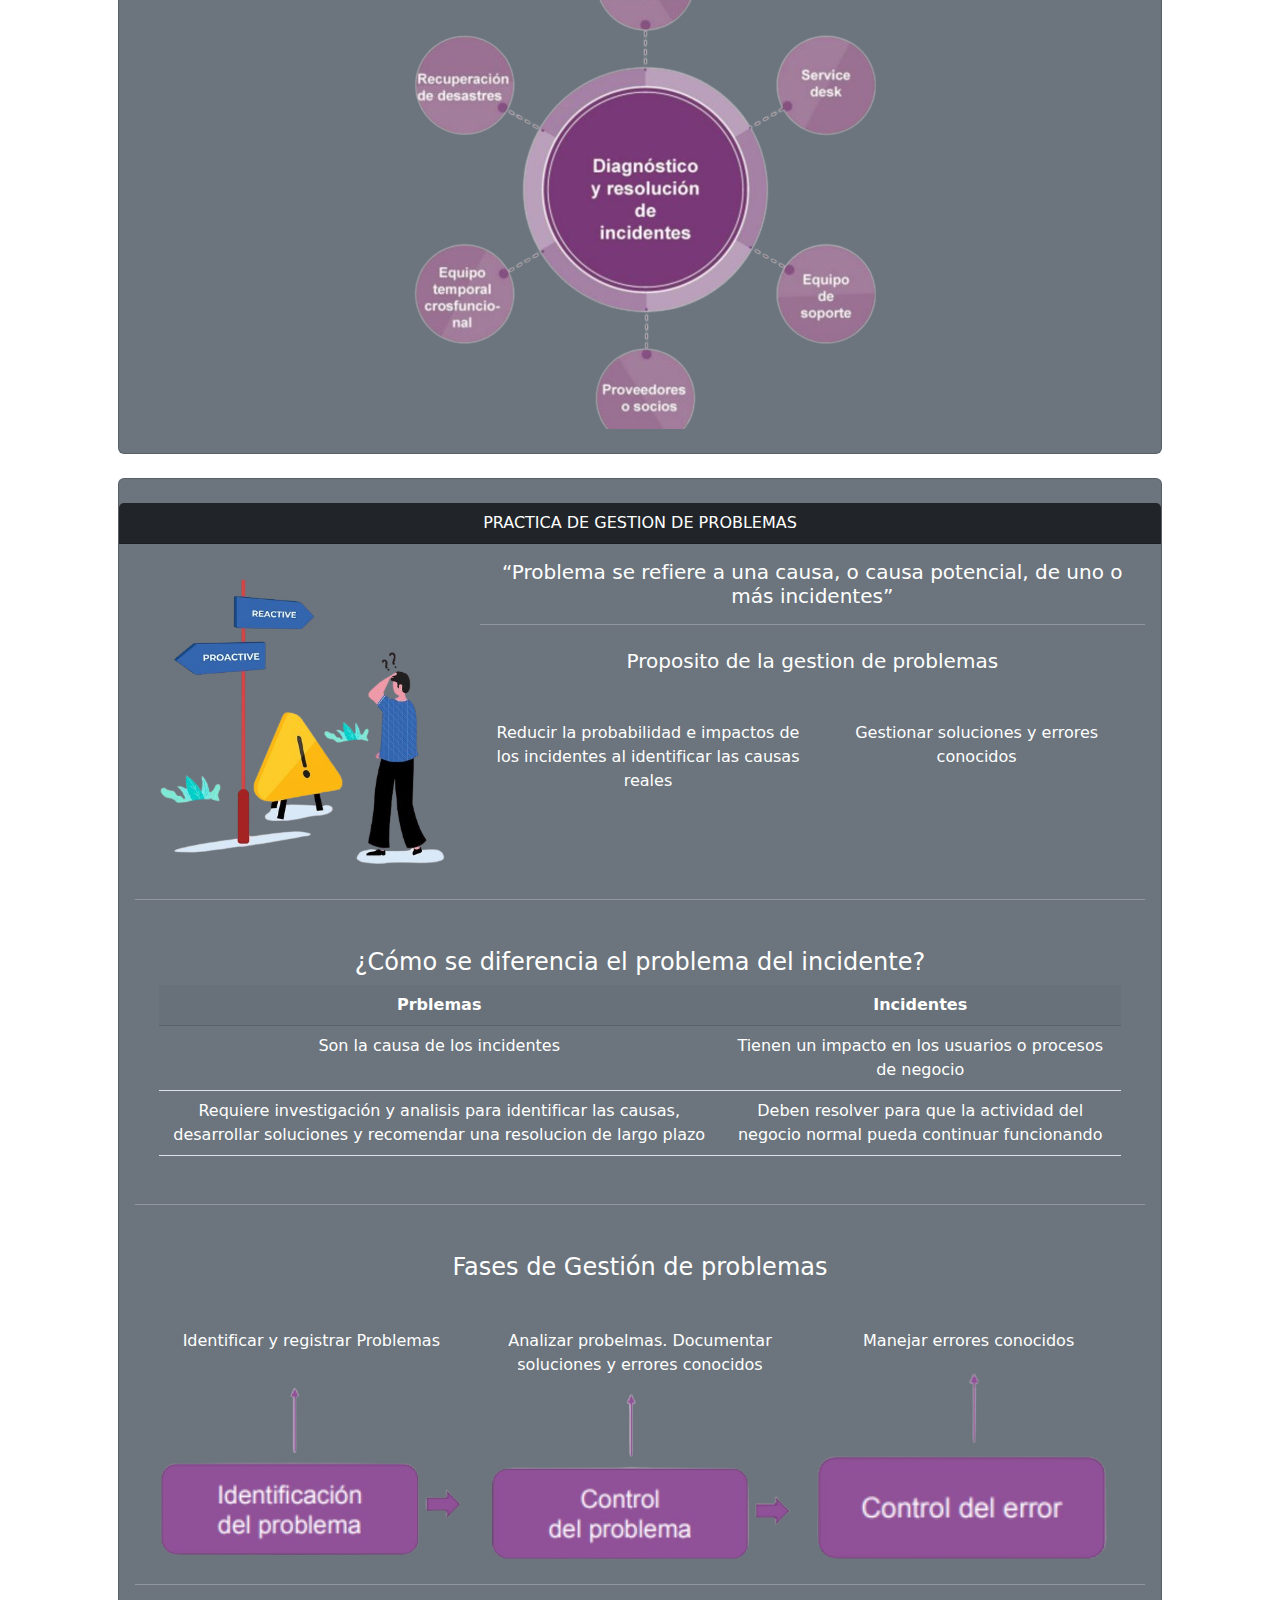
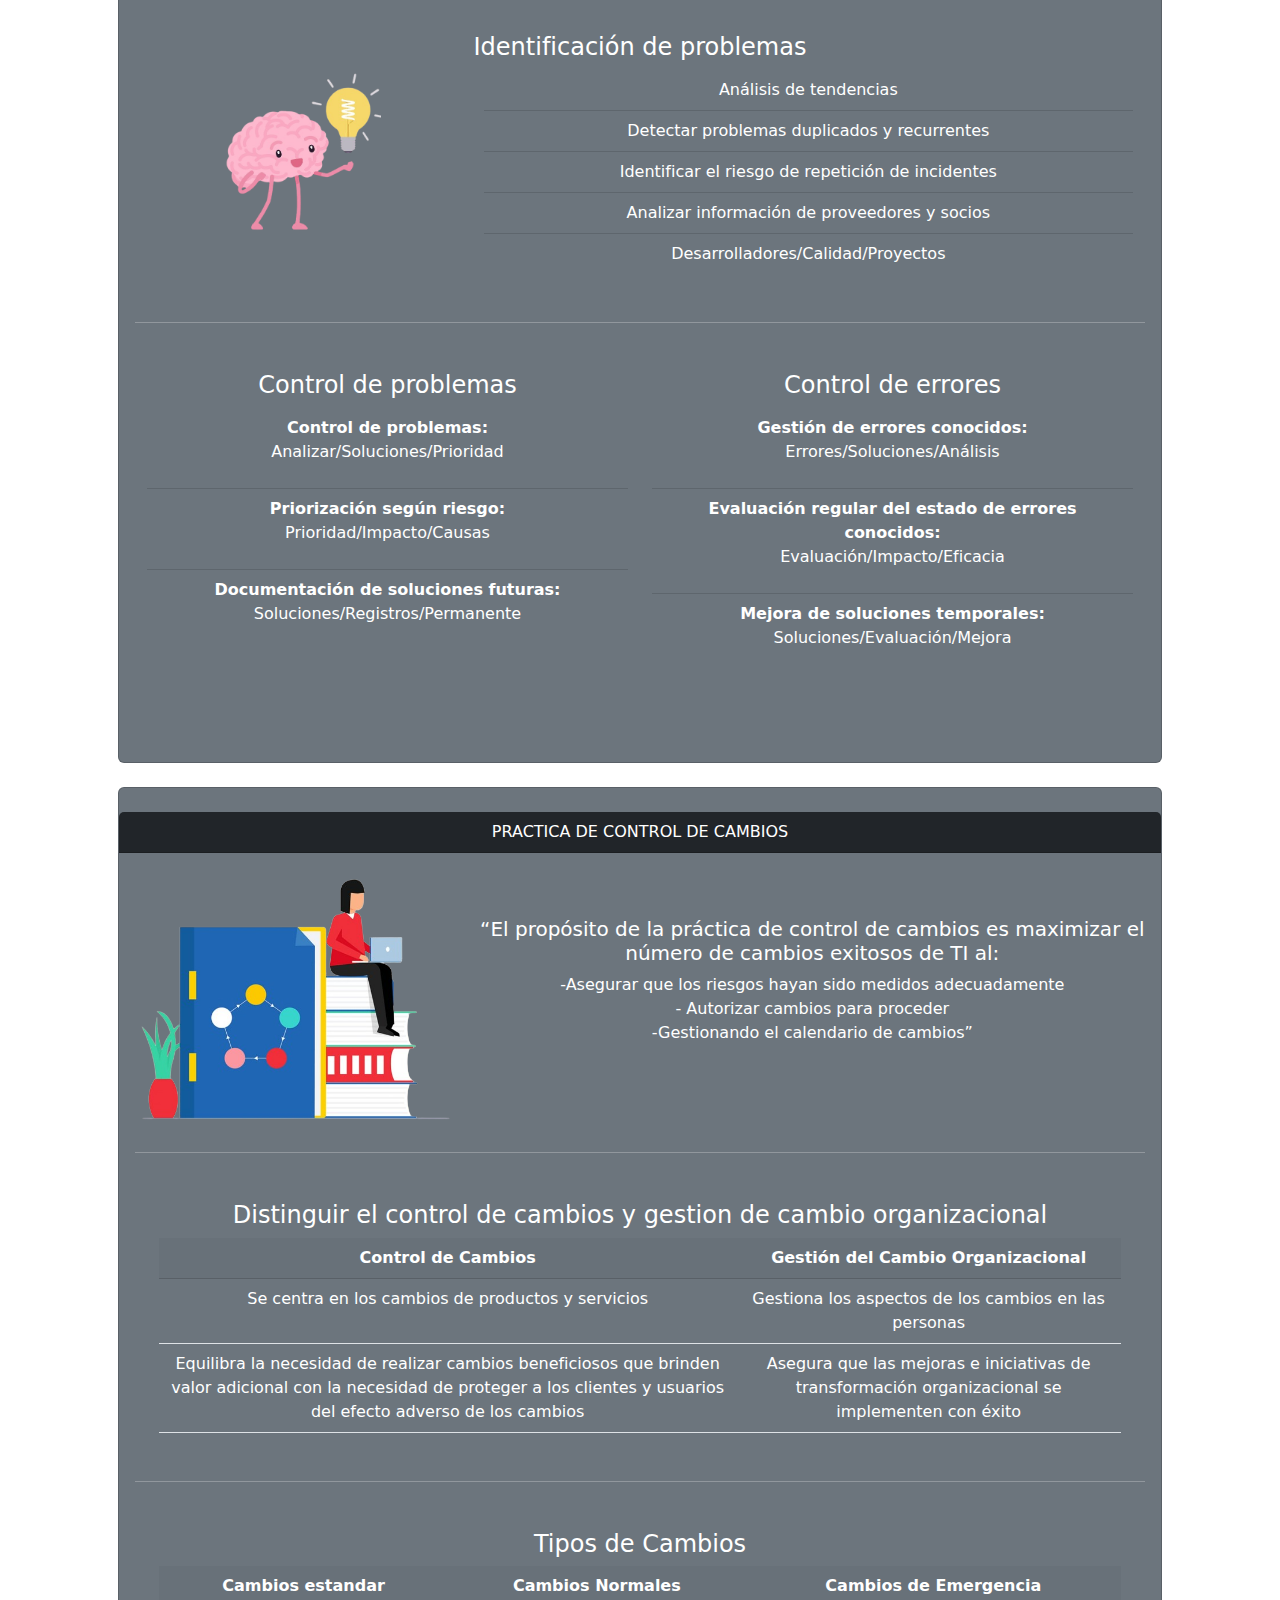
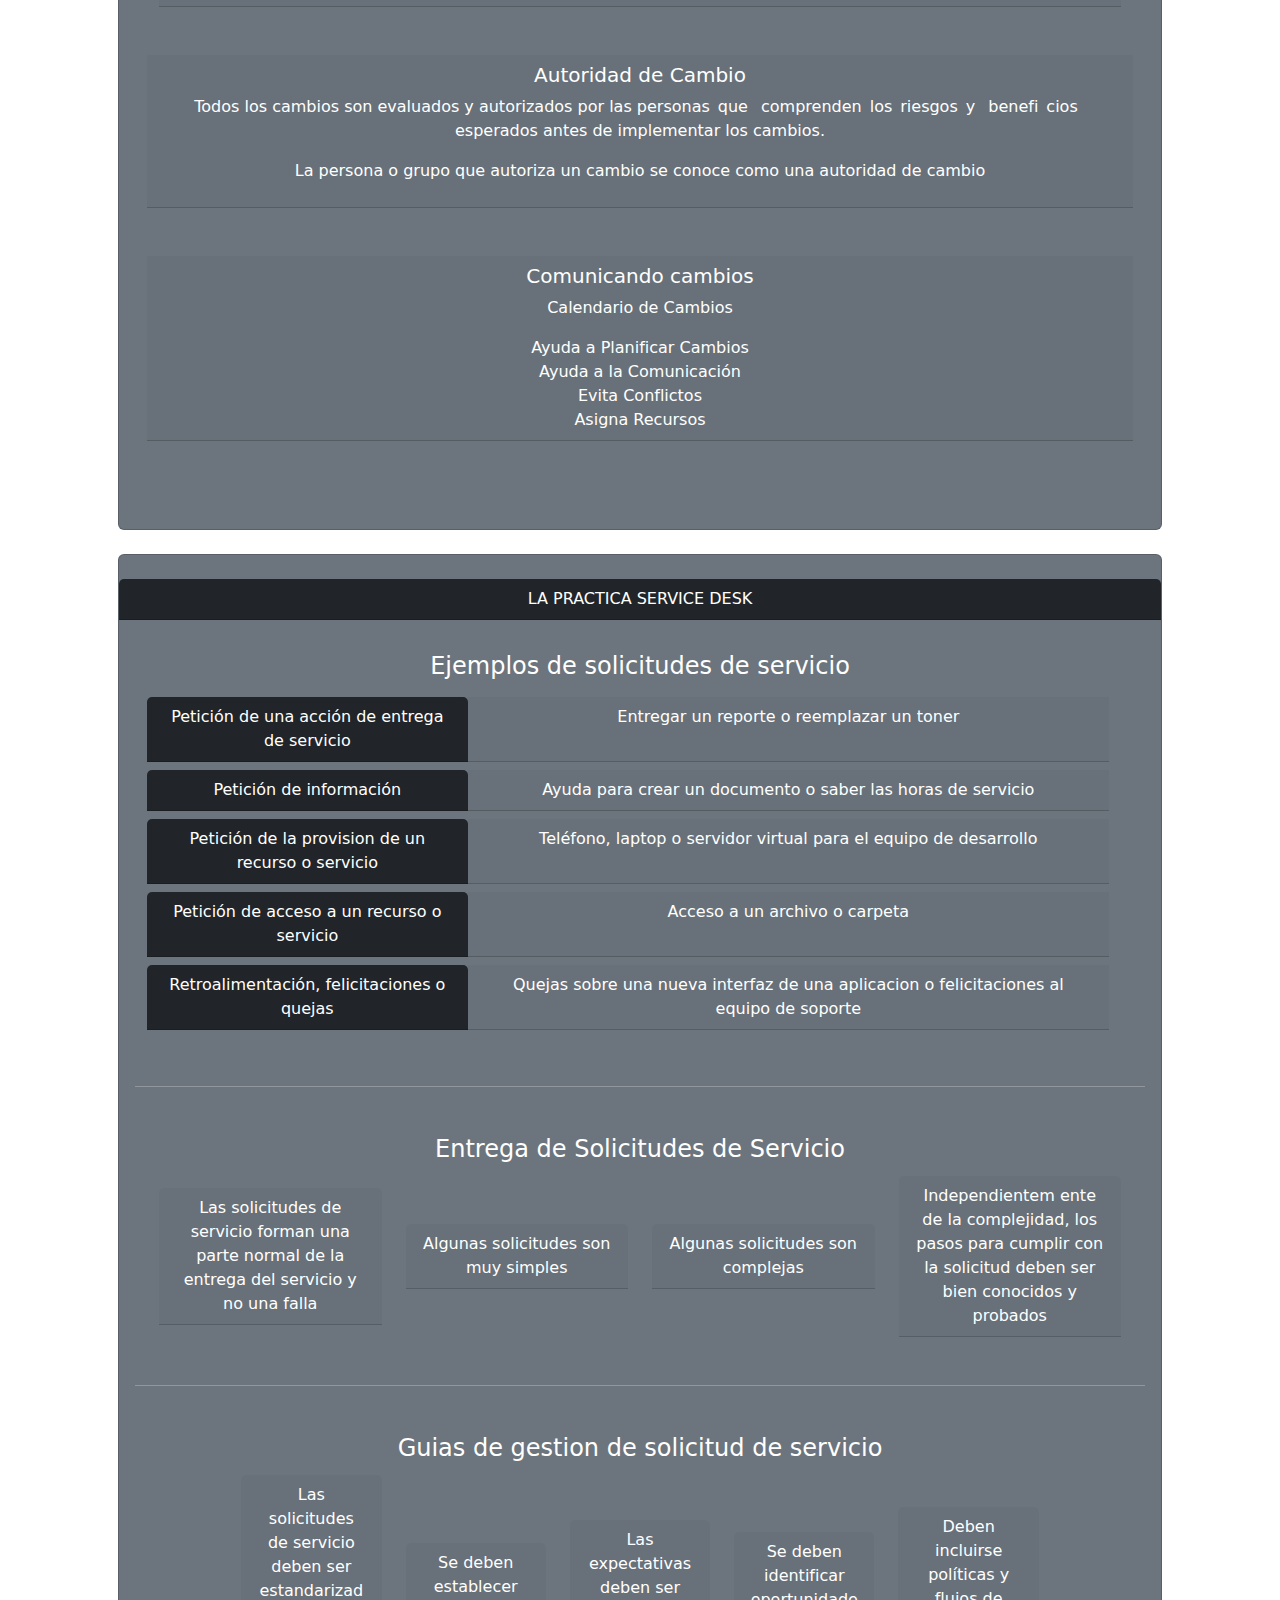
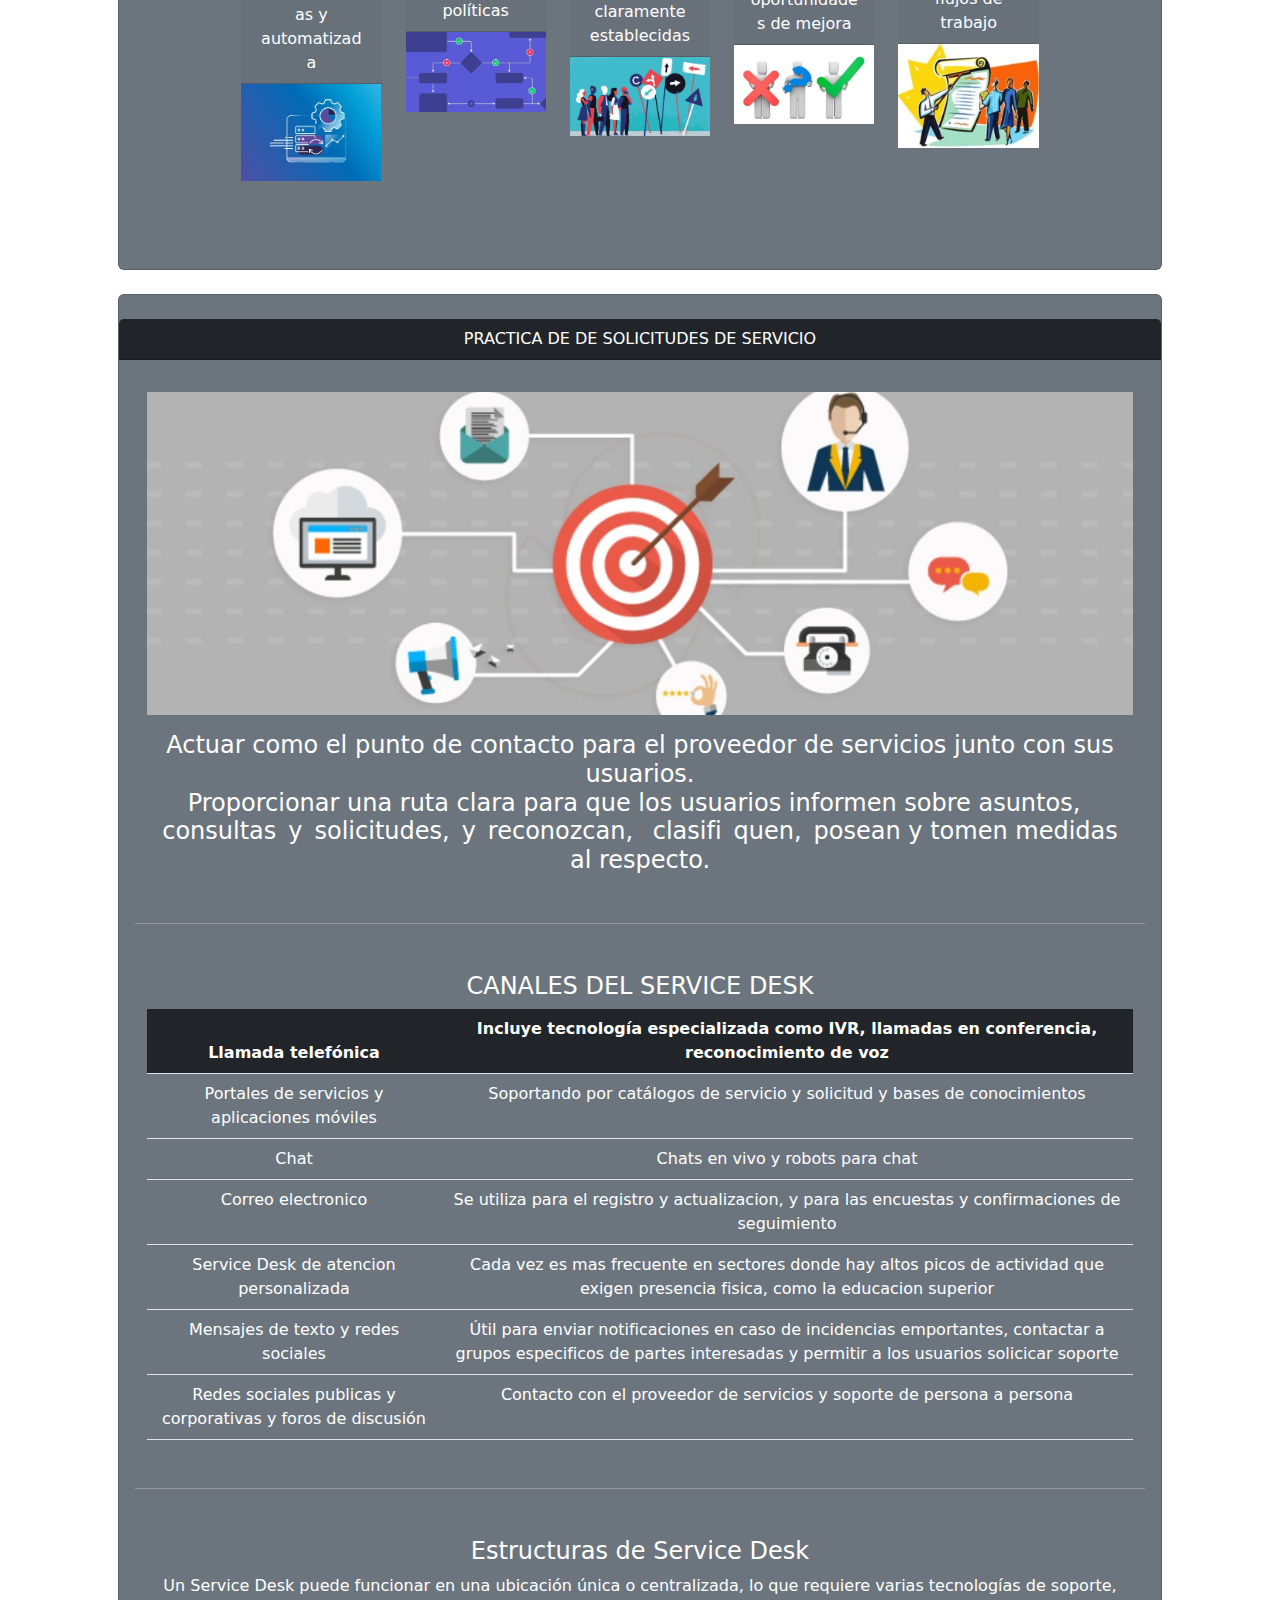
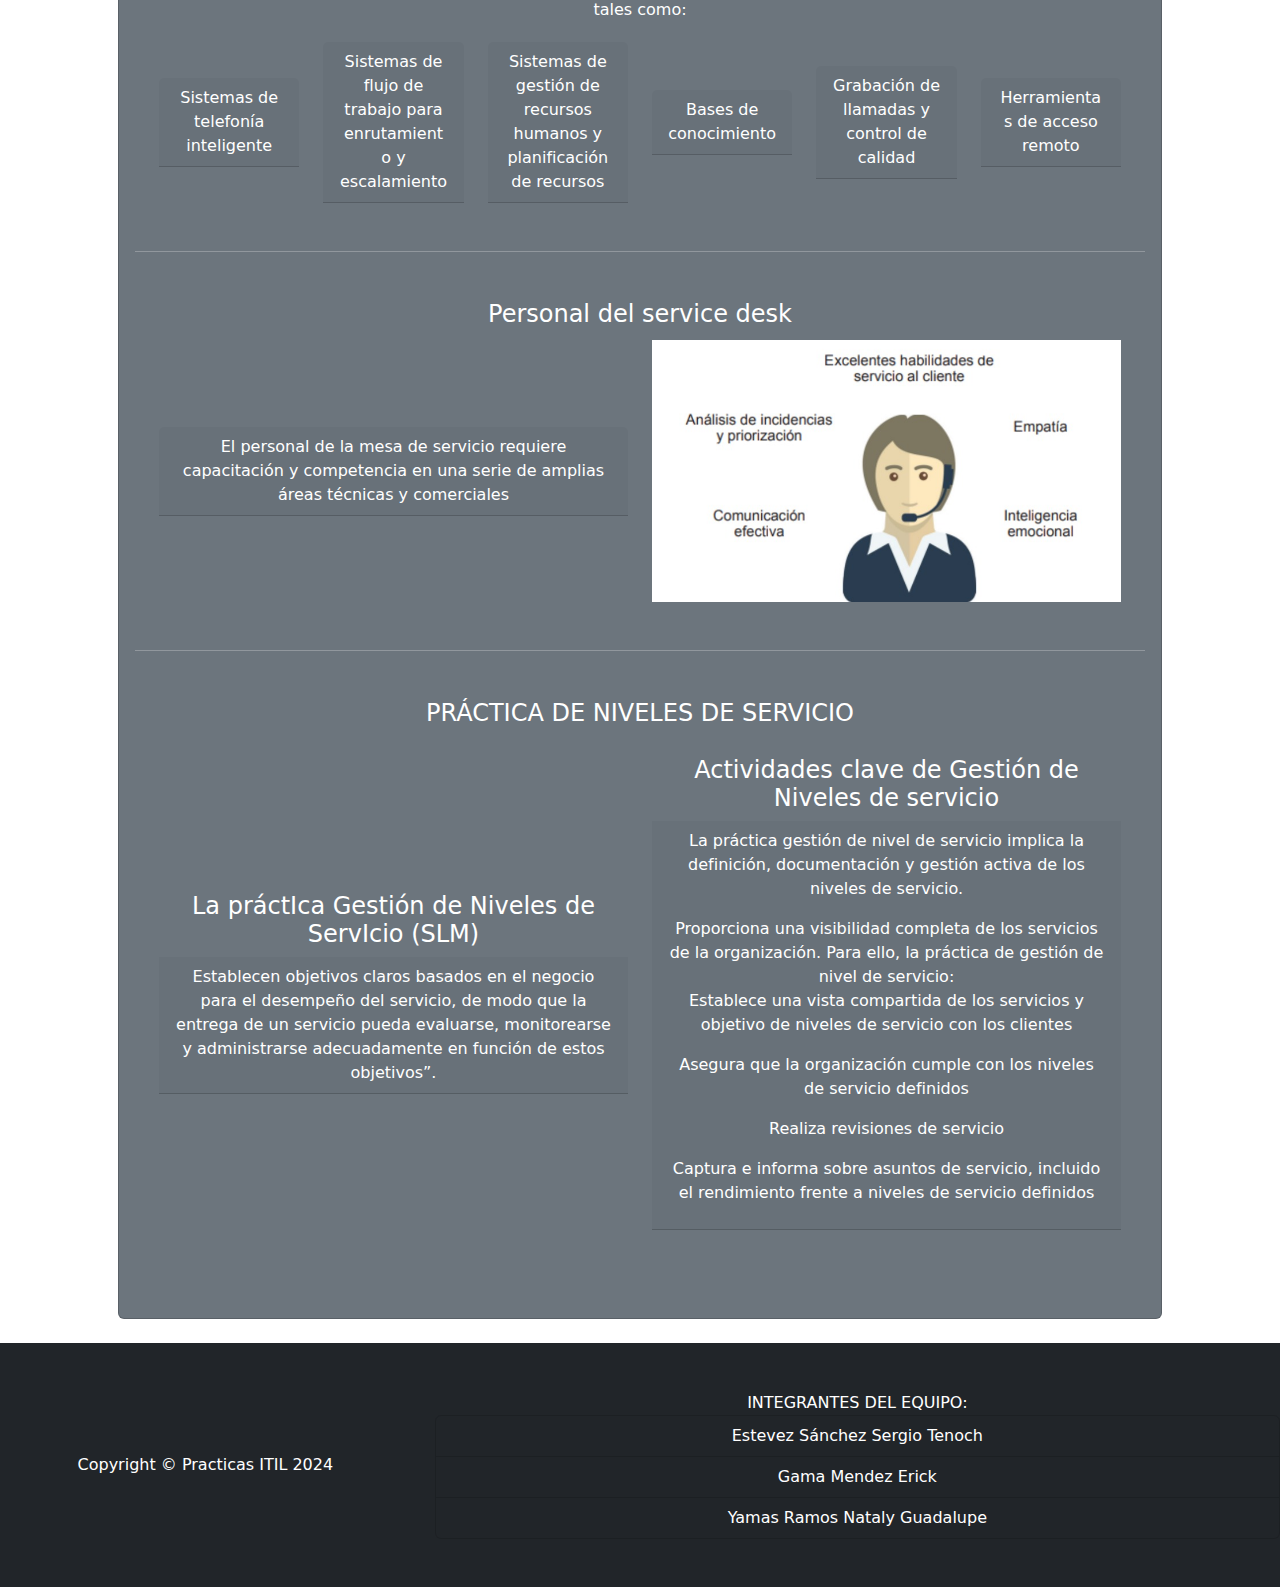
<file: src/exposicion/practicas-gestion-de-servicios.html>
<!DOCTYPE html>
<html lang="es">

<head>
    <meta charset="utf-8" />
    <meta name="viewport" content="width=device-width, initial-scale=1, shrink-to-fit=no" />
    <meta name="description" content="" />
    <meta name="author" content="" />
    <title>Practicas ITIL | PRACTICAS GESTION DE SERVICIOS</title>
   <!-- Core theme CSS (includes Bootstrap)-->
   <link href="../../css/styles.css" rel="stylesheet" />
   <!-- Core theme JS-->
   <script src="../../css/js/scripts.js"></script>
</head>

<body>
    <!-- Responsive navbar-->
    <nav class="navbar navbar-expand-lg navbar-dark bg-dark">
        <img src="../../img/logo_fesc.png" alt="">
        <div class="container px-5">
            <a class="navbar-brand" href="index.html">
                <h1>Practicas ITIL</h1>
            </a>
            <button class="navbar-toggler" type="button" data-bs-toggle="collapse"
                data-bs-target="#navbarSupportedContent" aria-controls="navbarSupportedContent" aria-expanded="false"
                aria-label="Toggle navigation"><span class="navbar-toggler-icon"></span></button>
            <div class="collapse navbar-collapse" id="navbarSupportedContent">
                <ul class="navbar-nav ms-auto mb-2 mb-lg-0">
                    <li class="nav-item"><a class="nav-link active" aria-current="page" href="../../index.html">Inicio</a>
                    </li>
                    <div class="collapse navbar-collapse" id="navbarNavDarkDropdown">
                        <ul class="navbar-nav">
                            <li class="nav-item dropdown">
                                <a class="nav-link dropdown-toggle" href="#" id="navbarDarkDropdownMenuLink"
                                    role="button" data-bs-toggle="dropdown" aria-expanded="false">
                                    / Integrantes del equipo
                                </a>
                                <ul class="dropdown-menu dropdown-menu-dark"
                                    aria-labelledby="navbarDarkDropdownMenuLink">
                                    <li><a class="dropdown-item" href="../escolaridad/escolaridad.html">Sergio Tenoch
                                        Estevez Sánchez </a></li>
                                <li><a class="dropdown-item" href="../escolaridad/escolaridad1.html">Yamas Ramos
                                        Nataly Guadalupe</a></li>
                                <li><a class="dropdown-item" href="../escolaridad/escolaridad2.html">Gama Mendez
                                        Erick</a></li>
                                </ul>
                            </li>
                        </ul>
                    </div>
                    <div class="collapse navbar-collapse" id="navbarNavDarkDropdown">
                        <ul class="navbar-nav">
                            <li class="nav-item dropdown">
                                <a class="nav-link dropdown-toggle" href="#" id="navbarDarkDropdownMenuLink"
                                    role="button" data-bs-toggle="dropdown" aria-expanded="false">
                                    / Conceptos
                                </a>
                                <ul class="dropdown-menu dropdown-menu-dark"
                                    aria-labelledby="navbarDarkDropdownMenuLink">
                                    <li><a class="dropdown-item" href="../conceptos/Valor.html">Valor</a></li>
                                    <li><a class="dropdown-item" href="../conceptos/Cocreacion.html">Co Creación del Valor (Relaciones de Servicio)</a></li>
                                    <li><a class="dropdown-item" href="../conceptos/Gestion.html">Gestión de Servicios</a></li>
                                    <li><a class="dropdown-item" href="../conceptos/Organizacion.html">Organización</a></li>
                                    <li><a class="dropdown-item" href="../conceptos/Cliente.html">Cliente, Usuario y Patrocinador</a></li>
                                    <li><a class="dropdown-item" href="../conceptos/Productos.html">Productos, Servicios y Recursos</a></li>
                            
                                </ul>

                            </li>
                        </ul>
                    </div>
                    <div class="collapse navbar-collapse" id="navbarNavDarkDropdown">
                        <ul class="navbar-nav">
                            <li class="nav-item dropdown">
                                <a class="nav-link dropdown-toggle" href="#" id="navbarDarkDropdownMenuLink"
                                    role="button" data-bs-toggle="dropdown" aria-expanded="false">
                                    / Tema de exposición
                                </a>
                                <ul class="dropdown-menu dropdown-menu-dark"
                                    aria-labelledby="navbarDarkDropdownMenuLink">
                                    <li class="nav-item">
                                        <a class="nav-link" href="ITIL.html">
                                            Practicas ITIL
                                        </a>
                                    </li>
                                    <li class="nav-item">
                                        <a class="nav-link" href="practicas-gestion-general.html">
                                            Practicas Gestion General
                                        </a>
                                    </li>
                                    <li class="nav-item">
                                        <a class="nav-link" href="practicas-gestion-de-servicios.html">
                                            Practicas Gestion de Servicios
                                        </a>
                                    </li>

                                </ul>
                            </li>
                        </ul>
                    </div>


                </ul>
            </div>
        </div>
    </nav>
    <!-- Contenido de la pagina-->
    <div class="container px-4 px-lg-5 mb-4">
        <!-- Header - informacion principal-->
        <div class="row gx-4 gx-lg-5 align-items-center my-5">
            <div class="col-lg-4">
                <img class="img-fluid rounded mb-4 mb-lg-0" src="../../img/gesion-incidentes.jpg" width="300px"
                    alt="..." />
            </div>
            <div class="col-lg-8">
                <h1 class="font-weight-light">PRACTICAS GESTION DE SERVICIOS</h1>
                <h4 class="card-text">
                    "Incidente se refiere a una interrupción no planificada de un servicio.”
                </h4>
            </div>
        </div>
        <!-- Informacion-->
        <div class="card text-white bg-secondary py-4 text-center">
            <div class="card-header bg-dark">
                ACTIVIDADES CLAVE DE GESTIÓN DE INCIDENTES </div>
            <div class="card-body">
                <div class="text-center">
                    <ul class="list-group list-group-flush">
                        <li class="list-group-item">
                            Registrar y gestionar los incidentes
                        </li>
                        <li class="list-group-item">
                            Acordar, documentar y comunicar los tiempos objetivos de resolucion
                        </li>
                        <li class="list-group-item">
                            Priorizar los incidentes
                        </li>
                    </ul>
                </div>

            </div>
        </div>
        <div class="card bg-secondary py-4">
            <div class="container text-center text-white">
                <h2 class="mb-4">Diseño de práctica de gestión de incidentes</h2>
            </div>
            <div class="row text-white m-4">
                <div class="col-md-4 mt-5 text-center">
                    <div class="card-text">
                        <p>
                            Diseñar la practica de gestion de incidentes para una gestion adecuada y la asignacion de
                            recursos a diferentes tipos de incidentes
                        </p>
                    </div>
                    <img src="../../img/dis-prac-gest-incide-1.png" class="img-fluid" alt="...">
                </div>
                <div class="col-md-4">
                    <div class="card-text text-center">
                        <p>
                            Almacenar información sobre incidentes en los registros de incidentes
                        </p>
                        <img src="../../img/dis-prac-gest-incide-2.png" class="img-fluid" alt="...">
                    </div>
                </div>
                <div class="col-md-4 mt-5">
                    <div class="card-text text-center">
                        <p>
                            Proporcionar actualizaciones de buena calidad de los incidentes
                        </p>
                        <img src="../../img/dis-prac-gest-incide-3.png" class="img-fluid" alt="...">
                    </div>

                </div>
            </div>
        </div>
        <div class="card bg-secondary py-4">
            <div class="container text-center text-white">
                <h2 class="mb-4">Diagnóstico y resolución de Incidentes</h2>
                <img src="../../img/diag-resol-incide.png" class="img-fluid" alt="">
            </div>
        </div>
        <div class="card text-white bg-secondary py-4 text-center mt-4">
            <div class="card-header bg-dark">
                PRACTICA DE GESTION DE PROBLEMAS
            </div>
            <div class="card-body">
                <div class="row mb-4">
                    <div class="col-md-4">
                        <img src="../../img/pract-gesti-probl.png" class="img-fluid" alt="">
                    </div>
                    <div class="col-md-8">
                        <h5 class="card-text">
                            “Problema se refiere a una causa, o causa potencial, de uno o más incidentes”
                        </h5>
                        <hr>
                        <ul class="list-group list-group-flush">
                            <li class="list-group-item">
                                <h5>Proposito de la gestion de problemas</h5>
                                <div class="row mt-5">
                                    <div class="col-md-6">
                                        Reducir la probabilidad e impactos de los incidentes al identificar las causas
                                        reales
                                    </div>
                                    <div class="col-md-6">
                                        Gestionar soluciones y errores conocidos
                                    </div>
                                </div>
                            </li>
                        </ul>
                    </div>
                </div>
                <hr>
                <div class="container mt-5 mb-5">
                    <h4>
                        ¿Cómo se diferencia el problema del incidente? </h4>
                    <div class="container">
                        <table class="table text-white">
                            <thead class="card-header">
                                <tr>
                                    <th>
                                        Prblemas
                                    </th>

                                    <th>
                                        Incidentes
                                    </th>
                                </tr>
                            </thead>
                            <tbody>
                                <tr>
                                    <td>
                                        Son la causa de los incidentes
                                    </td>
                                    <td>
                                        Tienen un impacto en los usuarios o procesos de negocio
                                    </td>
                                </tr>
                                <tr>
                                    <td>
                                        Requiere investigación y analisis para identificar las causas, desarrollar
                                        soluciones y recomendar una resolucion de largo plazo
                                    </td>
                                    <td>
                                        Deben resolver para que la actividad del negocio normal pueda continuar
                                        funcionando
                                    </td>
                                </tr>
                            </tbody>
                        </table>
                    </div>
                </div>
                <hr>
                <div class="container mt-5">
                    <h4>
                        Fases de Gestión de problemas </h4>
                    <div class="container mt-5">
                        <div class="row">
                            <div class="col-md-4">
                                <p>
                                    Identificar y registrar Problemas
                                </p>
                                <img src="../../img/fase-gest-proble-1.png" class="img-fluid mt-3" alt="">
                            </div>

                            <div class="col-md-4">
                                <p>
                                    Analizar probelmas.
                                    Documentar soluciones y errores conocidos
                                </p>
                                <img src="../../img/fase-gest-proble-2.png" class="img-fluid" alt="">
                            </div>

                            <div class="col-md-4">
                                <p>
                                    Manejar errores conocidos
                                </p>
                                <img src="../../img/fase-gest-proble-3.png" class="img-fluid" alt="">
                            </div>
                        </div>
                    </div>
                </div>
                <hr>
                <div class="container mt-5 mb-5">
                    <h4>
                        Identificación de problemas
                    </h4>
                    <div class="row">
                        <div class="col-md-4">
                            <img src="../../img/identificacion-probl.png" class="img-fluid w-50" alt="">
                        </div>
                        <div class="col-md-8 container">
                            <ul class="list-group list-group-flush">
                                <li class="list-group-item">
                                    Análisis de tendencias
                                </li>
                                <li class="list-group-item">
                                    Detectar problemas duplicados y recurrentes
                                </li>
                                <li class="list-group-item">
                                    Identificar el riesgo de repetición de incidentes
                                </li>
                                <li class="list-group-item">
                                    Analizar información de proveedores y socios
                                </li>
                                <li class="list-group-item">
                                    Desarrolladores/Calidad/Proyectos
                                </li>
                            </ul>
                        </div>
                    </div>
                </div>
                <hr>
                <div class="container mt-5 mb-5">
                    <div class="row">
                        <div class="col-md-6">
                            <h4>
                                Control de problemas
                            </h4>

                            <ul class="list-group list-group-flush">
                                <li class="list-group-item">
                                    <strong>
                                        Control de problemas:
                                    </strong>
                                    <p>
                                        Analizar/Soluciones/Prioridad
                                    </p>
                                </li>
                                <li class="list-group-item">
                                    <strong>
                                        Priorización según riesgo:
                                    </strong>
                                    <p>
                                        Prioridad/Impacto/Causas
                                    </p>
                                </li>
                                <li class="list-group-item">
                                    <strong>
                                        Documentación de soluciones futuras:
                                    </strong>
                                    <p>
                                        Soluciones/Registros/Permanente
                                    </p>
                                </li>

                            </ul>
                        </div>
                        <div class="col-md-6">
                            <h4>
                                Control de errores
                            </h4>

                            <ul class="list-group list-group-flush">
                                <li class="list-group-item">
                                    <strong>
                                        Gestión de errores conocidos:
                                    </strong>
                                    <p>
                                        Errores/Soluciones/Análisis
                                    </p>
                                </li>
                                <li class="list-group-item">
                                    <strong>
                                        Evaluación regular del estado de errores conocidos:
                                    </strong>
                                    <p>
                                        Evaluación/Impacto/Eficacia
                                    </p>
                                </li>
                                <li class="list-group-item">
                                    <strong>
                                        Mejora de soluciones temporales:
                                    </strong>
                                    <p>
                                        Soluciones/Evaluación/Mejora
                                    </p>
                                </li>
                            </ul>
                        </div>
                    </div>
                </div>
            </div>
        </div>
        <div class="card text-white bg-secondary py-4 text-center mt-4">
            <div class="card-header bg-dark">
                PRACTICA DE CONTROL DE CAMBIOS
            </div>
            <div class="card-body">
                <div class="row mb-4">
                    <div class="col-md-4">
                        <img src="../../img/pract-contr-cambio.png" class="img-fluid" alt="">
                    </div>
                    <div class="col-md-8 mt-5">
                        <h5 class="card-text">
                            “El propósito de la práctica de control de
                            cambios es maximizar el
                            número de cambios exitosos de TI al:
                        </h5>
                        <p>
                            -Asegurar que los riesgos hayan sido medidos adecuadamente
                            <br>
                            - Autorizar cambios para proceder
                            <br>
                            -Gestionando el calendario de cambios”
                        </p>
                    </div>
                </div>
                <hr>
                <div class="container mt-5 mb-5">
                    <h4>
                        Distinguir el control de cambios y gestion
                        de cambio organizacional
                    </h4>
                    <div class="container">
                        <table class="table text-white">
                            <thead class="card-header">
                                <tr>
                                    <th>
                                        Control de Cambios
                                    </th>

                                    <th>
                                        Gestión del Cambio Organizacional
                                    </th>
                                </tr>
                            </thead>
                            <tbody>
                                <tr>
                                    <td>
                                        Se centra en los
                                        cambios de
                                        productos y
                                        servicios
                                    </td>
                                    <td>
                                        Gestiona los
                                        aspectos de los
                                        cambios en las
                                        personas
                                    </td>
                                </tr>
                                <tr>
                                    <td>
                                        Equilibra la necesidad de realizar
                                        cambios beneficiosos que brinden
                                        valor adicional con la necesidad de
                                        proteger a los clientes y usuarios del
                                        efecto adverso de los cambios
                                    </td>
                                    <td>
                                        Asegura que las mejoras e iniciativas
                                        de transformación organizacional se
                                        implementen con éxito
                                    </td>
                                </tr>
                            </tbody>
                        </table>
                    </div>
                </div>
                <hr>
                <div class="container mt-5 mb-5">
                    <h4>
                        Tipos de Cambios
                    </h4>
                    <div class="container">
                        <table class="table text-white">
                            <thead class="card-header">
                                <tr>
                                    <th>
                                        Cambios
                                        estandar
                                    </th>
                                    <th>
                                        Cambios
                                        Normales
                                    </th>
                                    <th>
                                        Cambios de
                                        Emergencia
                                    </th>
                                </tr>
                            </thead>
                        </table>
                    </div>
                    <div class="container mt-5 card-header">
                        <h5>
                            Autoridad de
                            Cambio
                        </h5>
                        <p>
                            Todos los cambios son evaluados y
                            autorizados por las personas que 
                            comprenden los riesgos y 
                            benefi cios esperados antes de
                            implementar los cambios.
                        </p>
                        <p>
                            La persona o grupo que autoriza
                            un cambio se conoce como una
                            autoridad de cambio
                        </p>
                    </div>
                    <div class="container mt-5 card-header">
                        <h5>
                            Comunicando
                            cambios
                        </h5>
                        <p>
                            Calendario de
                            Cambios
                        </p>
                        <ul class="list-group">
                            <li class="list-group">
                                Ayuda a Planificar Cambios
                            </li>
                            <li class="list-group">
                                Ayuda a la Comunicación
                            </li>
                            <li class="list-group">
                                Evita Conflictos
                            </li>
                            <li class="list-group">
                                Asigna Recursos
                            </li>
                        </ul>
                    </div>
                </div>
            </div>
        </div>
        <div class="card text-white bg-secondary py-4 text-center mt-4">
            <div class="card-header bg-dark">
                LA PRACTICA SERVICE DESK
            </div>
            <div class="card-body">
                <div class="container mt-3 mb-5">
                    <h4>
                        Ejemplos de solicitudes de servicio
                    </h4>
                    <div class="container mt-3">
                        <div class="row">
                            <div class="row col-md-12 mb-2">
                                <div class="col-md-4 bg-dark card-header">
                                    Petición de una acción de entrega de servicio
                                </div>
                                <div class="col-md-8 card-header">
                                    Entregar un reporte o reemplazar un toner
                                </div>
                            </div>
                            <div class="row col-md-12 mb-2">
                                <div class="col-md-4 bg-dark card-header">
                                    Petición de información
                                </div>
                                <div class="col-md-8 card-header">
                                    Ayuda para crear un documento o saber las horas de servicio
                                </div>
                            </div>
                            <div class="row col-md-12 mb-2">
                                <div class="col-md-4 bg-dark card-header">
                                    Petición de la provision de un recurso o servicio
                                </div>
                                <div class="col-md-8 card-header">
                                    Teléfono, laptop o servidor virtual para el equipo de desarrollo
                                </div>
                            </div>
                            <div class="row col-md-12 mb-2">
                                <div class="col-md-4 bg-dark card-header">
                                    Petición de acceso a un recurso o servicio
                                </div>
                                <div class="col-md-8 card-header">
                                    Acceso a un archivo o carpeta
                                </div>
                            </div>
                            <div class="row col-md-12 mb-2">
                                <div class="col-md-4 bg-dark card-header">
                                    Retroalimentación, felicitaciones o quejas
                                </div>
                                <div class="col-md-8 card-header">
                                    Quejas sobre una nueva interfaz de una aplicacion o felicitaciones al equipo de
                                    soporte
                                </div>
                            </div>
                        </div>
                    </div>
                </div>
                <hr>
                <div class="container mt-5 mb-5">
                    <h4>
                        Entrega de Solicitudes de Servicio
                    </h4>
                    <div class="container">
                        <div class="row justify-content-center align-items-center">
                            <div class="col-md-3 mt-1">
                                <p class="card-header">
                                    Las solicitudes
                                    de servicio
                                    forman una
                                    parte normal
                                    de la entrega
                                    del servicio y
                                    no una falla
                                </p>
                            </div>
                            <div class="col-md-3 mt-1">
                                <p class="card-header">
                                    Algunas
                                    solicitudes
                                    son muy
                                    simples
                                </p>
                            </div>
                            <div class="col-md-3 mt-1">
                                <p class="card-header">
                                    Algunas
                                    solicitudes
                                    son
                                    complejas
                                </p>
                            </div>
                            <div class="col-md-3 mt-1">
                                <p class="card-header">
                                    Independientem
                                    ente de la
                                    complejidad, los
                                    pasos para
                                    cumplir con la
                                    solicitud deben
                                    ser bien
                                    conocidos y
                                    probados
                                </p>
                            </div>
                        </div>
                    </div>
                </div>
                <hr>
                <div class="container mt-5 mb-5">
                    <h4>
                        Guias de gestion de solicitud de servicio
                    </h4>
                    <div class="container">
                        <div class="row justify-content-center align-items-center">
                            <div class="col-md-2 mt-1">
                                <p class="card-header">
                                    Las solicitudes de servicio deben ser estandarizadas y automatizada
                                </p>
                                <img src="../../img/guia-gest-soli-serv-1.jpeg" alt="" class="img-fluid">
                            </div>
                            <div class="col-md-2 mt-1">
                                <p class="card-header">
                                    Se deben establecer políticas
                                </p>
                                <img src="../../img/guia-gest-soli-serv-2.jpeg" alt="" class="img-fluid">

                            </div>
                            <div class="col-md-2 mt-1">
                                <p class="card-header">
                                    Las expectativas deben ser claramente establecidas
                                </p>
                                <img src="../../img/guia-gest-soli-serv-3.jpeg" alt="" class="img-fluid">

                            </div>
                            <div class="col-md-2 mt-1">
                                <p class="card-header">
                                    Se deben identificar oportunidades de mejora
                                </p>
                                <img src="../../img/guia-gest-soli-serv-4.jpeg" alt="" class="img-fluid">

                            </div>
                            <div class="col-md-2 mt-1">
                                <p class="card-header">
                                    Deben incluirse políticas y flujos de trabajo
                                </p>
                                <img src="../../img/guia-gest-soli-serv-5.jpeg" alt="" class="img-fluid">
                            </div>
                        </div>
                    </div>
                </div>
            </div>
        </div>
        <div class="card text-white bg-secondary py-4 text-center mt-4">
            <div class="card-header bg-dark">
                PRACTICA DE DE SOLICITUDES DE SERVICIO
            </div>
            <div class="card-body">
                <div class="container mt-3 mb-5">
                    <img src="../../img/practi-serv-desk.jpeg" class="img-fluid" alt="">
                    <div class="container mt-3">
                        <h4>
                            Actuar como el punto
                            de contacto para el
                            proveedor de servicios
                            junto con sus usuarios.
                            <br>
                            Proporcionar una ruta clara para que los
                            usuarios informen sobre asuntos, 
                            consultas y solicitudes, y reconozcan, 
                            clasifi quen, posean y tomen medidas al
                            respecto.
                        </h4>
                    </div>
                </div>
                <hr>
                <div class="container mt-5 mb-5">
                    <h4>
                        CANALES DEL SERVICE DESK
                    </h4>
                    <table class="table text-white">
                        <thead class="bg-dark">
                            <tr>
                                <th>
                                    Llamada telefónica
                                </th>
                                <th>
                                    Incluye tecnología especializada como IVR, llamadas en conferencia, reconocimiento
                                    de voz
                                </th>
                            </tr>
                        </thead>
                        <tbody>
                            <tr>
                                <td>
                                    Portales de servicios y aplicaciones móviles
                                </td>
                                <td>
                                    Soportando por catálogos de servicio y solicitud y bases de conocimientos
                                </td>
                            </tr>
                            <tr>
                                <td>
                                    Chat
                                </td>
                                <td>
                                    Chats en vivo y robots para chat
                                </td>
                            </tr>
                            <tr>
                                <td>
                                    Correo electronico
                                </td>
                                <td>
                                    Se utiliza para el registro y actualizacion, y para las encuestas y confirmaciones
                                    de seguimiento
                                </td>
                            </tr>
                            <tr>
                                <td>
                                    Service Desk de atencion personalizada
                                </td>
                                <td>
                                    Cada vez es mas frecuente en sectores donde hay altos picos de actividad que exigen
                                    presencia fisica, como la educacion superior
                                </td>
                            </tr>
                            <tr>
                                <td>
                                    Mensajes de texto y redes sociales
                                </td>
                                <td>
                                    Útil para enviar notificaciones en caso de incidencias emportantes, contactar a
                                    grupos especificos de partes interesadas y permitir a los usuarios solicicar soporte
                                </td>
                            </tr>
                            <tr>
                                <td>
                                    Redes sociales publicas y corporativas y foros de discusión
                                </td>
                                <td>
                                    Contacto con el proveedor de servicios y soporte de persona a persona
                                </td>
                            </tr>
                        </tbody>
                    </table>
                </div>
                <hr>
                <div class="container mt-5 mb-5">
                    <h4>
                        Estructuras de Service Desk
                    </h4>
                    <p>
                        Un Service Desk puede funcionar en una ubicación única o centralizada,

                        lo que requiere varias tecnologías de soporte, tales como:
                    </p>
                    <div class="container">
                        <div class="row justify-content-center align-items-center">
                            <div class="col-md-2 mt-1">
                                <p class="card-header">
                                    Sistemas de telefonía
                                    inteligente
                                </p>
                            </div>
                            <div class="col-md-2 mt-1">
                                <p class="card-header">
                                    Sistemas de flujo de trabajo
                                    para enrutamiento y
                                    escalamiento
                                </p>
                            </div>
                            <div class="col-md-2 mt-1">
                                <p class="card-header">
                                    Sistemas de gestión de
                                    recursos humanos y
                                    planificación de recursos </p>
                            </div>
                            <div class="col-md-2 mt-1">
                                <p class="card-header">
                                    Bases de conocimiento
                                </p>
                            </div>
                            <div class="col-md-2 mt-1">
                                <p class="card-header">
                                    Grabación de
                                    llamadas y control de
                                    calidad
                                </p>
                            </div>
                            <div class="col-md-2 mt-1">
                                <p class="card-header">
                                    Herramientas de
                                    acceso remoto
                                </p>
                            </div>
                        </div>
                    </div>
                </div>
                <hr>
                <div class="container mt-5 mb-5">
                    <h4>
                        Personal del
                        service desk
                    </h4>
                    <div class="container">
                        <div class="row justify-content-center align-items-center">
                            <div class="col-md-6 mt-1">
                                <p class="card-header">
                                    El personal de la mesa de
                                    servicio requiere
                                    capacitación y
                                    competencia en una serie
                                    de amplias áreas
                                    técnicas y comerciales
                                </p>
                            </div>
                            <div class="col-md-6 mt-1">
                                <img src="../../img/Personal-serv-desk.jpeg" class="img-fluid" alt="">
                            </div>
                        </div>
                    </div>
                </div>
                <hr>
                <div class="container mt-5 mb-5">
                    <h4>
                        PRÁCTICA DE NIVELES DE SERVICIO
                    </h4>
                    <div class="container mt-4">
                        <div class="row justify-content-center align-items-center">
                            <div class="col-md-6 mt-1">
                                <h4>
                                    La práctIca Gestión de Niveles de
                                    ServIcio (SLM)
                                </h4>
                                <p class="card-header">

                                    Establecen objetivos claros basados en el negocio para el desempeño del servicio, de
                                    modo que la entrega de un servicio pueda evaluarse, monitorearse y administrarse
                                    adecuadamente en función de estos objetivos”.
                                </p>
                            </div>
                            <div class="col-md-6 mt-1">
                                <h4>
                                    Actividades clave de Gestión de
                                    Niveles de servicio
                                </h4>
                                <div class="card-header">
                                    <p>
                                        La práctica gestión de nivel de servicio implica la definición, documentación y
                                        gestión activa de los niveles de servicio.
                                    </p>
                                    Proporciona una visibilidad completa de los servicios de la organización. Para ello,
                                    la
                                    práctica de gestión de nivel de servicio:
                                    <p>
                                        Establece una vista compartida de los servicios y objetivo de niveles de
                                        servicio
                                        con
                                        los clientes
                                    </p>
                                    <p>
                                        Asegura que la organización cumple con los niveles de servicio definidos
                                    </p>
                                    <p>
                                        Realiza revisiones de servicio
                                    </p>
                                    <p>
                                        Captura e informa sobre asuntos de servicio, incluido el rendimiento
                                        frente a niveles de servicio definidos
                                    </p>
                                </div>
                            </div>
                        </div>
                    </div>
                </div>
            </div>
        </div>
    </div>
    <!-- Footer-->
    <footer class="py-5 bg-dark" id="footer">
        <div class="row">
            <div class="container col-md-4 px-4 px-lg-5 d-flex align-items-center justify-content-center">
                <p class="m-0 text-center text-white">Copyright &copy; Practicas ITIL 2024</p>
            </div>
            <div class="container text-center col-md-8 text-white">
                <p class="m-0 text-center text-white">
                    INTEGRANTES DEL EQUIPO:
                </p>
                <ul class="list-group">
                    <li class="list-group-item">
                        Estevez Sánchez Sergio Tenoch
                    </li>
                    <li class="list-group-item">
                        Gama Mendez Erick</li>
                    <li class="list-group-item">
                        Yamas Ramos Nataly Guadalupe
                    </li>
                </ul>
            </div>
        </div>
    </footer>
  
</body>

</html>
</file>
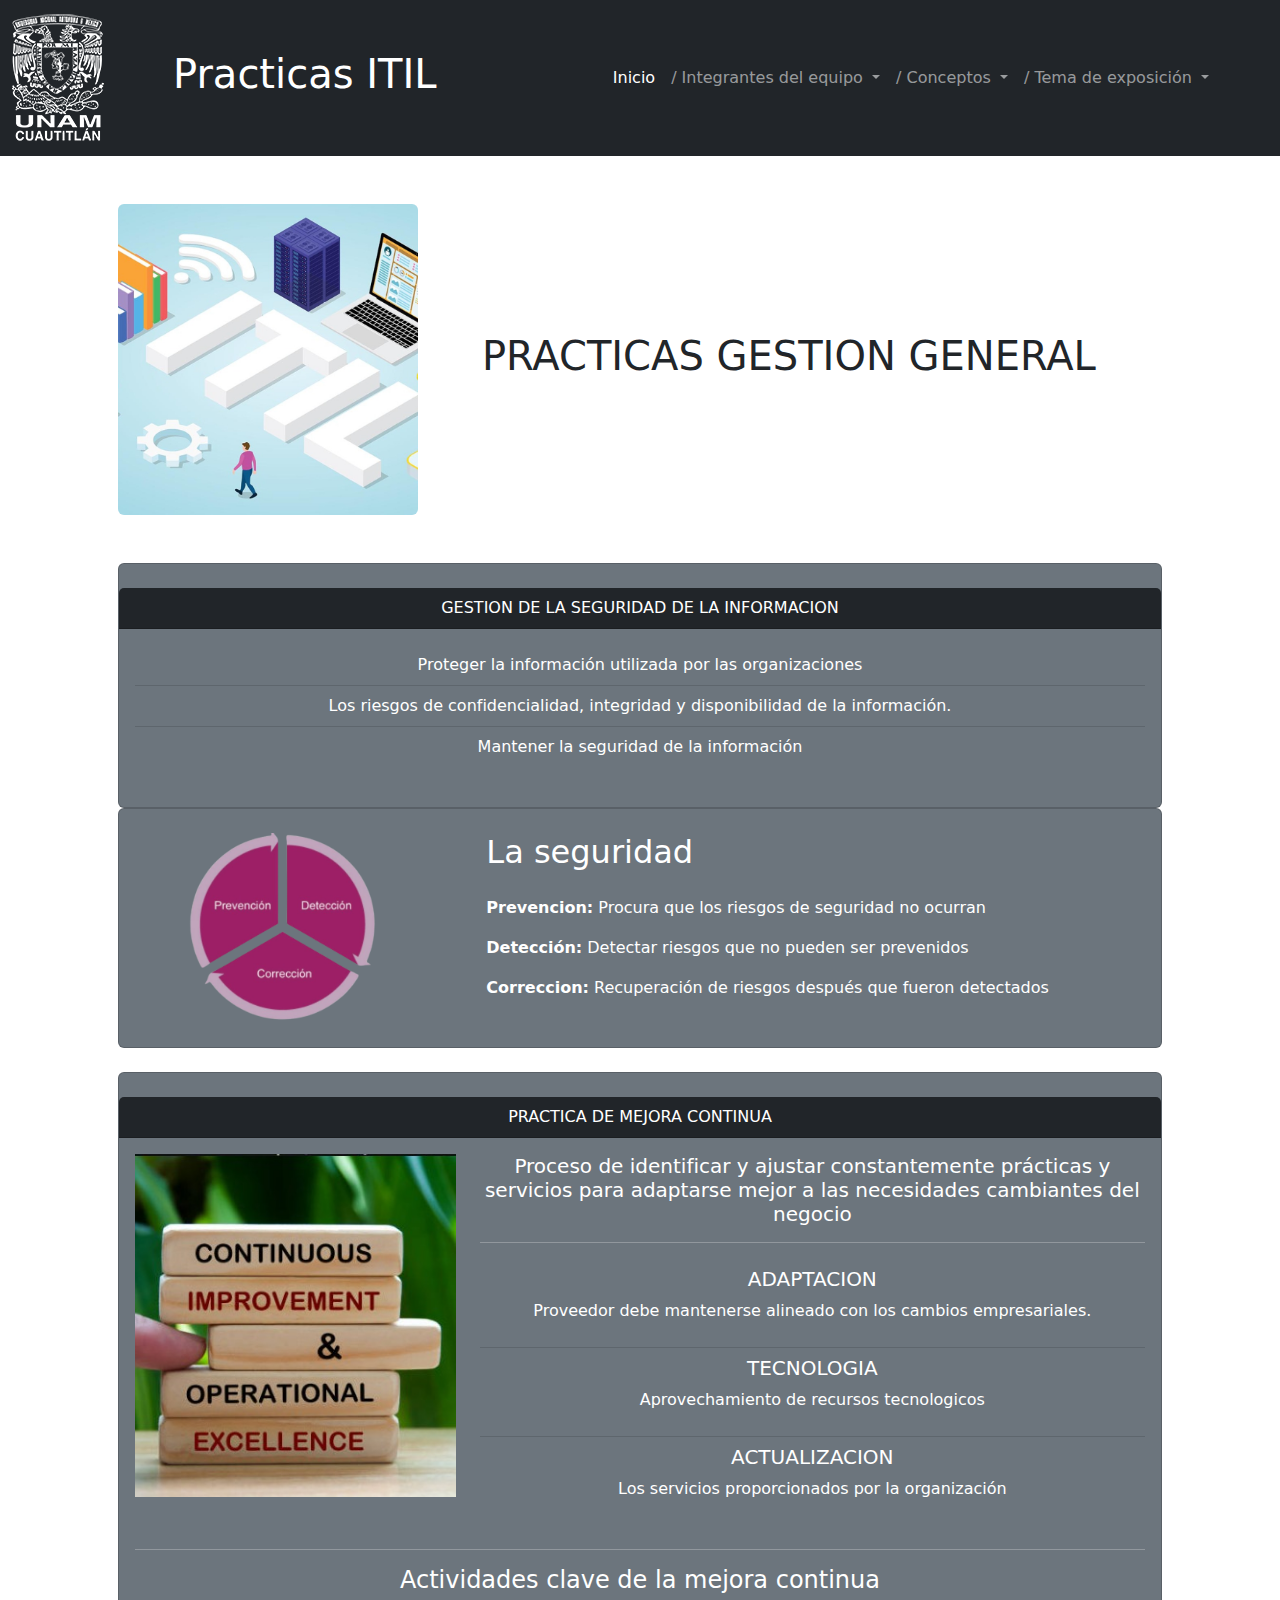
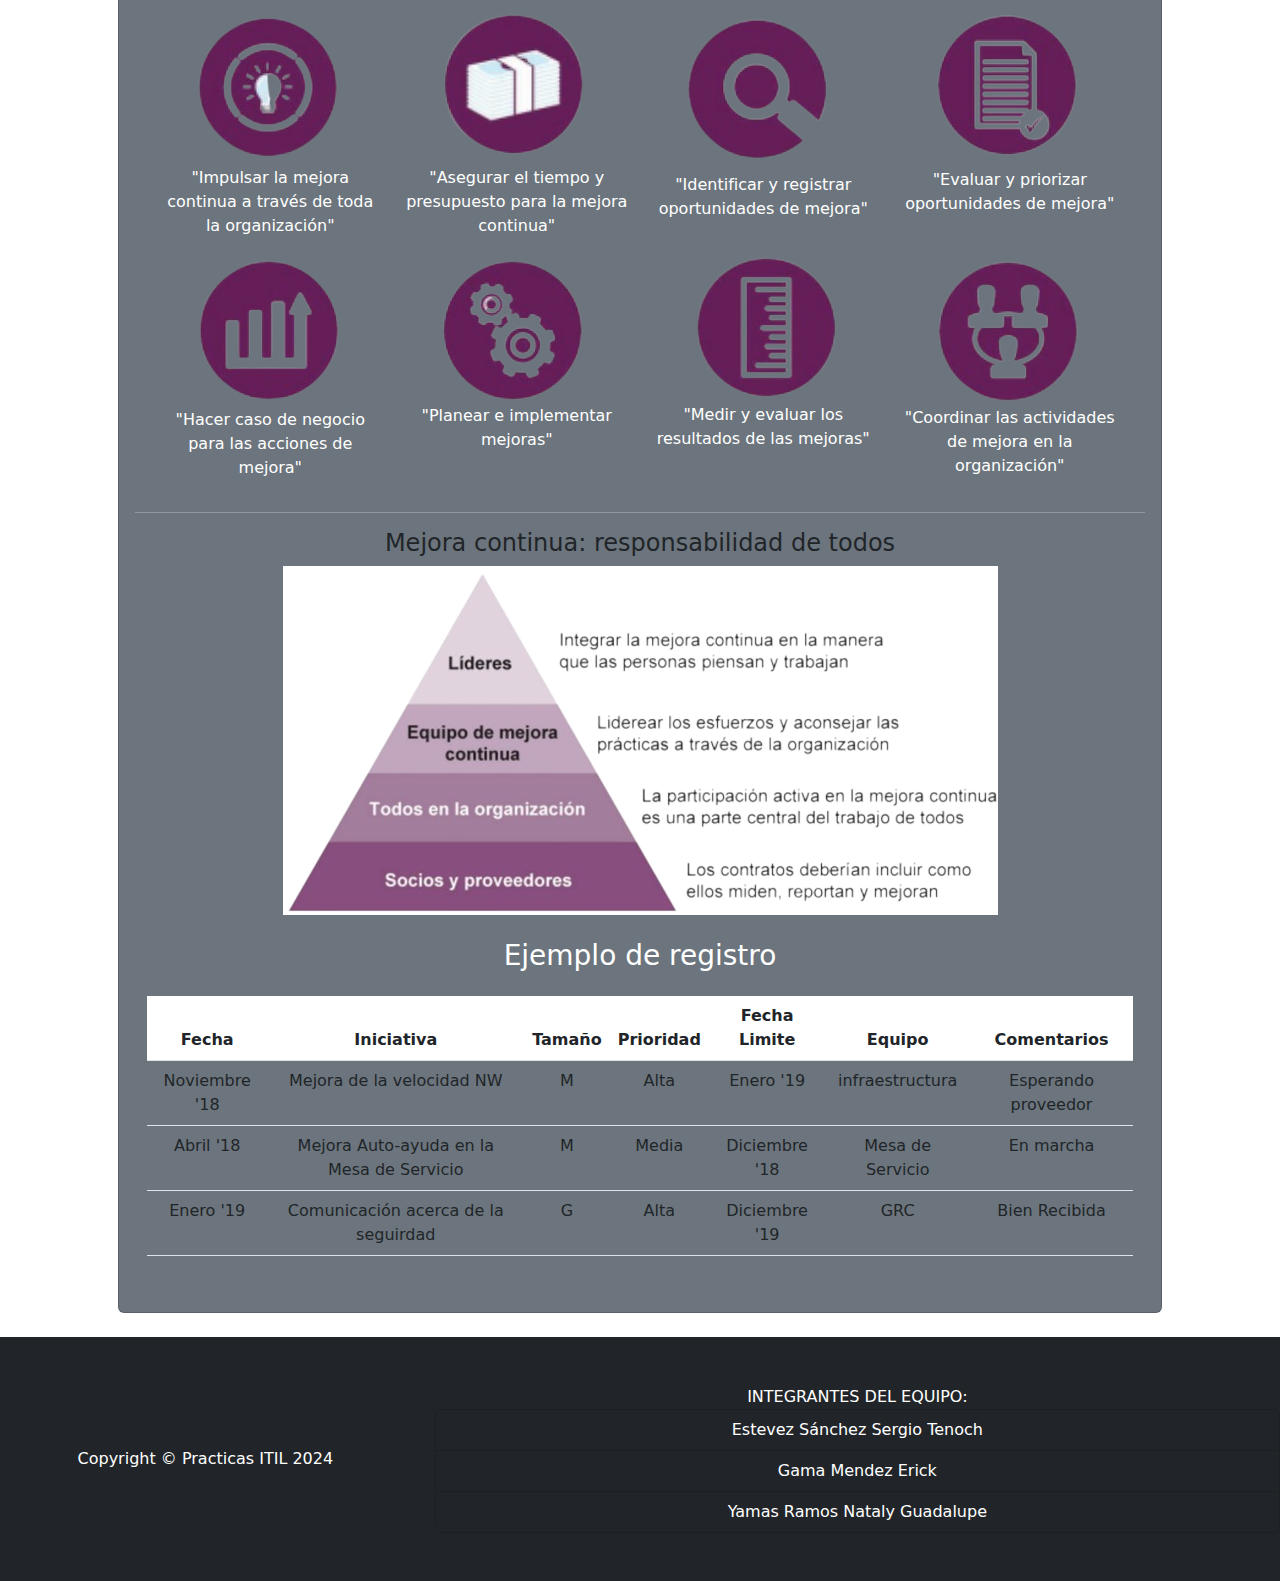
<file: src/exposicion/practicas-gestion-general.html>
<!DOCTYPE html>
<html lang="es">

<head>
    <meta charset="utf-8" />
    <meta name="viewport" content="width=device-width, initial-scale=1, shrink-to-fit=no" />
    <meta name="description" content="" />
    <meta name="author" content="" />
    <title>Practicas ITIL | PRACTICAS GESTION GENERAL</title>

 <!-- Core theme CSS (includes Bootstrap)-->
 <link href="../../css/styles.css" rel="stylesheet" />
 <!-- Core theme JS-->
 <script src="../../css/js/scripts.js"></script>

</head>

<body>
    <!-- Responsive navbar-->
    <nav class="navbar navbar-expand-lg navbar-dark bg-dark">
        <img src="../../img/logo_fesc.png" alt="">
        <div class="container px-5">
            <a class="navbar-brand" href="../index.html">
                <h1>Practicas ITIL</h1>
            </a>
            <button class="navbar-toggler" type="button" data-bs-toggle="collapse"
                data-bs-target="#navbarSupportedContent" aria-controls="navbarSupportedContent" aria-expanded="false"
                aria-label="Toggle navigation"><span class="navbar-toggler-icon"></span>
            </button>
            <div class="collapse navbar-collapse" id="navbarSupportedContent">
                <ul class="navbar-nav ms-auto mb-2 mb-lg-0">
                    <li class="nav-item"><a class="nav-link active" aria-current="page" href="../../index.html">Inicio</a>
                    </li>
                    <div class="collapse navbar-collapse" id="navbarNavDarkDropdown">
                        <ul class="navbar-nav">
                            <li class="nav-item dropdown">
                                <a class="nav-link dropdown-toggle" href="#" id="navbarDarkDropdownMenuLink"
                                    role="button" data-bs-toggle="dropdown" aria-expanded="false">
                                    / Integrantes del equipo
                                </a>
                                <ul class="dropdown-menu dropdown-menu-dark"
                                    aria-labelledby="navbarDarkDropdownMenuLink">
                                    <li><a class="dropdown-item" href="../escolaridad/escolaridad.html">Sergio Tenoch
                                        Estevez Sánchez </a></li>
                                <li><a class="dropdown-item" href="../escolaridad/escolaridad1.html">Yamas Ramos
                                        Nataly Guadalupe</a></li>
                                <li><a class="dropdown-item" href="../escolaridad/escolaridad2.html">Gama Mendez
                                        Erick</a></li>
                                </ul>
                            </li>
                        </ul>
                    </div>
                    <div class="collapse navbar-collapse" id="navbarNavDarkDropdown">
                        <ul class="navbar-nav">
                            <li class="nav-item dropdown">
                                <a class="nav-link dropdown-toggle" href="#" id="navbarDarkDropdownMenuLink"
                                    role="button" data-bs-toggle="dropdown" aria-expanded="false">
                                    / Conceptos
                                </a>
                                <ul class="dropdown-menu dropdown-menu-dark"
                                aria-labelledby="navbarDarkDropdownMenuLink">
                                <li><a class="dropdown-item" href="../conceptos/Valor.html">Valor</a></li>
                                <li><a class="dropdown-item" href="../conceptos/Cocreacion.html">Co Creación del Valor (Relaciones de Servicio)</a></li>
                                <li><a class="dropdown-item" href="../conceptos/Gestion.html">Gestión de Servicios</a></li>
                                <li><a class="dropdown-item" href="../conceptos/Organizacion.html">Organización</a></li>
                                <li><a class="dropdown-item" href="../conceptos/Cliente.html">Cliente, Usuario y Patrocinador</a></li>
                                <li><a class="dropdown-item" href="../conceptos/Productos.html">Productos, Servicios y Recursos</a></li>
                        
                            </ul>
                            
                            </li>
                        </ul>
                    </div>    
                    <div class="collapse navbar-collapse" id="navbarNavDarkDropdown">
                        <ul class="navbar-nav">
                            <li class="nav-item dropdown">
                                <a class="nav-link dropdown-toggle" href="#" id="navbarDarkDropdownMenuLink"
                                    role="button" data-bs-toggle="dropdown" aria-expanded="false">
                                    / Tema de exposición
                                </a>
                                <ul class="dropdown-menu dropdown-menu-dark"
                                    aria-labelledby="navbarDarkDropdownMenuLink">
                                    <li class="nav-item">
                                        <a class="nav-link" href="ITIL.html">
                                            Practicas ITIL
                                        </a>
                                    </li>
                                    <li class="nav-item">
                                        <a class="nav-link" href="practicas-gestion-general.html">
                                            Practicas Gestion General
                                        </a>
                                    </li>
                                    <li class="nav-item">
                                        <a class="nav-link" href="practicas-gestion-de-servicios.html">
                                            Practicas Gestion de Servicios
                                        </a>
                                    </li>

                                </ul>
                            </li>
                        </ul>
                    </div>


                </ul>
            </div>
        </div>
    </nav>
    <!-- Contenido de la pagina-->
    <div class="container px-4 px-lg-5 mb-4">
        <!-- Header - informacion principal-->
        <div class="row gx-4 gx-lg-5 align-items-center my-5">
            <div class="col-lg-4">
                <img class="img-fluid rounded mb-4 mb-lg-0" src="../../img/pract-gen.jpg" width="300px" alt="..." />
            </div>
            <div class="col-lg-8">
                <h1 class="font-weight-light">PRACTICAS GESTION GENERAL</h1>

            </div>
        </div>
        <!-- Informacion-->
        <div class="card text-white bg-secondary py-4 text-center">
            <div class="card-header bg-dark">
                GESTION DE LA SEGURIDAD DE LA INFORMACION
            </div>
            <div class="card-body">
                <div class="text-center">
                    <ul class="list-group list-group-flush">
                        <li class="list-group-item">
                            Proteger la información utilizada por las organizaciones
                        </li>
                        <li class="list-group-item">
                            Los riesgos de confidencialidad, integridad y disponibilidad de la información.
                        </li>
                        <li class="list-group-item">
                            Mantener la seguridad de la información
                        </li>
                    </ul>
                </div>

            </div>
        </div>
        <div class="card bg-secondary py-4">
            <div class="row">
                <div class="col-md-4 text-center">
                    <img src="../../img/seguridad.png" style="width: 60%;" class="img-fluid" alt="...">
                </div>
                <div class="col-md-8">
                    <div class="container text-white">
                        <h2 class="mb-4">La seguridad</h2>
                        <p class="card-text">
                            <i class="fas fa-lock"></i>

                            <strong> Prevencion:</strong> Procura que los riesgos de seguridad no ocurran
                        </p>
                        <p class="card-text">
                            <i class="fas fa-search"></i>

                            <strong> Detección:</strong> Detectar riesgos que no pueden ser prevenidos
                        </p>
                        <p class="card-text">
                            <i class="fas fa-tools"></i>

                            <strong> Correccion:</strong> Recuperación de riesgos después que fueron detectados
                        </p>
                    </div>
                </div>
            </div>
        </div>
        <div class="card text-white bg-secondary py-4 text-center mt-4">
            <div class="card-header bg-dark">
                PRACTICA DE MEJORA CONTINUA
            </div>
            <div class="card-body">
                <div class="row mb-4">
                    <div class="col-md-4">
                        <img src="../../img/mejora-continua.jpg" class="img-fluid" alt="">
                    </div>
                    <div class="col-md-8">
                        <h5 class="card-text">
                            Proceso de identificar y ajustar constantemente prácticas y servicios para adaptarse mejor a
                            las necesidades cambiantes del negocio
                        </h5>
                        <hr>
                        <ul class="list-group list-group-flush">
                            <li class="list-group-item">
                                <h5>ADAPTACION</h5>
                                <p>Proveedor debe mantenerse alineado con los cambios empresariales.</p>
                            </li>
                            <li class="list-group-item">
                                <h5>
                                    TECNOLOGIA
                                </h5>
                                <p>
                                    Aprovechamiento de recursos tecnologicos
                                </p>
                            </li>
                            <li class="list-group-item">
                                <h5>
                                    ACTUALIZACION
                                </h5>
                                <p>
                                    Los servicios proporcionados por la organización
                                </p>
                            </li>
                        </ul>
                    </div>
                </div>
                <hr>
                <div class="container">
                    <h4>
                        Actividades clave de la mejora continua
                    </h4>
                    <div class="container">
                        <div class="row">
                            <div class="col-md-3">
                                <img src="../../img/acti-mejo-con-1.png" alt="">
                                <p>
                                    "Impulsar la mejora continua a través de toda la organización"
                                </p>
                            </div>
                            <div class="col-md-3">
                                <img src="../../img/acti-mejo-con-2.png" alt="">
                                <p>
                                    "Asegurar el tiempo y presupuesto para la mejora continua"
                                </p>
                            </div>
                            <div class="col-md-3">
                                <img src="../../img/acti-mejo-con-3.png" alt="">
                                <p>
                                    "Identificar y registrar oportunidades de mejora"
                                </p>
                            </div>
                            <div class="col-md-3">
                                <img src="../../img/acti-mejo-con-4.png" alt="">
                                <p>
                                    "Evaluar y priorizar oportunidades de mejora"
                                </p>
                            </div>
                        </div>
                        <div class="row">
                            <div class="col-md-3">
                                <img src="../../img/acti-mejo-con-5.png" alt="">
                                <p>
                                    "Hacer caso de negocio para las acciones de mejora"
                                </p>
                            </div>
                            <div class="col-md-3">
                                <img src="../../img/acti-mejo-con-6.png" alt="">
                                <p>
                                    "Planear e implementar mejoras"
                                </p>
                            </div>
                            <div class="col-md-3">
                                <img src="../../img/acti-mejo-con-7.png" alt="">
                                <p>
                                    "Medir y evaluar los resultados de las mejoras"
                                </p>
                            </div>
                            <div class="col-md-3">
                                <img src="../../img/acti-mejo-con-8.png" alt="">
                                <p>
                                    "Coordinar las actividades de mejora en la organización"
                                </p>
                            </div>
                        </div>
                    </div>
                </div>
                <hr>
                <div class="container">
                    <h4 class="text-dark">
                        Mejora continua: responsabilidad de todos
                    </h4>
                    <img src="../../img/Respon-tdos.png" class="img-fluid bg-white" alt="">
                    <h3 class="mt-4">
                        Ejemplo de registro
                    </h3>
                    <table class="table mt-4">
                        <thead class="bg-white">
                            <tr>
                                <th>
                                    Fecha
                                </th>
                                <th>
                                    Iniciativa
                                </th>
                                <th>
                                    Tamaño
                                </th>
                                <th>
                                    Prioridad
                                </th>
                                <th>
                                    Fecha Limite
                                </th>
                                <th>
                                    Equipo
                                </th>
                                <th>
                                    Comentarios
                                </th>
                            </tr>
                        </thead>
                        <tbody>
                            <tr>
                                <td>Noviembre '18</td>
                                <td>Mejora de la velocidad NW</td>
                                <td>M</td>
                                <td>Alta</td>
                                <td>Enero '19</td>
                                <td>infraestructura</td>
                                <td>Esperando proveedor</td>
                            </tr>
                            <tr>
                                <td>Abril '18</td>
                                <td>Mejora Auto-ayuda en la Mesa de Servicio</td>
                                <td>M</td>
                                <td>Media</td>
                                <td>Diciembre '18</td>
                                <td>Mesa de Servicio</td>
                                <td>En marcha</td>
                            </tr>
                            <tr>
                                <td>Enero '19</td>
                                <td>Comunicación acerca de la seguirdad</td>
                                <td>G</td>
                                <td>Alta</td>
                                <td>Diciembre '19</td>
                                <td>GRC</td>
                                <td>Bien Recibida</td>
                            </tr>
                        </tbody>
                    </table>
                </div>
            </div>
        </div>
    </div>
    <!-- Footer-->
    <footer class="py-5 bg-dark" id="footer">
        <div class="row">
            <div class="container col-md-4 px-4 px-lg-5 d-flex align-items-center justify-content-center">
                <p class="m-0 text-center text-white">Copyright &copy; Practicas ITIL 2024</p>
            </div>
            <div class="container text-center col-md-8 text-white">
                <p class="m-0 text-center text-white">
                    INTEGRANTES DEL EQUIPO:
                </p>
                <ul class="list-group">
                    <li class="list-group-item">
                        Estevez Sánchez Sergio Tenoch
                    </li>
                    <li class="list-group-item">
                        Gama Mendez Erick</li>
                    <li class="list-group-item">
                        Yamas Ramos Nataly Guadalupe
                    </li>
                </ul>
            </div>
        </div>
    </footer>

</body>

</html>
</file>
